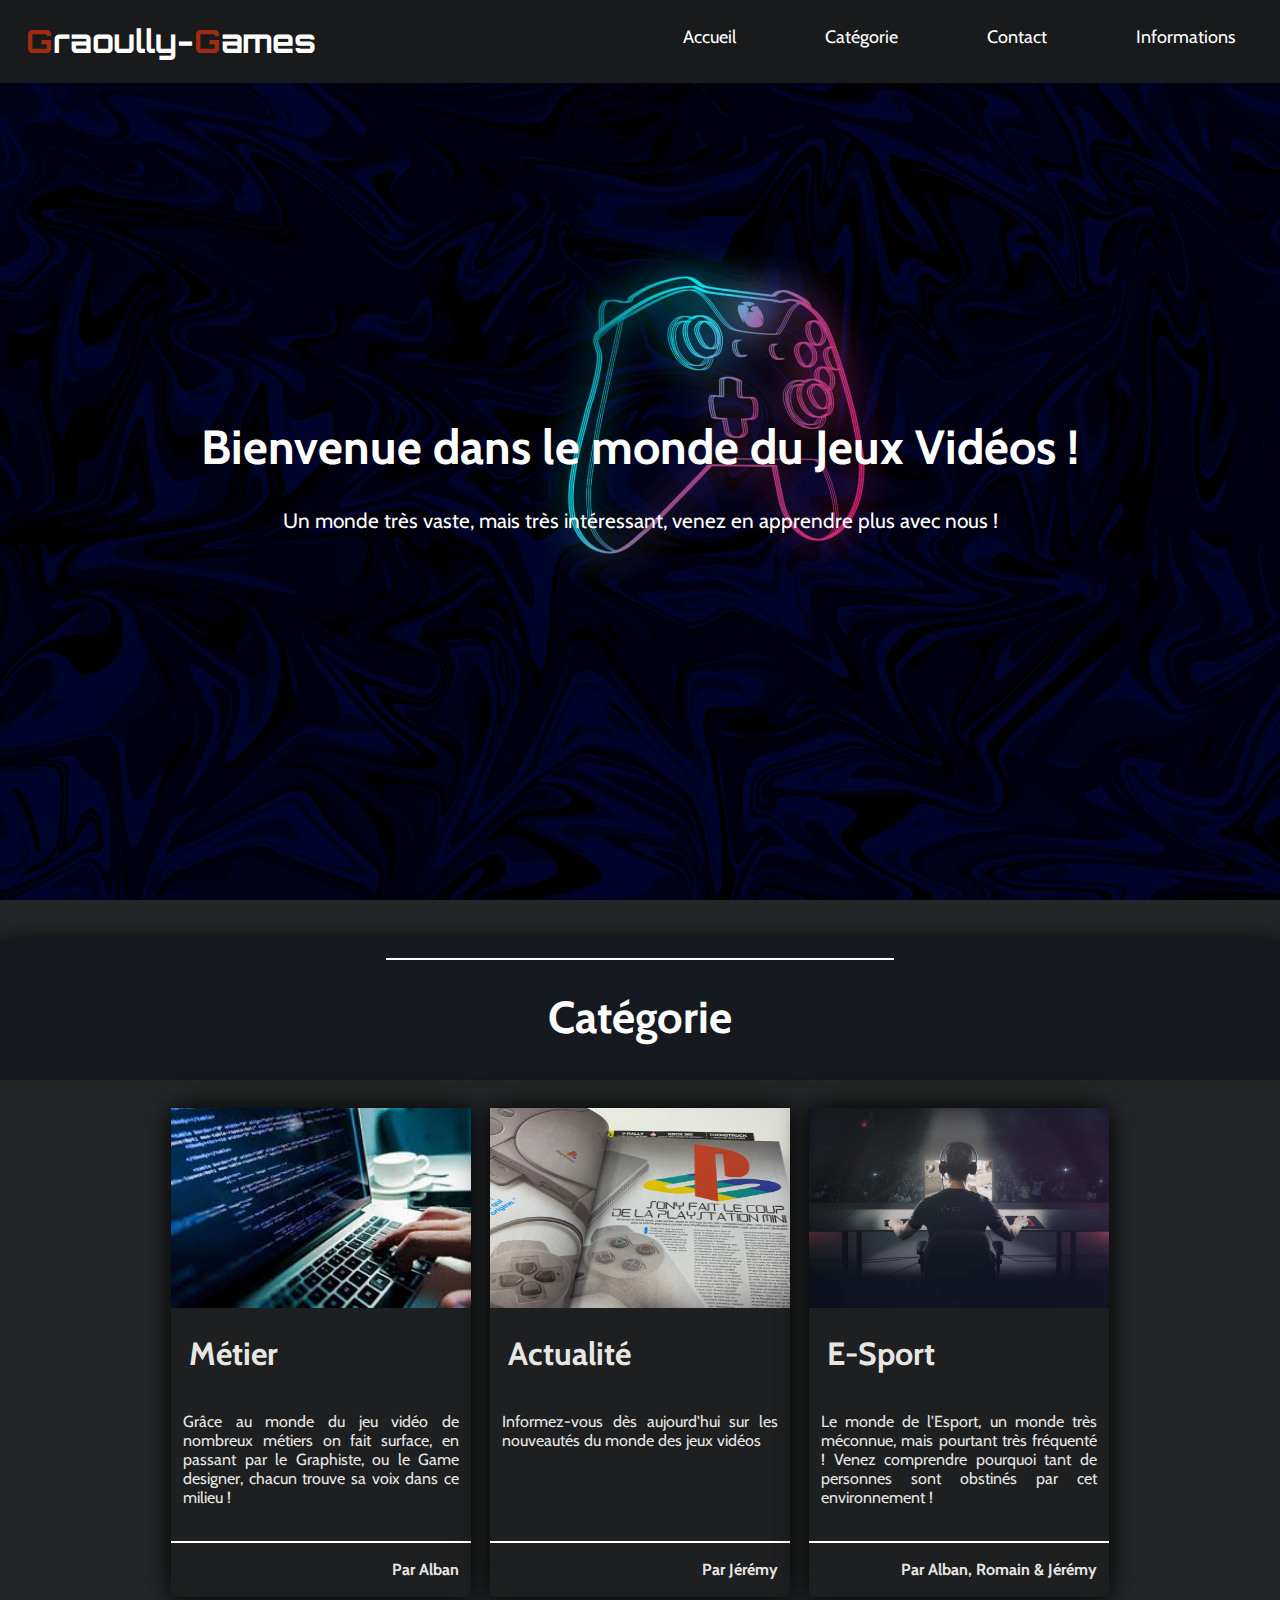
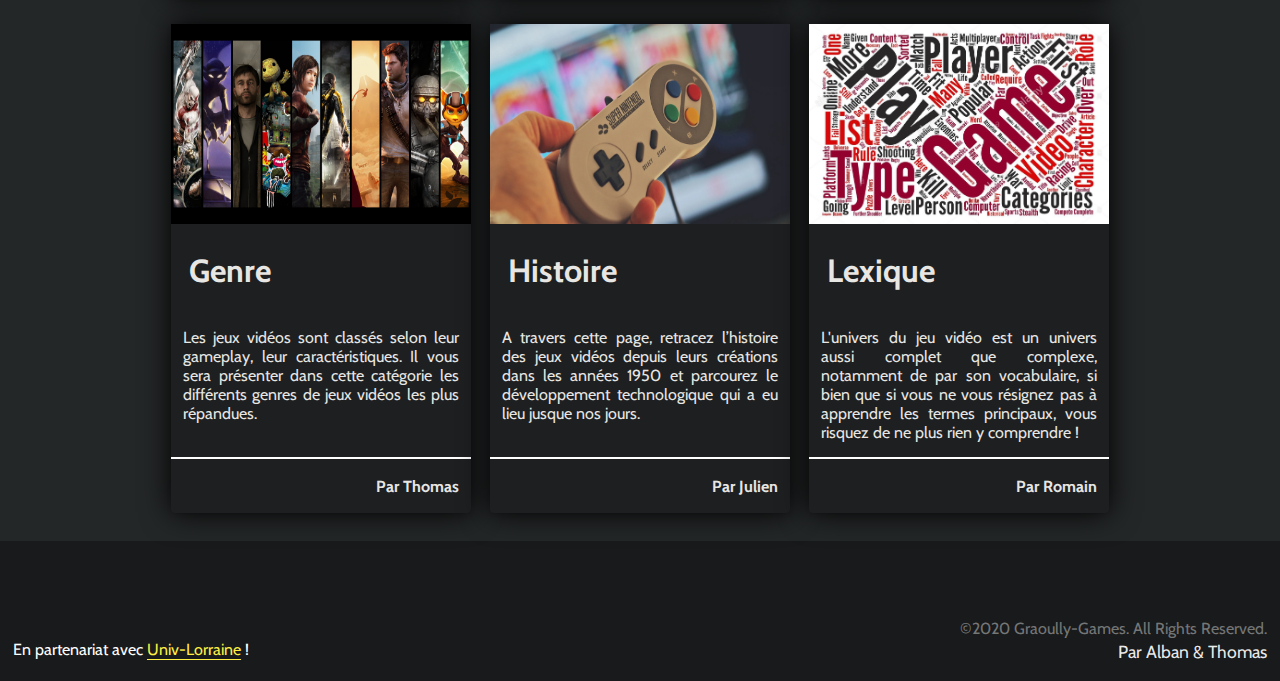
<file: index.html>
<!DOCTYPE HTML>

<html lang="fr">

<head>

    <link rel="stylesheet" media="screen and (min-width:840px)" href="style.css">
    <link rel="stylesheet" media="screen and (max-width:840px)" href="mobile.css">
    <link rel="icon" href="images/logo-manette.png">
    <meta charset="utf-8">
    <title> GG | Graoully-Games </title>

</head>

<body>

    <header class="main-head">

        <nav>  
            <h1><a href="index.html"><span>G</span>raoully-<span>G</span>ames</a></h1>
            <ul>
                <li><a href="index.html">       Accueil      </a></li>
                <li><a href="#" id="sous-categ">Catégorie    </a>
                    <ul>
                        <li><a href="esport.html">          Esport      </a></li>
                        <li><a href="metier.html">          Metier      </a></li>
                        <li><a href="actu.html">            Actualité   </a></li>
                        <li><a href="histoire.html">        Histoire    </a></li>
                        <li><a href="genre.html">           Genre       </a></li>
                        <li><a href="lexique.html">         Lexique     </a></li>
                    </ul>
                </li>
                <li><a href="contact.html">  Contact      </a></li>
                <li><a href="information.html">  Informations </a></li>
            </ul>


        </nav>

    </header>


    <section class="title titlemain">
        <h1>Bienvenue dans le monde du Jeux Vidéos !</h1>
        <p>Un monde très vaste, mais très intéressant, venez en apprendre plus avec nous !</p>
    </section>

    <section class="categtitle">
        <div class="upperline"></div>
        <h1>Catégorie</h1>
    </section>

    <div class="bg-categ">

        <div class="section-categ-up">

            <div class="categ">
                <div class="top-categ">
                    <a href="metier.html">
                        <figure>
                            <img src="images/metier1.jpg" alt="live">
                        </figure>
                        <h2>Métier</h2>
                        <p>Grâce au monde du jeu vidéo de nombreux métiers on fait surface, en passant par le Graphiste, ou le Game designer, chacun trouve sa voix dans ce milieu !</p>
                    </a>
                </div>
                <div class="bottom-categ">
                    <div class="upperline1"></div>
                        <a href="contact.html"><p>Par Alban</p></a>
                </div>
            </div>

            <div class="categ">
                <div class="top-categ">
                    <a href="actu.html">
                        <figure>
                            <img src="images/actu.jpg" alt="live">
                        </figure>
                        <h2>Actualité</h2>
                        <p>Informez-vous dès aujourd'hui sur les nouveautés du monde des jeux vidéos</p>
                    </a>
                </div>
                <div class="bottom-categ">
                    <div class="upperline1"></div>
                        <a href="contact.html"><p>Par Jérémy</p></a>
                </div>
            </div>

            <div class="categ">
                <div class="top-categ">
                    <a href="esport.html">
                        <figure>
                            <img src="images/esport.jpg" alt="live">
                        </figure>
                        <h2>E-Sport</h2>
                        <p>Le monde de l'Esport, un monde très méconnue, mais pourtant très fréquenté ! Venez comprendre pourquoi tant de personnes sont obstinés par cet environnement !</p>
                    </a>
                </div>
                <div class="bottom-categ">
                    <div class="upperline1"></div>
                        <a href="contact.html"><p>Par Alban, Romain & Jérémy</p></a>
                </div>
            </div>

        </div>

        <div class="section-categ-down">

            <div class="categ">
                <div class="top-categ">
                    <a href="genre.html">
                        <figure>
                            <img src="images/genre.jpg" alt="live">
                        </figure>
                        <h2>Genre</h2>
                        <p>Les jeux vidéos sont classés selon leur gameplay, leur caractéristiques. Il vous sera présenter dans cette catégorie les différents genres de jeux vidéos les plus répandues.
                        </p>
                    </a>
                </div>
                <div class="bottom-categ">
                    <div class="upperline1"></div>
                        <a href="contact.html"><p>Par Thomas</p></a>
                </div>
            </div>

            <div class="categ">
                <div class="top-categ">
                    <a href="histoire.html">
                        <figure>
                            <img src="images/histoire.jpg" alt="live">
                        </figure>
                        <h2>Histoire</h2>
                        <p>A travers cette page, retracez l’histoire des jeux vidéos depuis leurs créations dans les années 1950 et parcourez le développement technologique qui a eu lieu jusque nos jours.</p>
                    </a>
                </div>
                <div class="bottom-categ">
                    <div class="upperline1"></div>
                        <a href="contact.html"><p>Par Julien</p></a>
                </div>
            </div>

            <div class="categ">
                <div class="top-categ">
                    <a href="lexique.html">
                        <figure>
                            <img src="images/lexique.jpg" alt="live">
                        </figure>
                        <h2>Lexique</h2>
                        <p>L'univers du jeu vidéo est un univers aussi complet que complexe, notamment de par son vocabulaire, si bien que si vous ne vous résignez pas à apprendre les termes principaux, vous risquez de ne plus rien y comprendre !</p>
                    </a>
                </div>
                <div class="bottom-categ">
                    <div class="upperline1"></div>
                        <a href="contact.html"><p>Par Romain</p></a>
                </div>
            </div>

        </div>

    </div>

    <footer class="main-foot">

        <p class="partenariat">  En partenariat avec <a href="https://www.univ-lorraine.fr/">Univ-Lorraine</a> !</p>
        <p class="rights">©2020 Graoully-Games. All Rights Reserved.</p>
        <p class="by">Par Alban & Thomas</p>

    </footer>

</body>

</html>
</file>
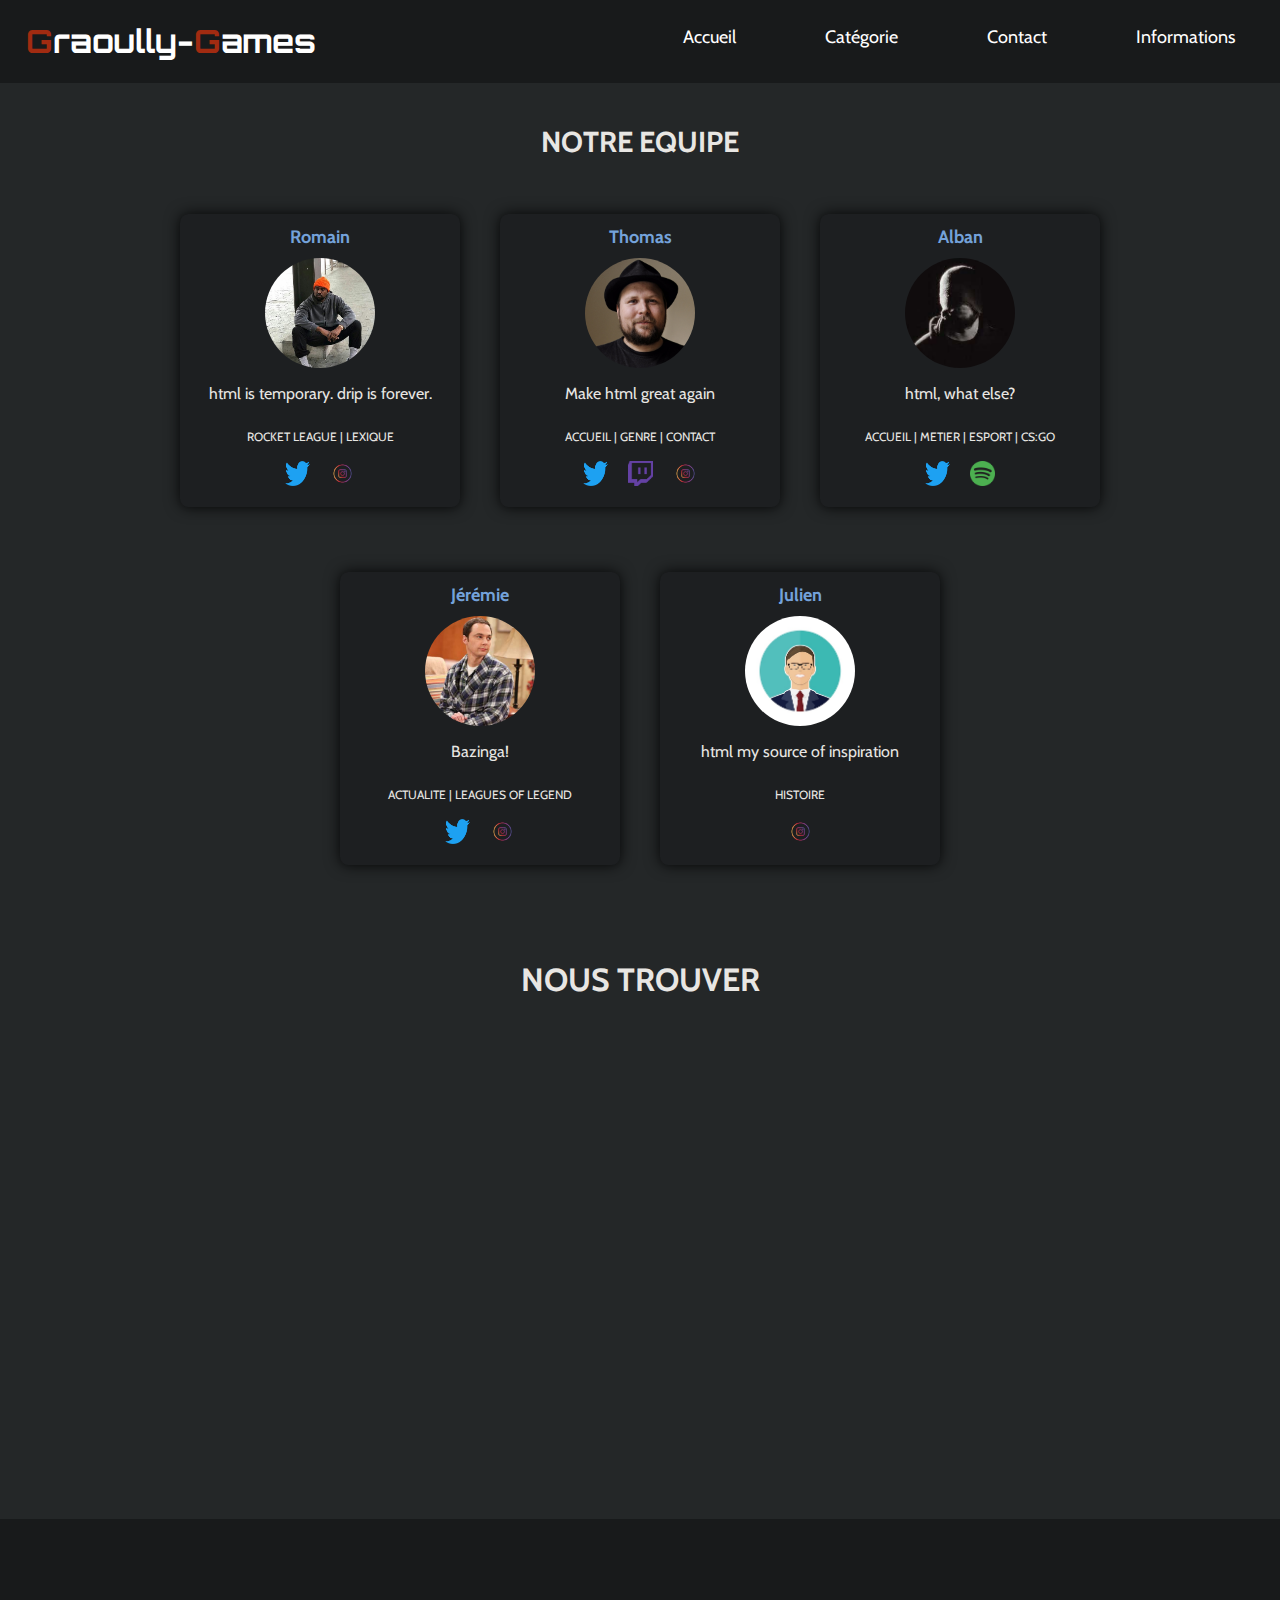
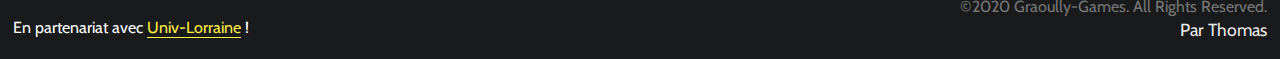
<file: contact.html>
<!DOCTYPE html>

<html lang="fr">

<head>
    <link rel="stylesheet" media="screen and (min-width:840px)" href="style.css">
    <link rel="stylesheet" media="screen and (max-width:840px)" href="mobile.css">
    <link rel="icon" href="logo-manette.png">
    <meta charset="utf-8">
    <title> GG | Graoully-Games </title>
</head>

<body class="body-contact">

    <header class="main-head">

        <nav>  
            <h1><a href="index.html"><span>G</span>raoully-<span>G</span>ames</a></h1>
            <ul>
                <li><a href="index.html">       Accueil      </a></li>
                <li><a href="#" id="sous-categ">Catégorie    </a>
                    <ul>
                        <li><a href="esport.html">          Esport      </a></li>
                        <li><a href="metier.html">          Metier      </a></li>
                        <li><a href="actu.html">            Actualité   </a></li>
                        <li><a href="histoire.html">        Histoire    </a></li>
                        <li><a href="genre.html">           Genre       </a></li>
                        <li><a href="lexique.html">         Lexique     </a></li>
                    </ul>
                </li>
                <li><a href="contact.html">  Contact      </a></li>
                <li><a href="information.html">  Informations </a></li>
            </ul>


        </nav>

    </header>

    <div class="main-contact">
        <div class="contact_title">
            <h1>NOTRE EQUIPE</h1>
        </div>
        <div class="dev_liste">
            <div class="dev_membre">
                <span class="dev_nom">Romain</span>
                <div class="dev_social">
                    <img src="images/romain.jpg" alt="Romain" class="dev_photo">
                    <p class="dev_texte">html is temporary. drip is forever.</p>
                    <p class="job">ROCKET LEAGUE | LEXIQUE</p>
                </div>
                <div class="dev_comptes">
                    <a href="https://twitter.com/kanyewest" target="_blank"><img src="images/twitter.png" alt="twitter" class="dev_compte"></a>
                    <a href="https://www.instagram.com/kanyewest/" target="_blank"><img src="images/insta.png" alt="instagram" class="dev_compte"></a>
                </div>
            </div>
            <div class="dev_membre">
                <span class="dev_nom">Thomas</span>
                <div class="dev_social">
                    <img src="images/thomas.jpg" alt="Thomas" class="dev_photo">
                    <p class="dev_texte">Make html great again</p>
                    <p class="job">ACCUEIL | GENRE | CONTACT</p>
                </div>
                <div class="dev_comptes">
                    <a href="https://twitter.com/notch" target="_blank"><img src="images/twitter.png" alt="twitter" class="dev_compte"></a>
                    <a href="https://www.twitch.tv/notch" target="_blank"><img src="images/twitch.png" alt="twitch" class="dev_compte"></a>
                    <a href="https://www.instagram.com/notchite" target="_blank"><img src="images/insta.png" alt="insta" class="dev_compte"></a>
                </div>
            </div>
            <div class="dev_membre">
                <span class="dev_nom">Alban</span>
                <div class="dev_social">
                    <img src="images/alban.jpg" alt="Alban" class="dev_photo">
                    <p class="dev_texte">html, what else?</p>
                    <p class="job">ACCUEIL | METIER | ESPORT | CS:GO</p>
                </div>
                <div class="dev_comptes">
                    <a href="https://twitter.com/nepal75e" target="_blank"><img src="images/twitter.png" alt="twitter" class="dev_compte"></a>
                    <a href="https://open.spotify.com/artist/1E8w172gkuT5htpwaIEsEl" target="_blank"><img src="images/spotify.png" alt="spotify" class="dev_compte"></a>
                </div>
            </div>
        </div>
        <div class="dev_liste">
            <div class="dev_membre">
                <span class="dev_nom">Jérémie</span>
                <div class="dev_social">
                    <img src="images/Jerem.jpg" alt="Jérémie" class="dev_photo">
                    <p class="dev_texte">Bazinga!</p>
                    <p class="job">ACTUALITE | LEAGUES OF LEGEND</p>
                </div>
                <div class="dev_comptes">
                    <a href="https://twitter.com/jimjparsons" target="_blank"><img src="images/twitter.png" alt="twitter" class="dev_compte"></a>
                    <a href="https://www.instagram.com/therealjimparsons/" target="_blank"><img src="images/insta.png" alt="instagram" class="dev_compte"></a>
                </div>
            </div>
            <div class="dev_membre">
                <span class="dev_nom">Julien</span>
                <div class="dev_social">
                    <img src="images/Julien.jpg" alt="Julien" class="dev_photo">
                    <p class="dev_texte">html my source of inspiration</p>
                    <p class="job">HISTOIRE</p>
                </div>
                <div class="dev_comptes">
                    <a href="https://www.instagram.com/zuck/" target="_blank"><img src="images/insta.png" alt="insta" class="dev_compte"></a>
                </div>
            </div>
        </div>
        <div class="map_iut">
            <h1 class="nous_trouver">NOUS TROUVER</h1>
            <iframe src="https://www.google.com/maps/embed?pb=!1m18!1m12!1m3!1d10445.169629242866!2d6.153912069184265!3d49.11908153478992!2m3!1f0!2f0!3f0!3m2!1i1024!2i768!4f13.1!3m3!1m2!1s0x4794dbffe3457bc1%3A0x6d664b5b6b5b44b8!2sIUT%20de%20Metz%2C%20Universit%C3%A9%20de%20Lorraine!5e0!3m2!1sfr!2sfr!4v1605113949532!5m2!1sfr!2sfr" width="600" height="450" frameborder="0" style="border:0;" allowfullscreen="" aria-hidden="false" tabindex="0"></iframe>
        </div>
    </div>
</div>
    
<footer class="main-foot">

    <p class="partenariat">  En partenariat avec <a href="https://www.univ-lorraine.fr/">Univ-Lorraine</a> !</p>
    <p class="rights">©2020 Graoully-Games. All Rights Reserved.</p>
    <p class="by">Par Thomas</p>

</footer>
    
</body>

</html>
</file>
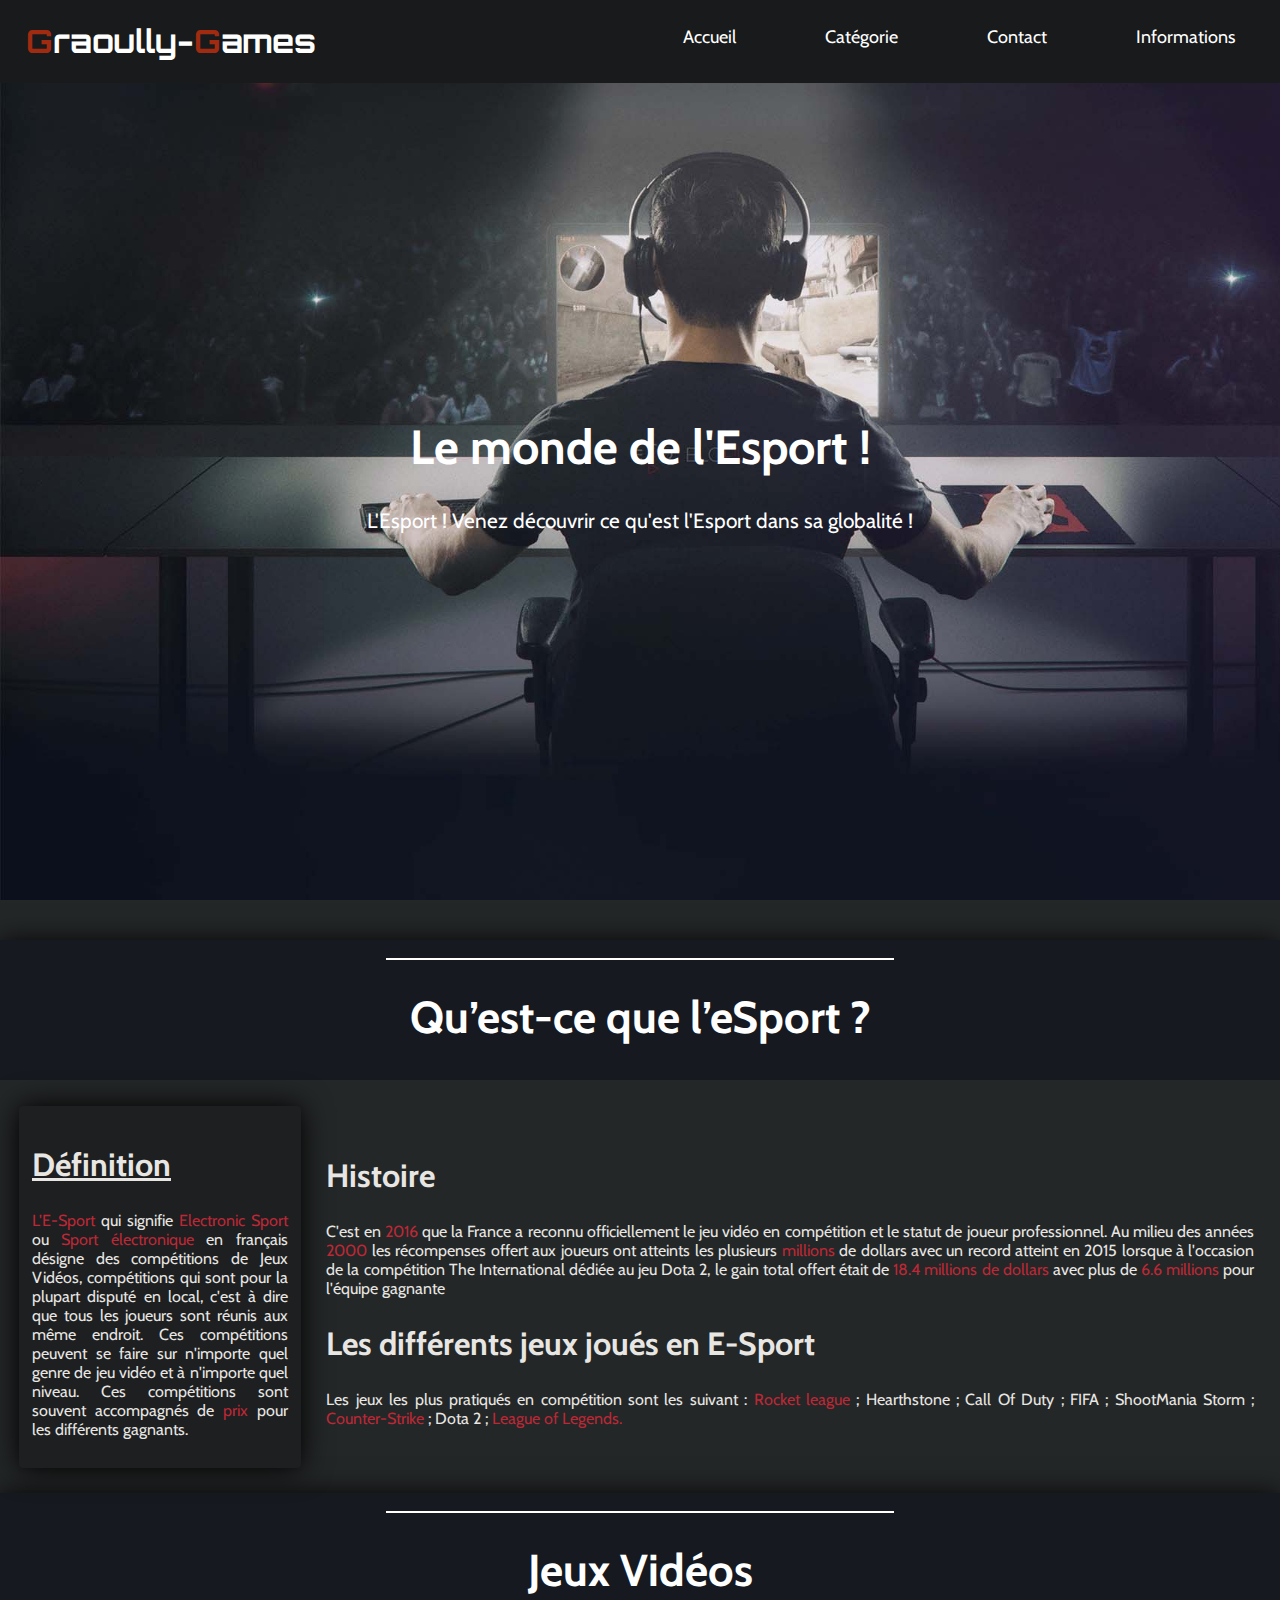
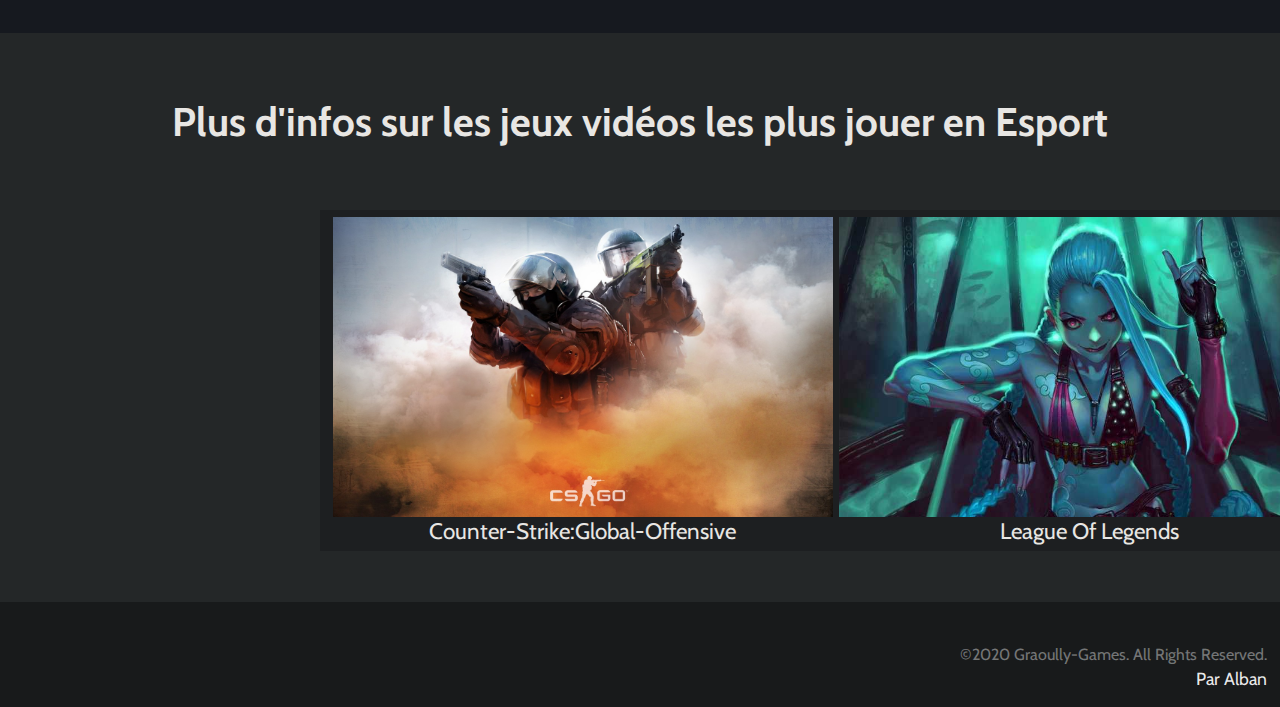
<file: esport.html>
<!DOCTYPE HTML>

<html lang="fr">

<head>

    <link rel="stylesheet" media="screen and (min-width:840px)" href="style.css">
    <link rel="stylesheet" media="screen and (max-width:840px)" href="mobile.css">

    <link rel="icon" href="logo-manette.png">
    <meta charset="utf-8">
    <title> GG | Graoully-Games - Esport </title>

</head>

<body class="main-body">

    <header class="main-head">

        <nav>  
            <h1><a href="index.html"><span>G</span>raoully-<span>G</span>ames</a></h1>
            <ul>
                <li><a href="index.html">       Accueil      </a></li>
                <li><a href="#" id="sous-categ">Catégorie    </a>
                    <ul>
                        <li><a href="esport.html">          Esport      </a></li>
                        <li><a href="metier.html">          Metier      </a></li>
                        <li><a href="actu.html">            Actualité   </a></li>
                        <li><a href="histoire.html">        Histoire    </a></li>
                        <li><a href="genre.html">           Genre       </a></li>
                        <li><a href="lexique.html">         Lexique     </a></li>
                    </ul>
                </li>
                <li><a href="contact.html">  Contact      </a></li>
                <li><a href="information.html">  Informations </a></li>
            </ul>


        </nav>

    </header>
    
    <section class="title titleesport">
        <h1>Le monde de l'Esport !</h1>
        <p>L'Esport ! Venez découvrir ce qu'est l'Esport dans sa globalité !</p>
    </section>

    <section class="categtitle">
        <div class="upperline"></div>
        <h1>Qu’est-ce que l’eSport ?</h1>
    </section>

    <div class="presentation">
        <div class="presentationdef">
            <h2>Définition</h2>
            <p><span class="wordup">L'E-Sport</span> qui signifie <span class="wordup">Electronic Sport</span> ou <span class="wordup">Sport électronique</span> en français désigne des compétitions de Jeux Vidéos, compétitions qui sont pour la plupart disputé en local, c'est à dire que tous les joueurs sont réunis aux même endroit. Ces compétitions peuvent se faire sur n'importe quel genre de jeu vidéo et à n'importe quel niveau. Ces compétitions sont souvent accompagnés de <span class="wordup">prix</span> pour les différents gagnants.</p>
        </div>
        <div class="presentationtext">
            <h2>Histoire</h2>
            <p>C'est en <span class="wordup">2016</span> que la France a reconnu officiellement le jeu vidéo en compétition et le statut de joueur professionnel. Au milieu des années <span class="wordup">2000</span> les récompenses offert aux joueurs ont atteints les plusieurs <span class="wordup">millions</span> de dollars avec un record atteint en 2015 lorsque à l'occasion de la compétition The International dédiée au jeu Dota 2, le gain total offert était de <span class="wordup">18.4 millions de dollars</span> avec plus de <span class="wordup">6.6 millions</span> pour l'équipe gagnante</p>
            <h2>Les différents jeux joués en E-Sport</h2>
            <p>Les jeux les plus pratiqués en compétition sont les suivant :     <span class="wordup">Rocket league</span> ;
                Hearthstone ;
                Call Of Duty ;
                FIFA ;
                ShootMania Storm ;
                <span class="wordup">Counter-Strike</span> ;
                Dota 2 ;
                <span class="wordup">League of Legends. </span></p>
        </div>
    </div>

    <section class="categtitle">
        <div class="upperline"></div>
        <h1>Jeux Vidéos</h1>
    </section>

    <div class="esportgame">
        <h2>Plus d'infos sur les jeux vidéos les plus jouer en Esport</h2>
        <div class="esportcateg">
            <div class="csgo esport">
                <a href="esportcsgo.html">
                <figure>
                <img src="images/csgo.jpg" alt="CSGO">
                </figure>
                <div class="text">Counter-Strike:Global-Offensive</div>
                </a>
            </div>
            <div class="lol esport">
                <a href="esportlol.html">
                <figure>
                <img src="images/lol.jpg" alt="LOL">
                </figure>
                <div class="text">League Of Legends</div>
                </a>
            </div>
            <div class="rl esport">
                <a href="esportrl.html">
                <figure>
                <img src="images/rllogo.jpg" alt="RL">
                </figure>
                <div class="text">Rocket League</div>
                </a>
            </div>
        </div>
    </div>


    <footer class="main-foot">

        <p class="contactus"></p>
        <p class="rights">©2020 Graoully-Games. All Rights Reserved.</p>
        <p class="by">Par Alban</p>

    </footer>


</body>

</html>
</file>
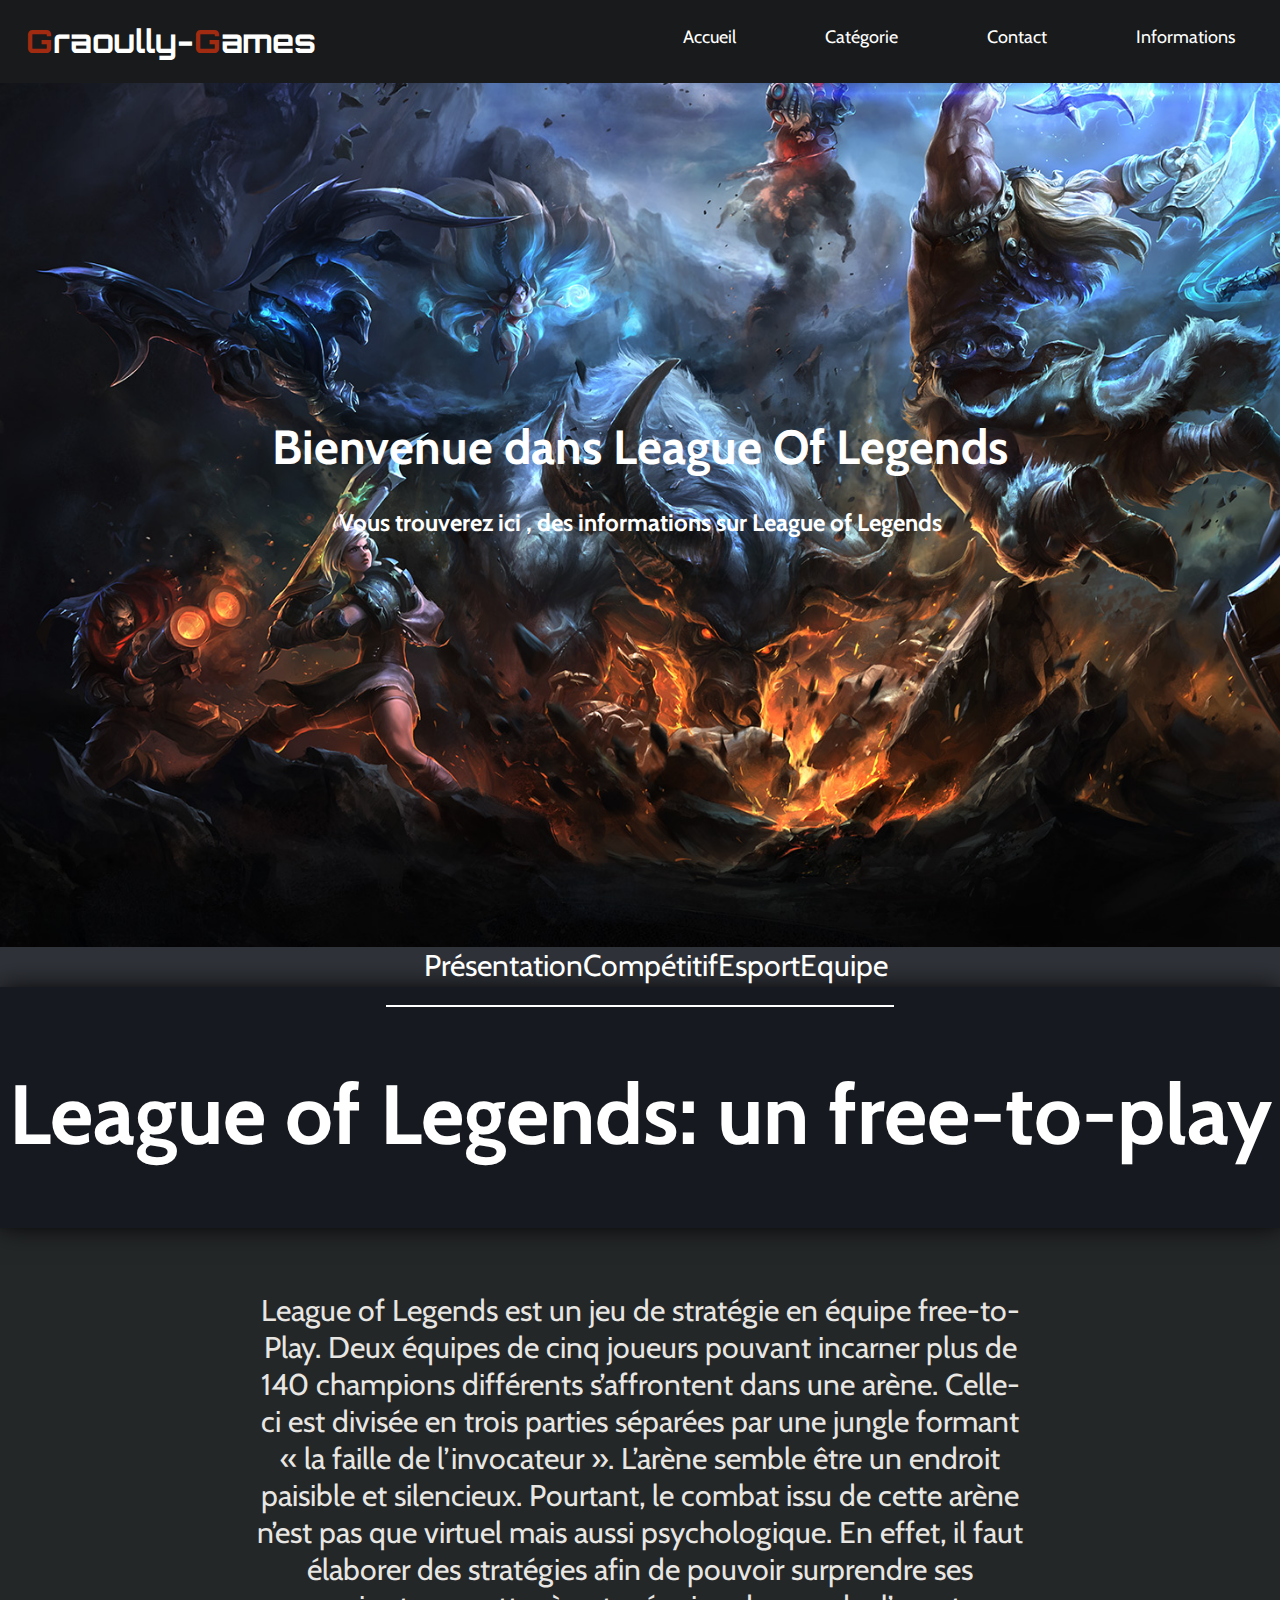
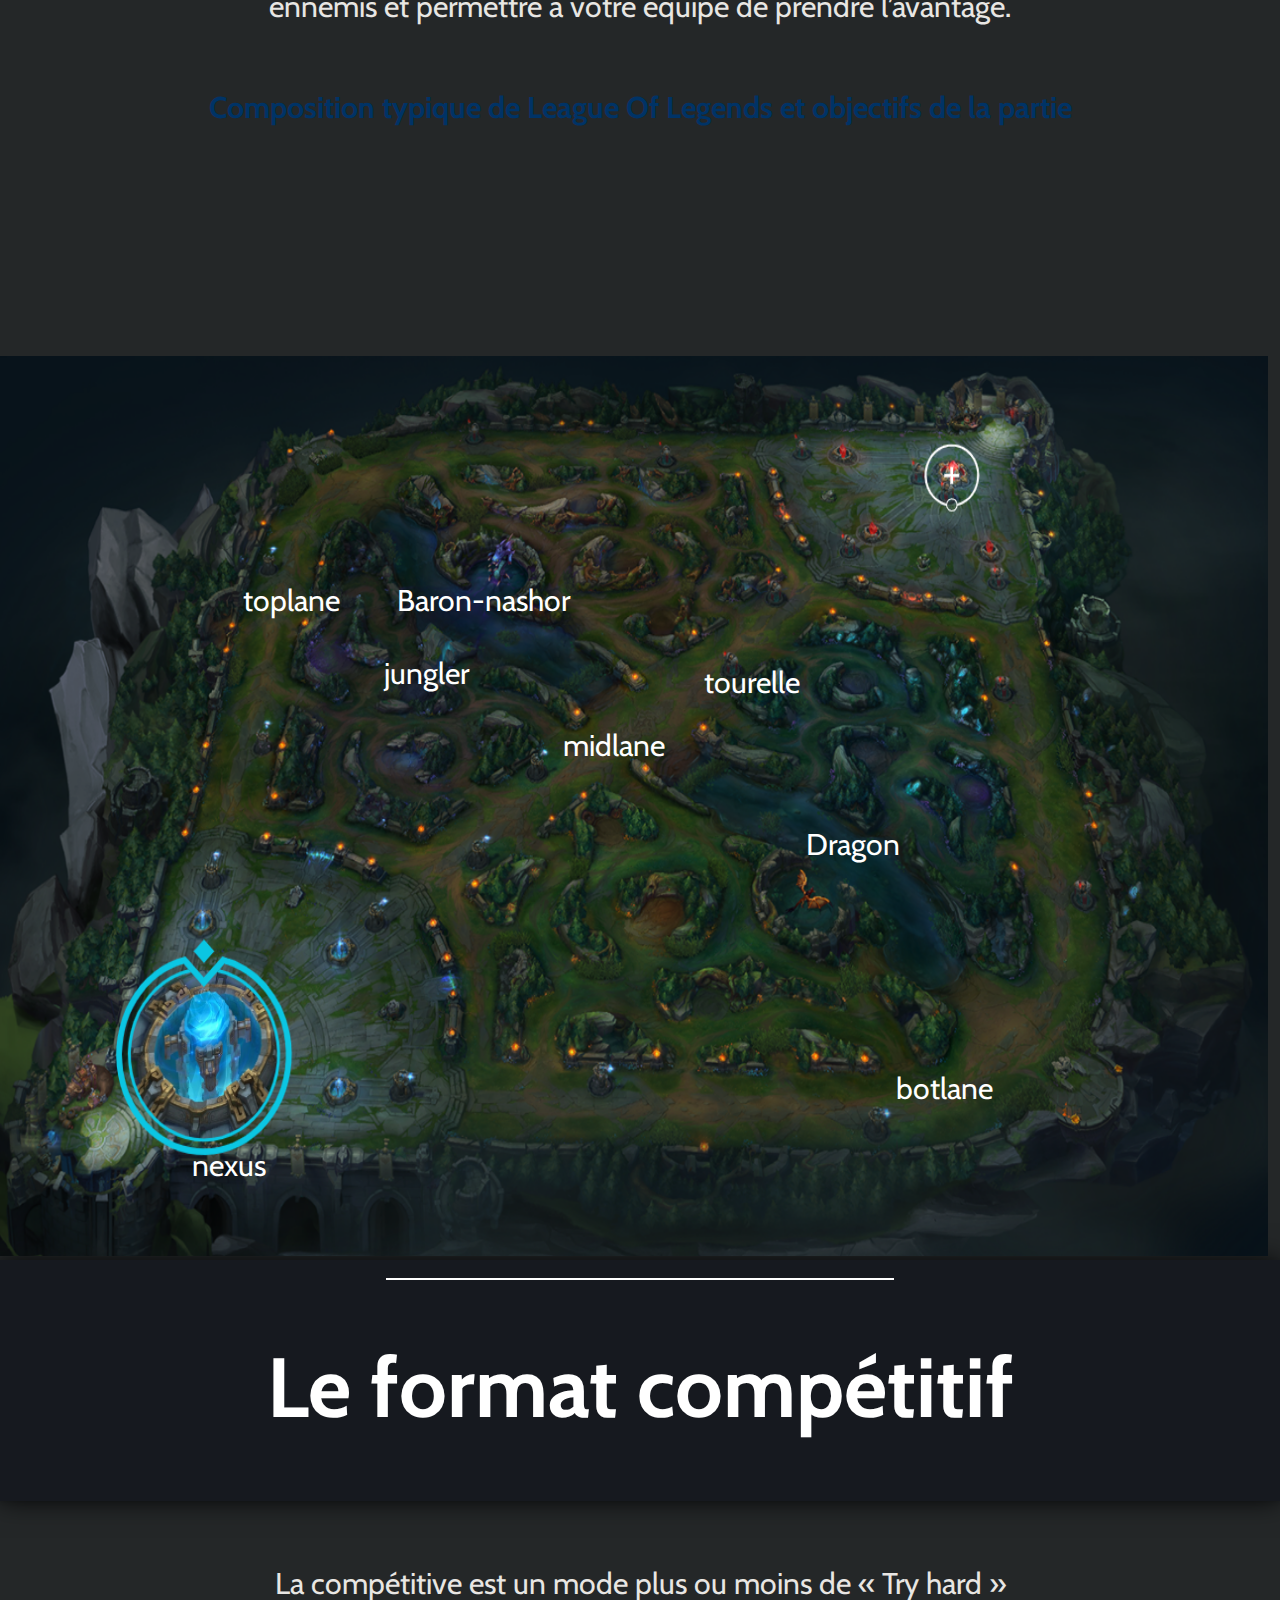
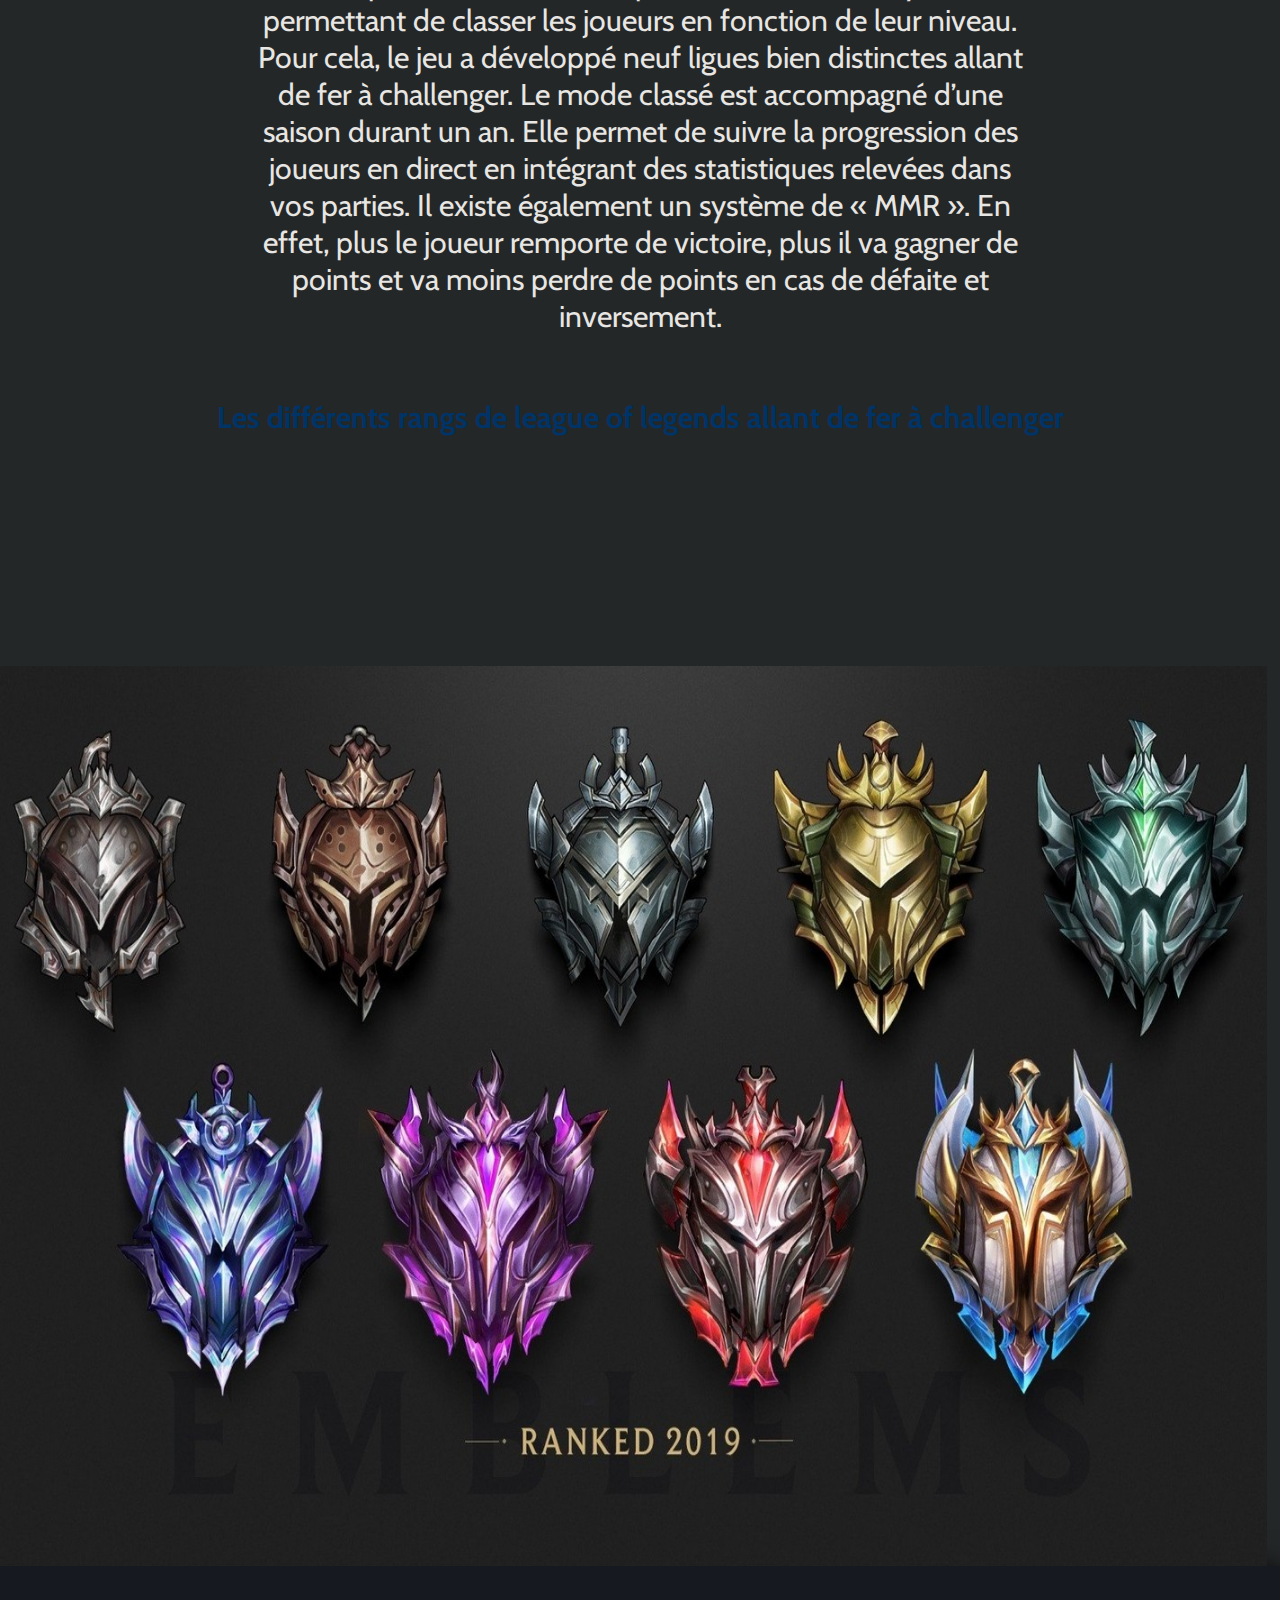
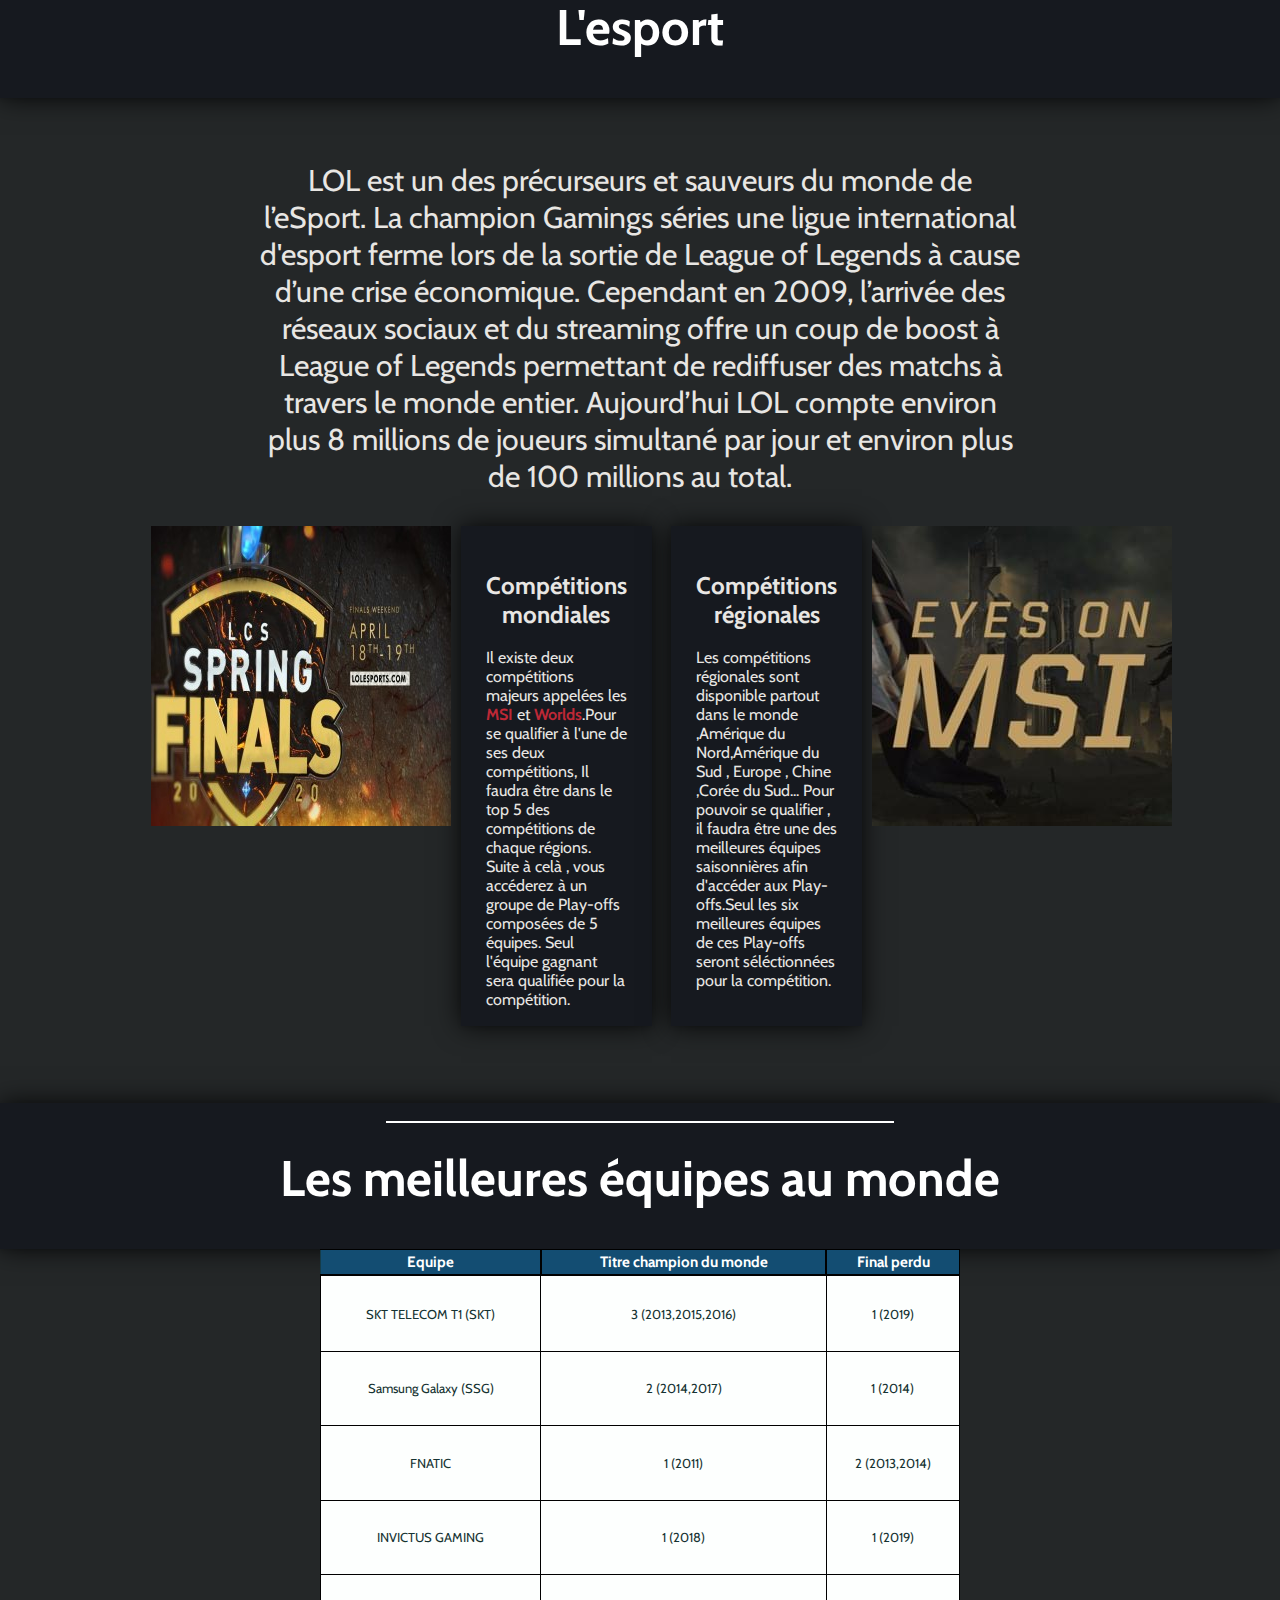
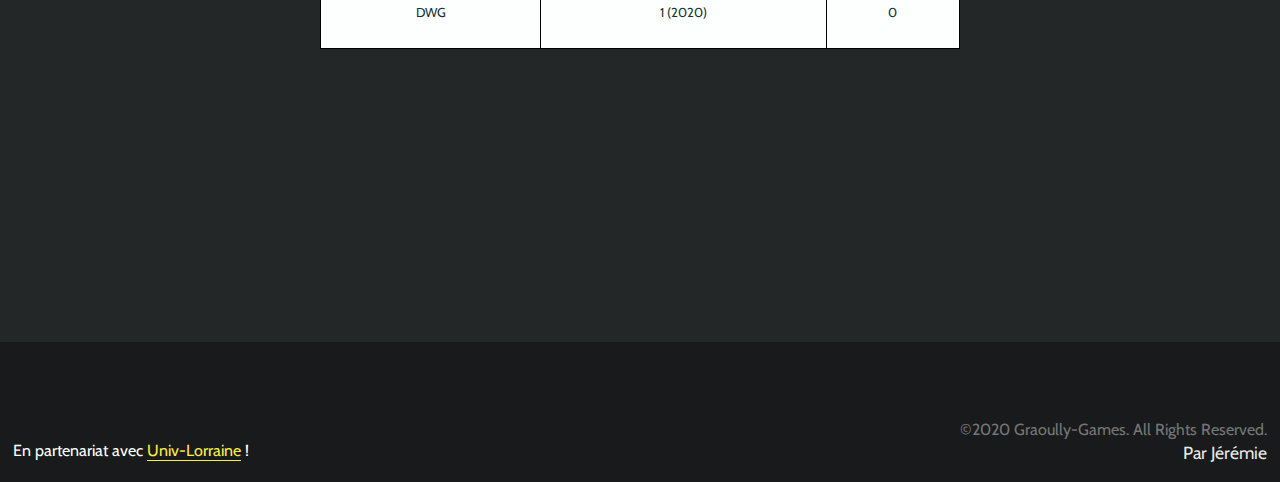
<file: esportlol.html>
<!DOCTYPE html>

    <html lang = "fr">

        <head>
            <title>League of Legends</title>
            <link rel="stylesheet" media="screen and (min-width:840px)" href="style.css">
            <link rel="stylesheet" media="screen and (max-width:840px)" href="mobile.css" />
            <link rel="icon" href="images/controller.png">
            <meta charset="utf-8">
        </head> 

        <body class="backcolorlol">

            <header class="main-head">

                <nav>  
                    <h1><a href="index.html"><span>G</span>raoully-<span>G</span>ames</a></h1>
                    <ul>
                        <li><a href="index.html">       Accueil      </a></li>
                        <li><a href="#" id="sous-categ">Catégorie    </a>
                            <ul>
                                <li><a href="esport.html">          Esport      </a></li>
                                <li><a href="metier.html">          Metier      </a></li>
                                <li><a href="actu.html">            Actualité   </a></li>
                                <li><a href="histoire.html">        Histoire    </a></li>
                                <li><a href="genre.html">           Genre       </a></li>
                                <li><a href="lexique.html">         Lexique     </a></li>
                            </ul>
                        </li>
                        <li><a href="contact.html">  Contact      </a></li>
                        <li><a href="information.html">  Informations </a></li>
                    </ul>
        
        
                </nav>
        
            </header>
        
            <div id ="section_titre_esportlol">
                <h1 class="titrelol">Bienvenue dans League Of Legends</h1>
                <h2 class="titre2lol">Vous trouverez ici , des informations sur League of Legends</p>
            </div>
            <nav class="nav-lol">
                <ul>
                    <li><a href="#lol1">Présentation</a></li>
                    <li><a href="#lol2">Compétitif</a></li>
                    <li><a href="#lol3">Esport</a></li>
                    <li><a href="#lolequipe">Equipe</a></li> 
                </ul>
                <div id="lol1"></div>
            </nav>
            <section id="lol">
                <section class="categtitle">
                    <div class="upperline"></div>
                    <h1>League of Legends: un free-to-play</h1>
                </section>  
                    <p class="loltext">League of Legends est un jeu de stratégie en équipe free-to-Play. Deux équipes de cinq joueurs pouvant incarner plus de 140 champions différents s’affrontent dans une arène. Celle-ci est divisée en trois parties séparées par une jungle formant « la faille de l’invocateur ». L’arène semble être un endroit paisible et silencieux. Pourtant, le combat issu de cette arène n’est pas que virtuel mais aussi psychologique. En effet, il faut élaborer des stratégies afin de pouvoir surprendre ses ennemis et permettre à votre équipe de prendre l’avantage.</p>
                    <h3 class="flexlol"><a href="#lienlol">Composition typique de League Of Legends et objectifs de la partie</a></h3>
            </section>
            <section id="test">
                <div id="lienlol">
                    <div class="containerlol">
                        <div><img class="lolmap" src="images/lolmap.PNG" alt="lolmap.PNG"></div>
                                <div class="placenex"><span>nexus</span><span class="cacher">Le Nexus permet l'apparation de sbires. Si le nexus est détruit vous avez perdu la partie. Cependant pour detruire le Nexus , il faudra d'abord détruire toutes les tourelles d'une lane , puis l'inhibiteur et enfin les deux tourelles du nexus</span></div>
                                <div class="placetop"><span>toplane</span><span class="cacher">La toplane est reservée aux champions ayant une très bonne capacité seule. Son rôle est de push les lanes permettant de mettre de la pression aux ennemis.</span></div>
                                <div class="placejung"><span>jungler</span><span class="cacher">Le jungler va se concentrer sur les objectifs tels que les dragons ,l'herald et le baron Nashor. Mais , il va également aider les trois lanes principales en faisant une embuscade en toute discrétion.</span> </div>
                                <div class="placemid"><span>midlane</span><span class="cacher">Les champions issu de la voie du milieu sont des champions permettant d'infliger de nombreux dégâts, du type assassin ou mage. </span></div>
                                <div class="placebot"><span>botlane</span><span class="cacher">La botlane est composée de deux type de champions:<br>Le support un champion destiné à protéger ses alliés et à faciliter l'obtention d'un kill.<br> L'ad carry est un champion destiné à faire de gros dégats et à porter sa team vers la victoire</span></div>
                                <div class="placetour"><span>tourelle</span><span class="cacher"><img src="images/tour.png" alt="tour.png"> La tourelle est un élément permettant de défendre votre base. Elle offre une vision sur la map et attaque les ennemis en dégats bruts.</span></div>
                                <div class="placebaron"><span>Baron-nashor</span><span class="cacher"><img src="images/nashor.png" alt="nashor.png">Le Baron-nashor est un monstre très puissant qui apparaît à la 20ème minute. Lorsque vous le tuez toute votre équipe bénéficie temporairement d'un bonus </span></div>
                                <div class="placedragon"><span>Dragon</span><span class="cacher"><img src="images/dragon.gif" alt="dragon.gif">Il existe différents dragons celui du feu , de l'eau , du vent et de la terre. Chaque dragon octroie un bonus permanent durant toute la durée de la partie à votre équipe.</div>
                    </div>
                </div>
                    <div id="lol2"></div>
            </section>
            <section id="lolcompet">
                <section class="categtitle">
                    <div class="upperline"></div>
                    <h1>Le format compétitif</h1>
                </section>
                <p class="loltext1">La compétitive est un mode plus ou moins de « Try hard » permettant de classer les joueurs en fonction de leur niveau. Pour cela, le jeu a développé neuf ligues bien distinctes allant de fer à challenger. Le mode classé est accompagné d’une saison durant un an. Elle permet de suivre la progression des joueurs en direct en intégrant des statistiques relevées dans vos parties. Il existe également un système de « MMR ». En effet, plus le joueur remporte de victoire, plus il va gagner de points et va moins perdre de points en cas de défaite et inversement.</p>
                <h3 class="flexlol"><a href="#lienlol2">Les différents rangs de league of legends allant de fer à challenger</a></h3>
            </section> 
            
            <section>
                <div id="lienlol2">
                 <div class="lolmap2"><img class="lolmap2" src="images/lolrank.jpeg" alt="lolrank.jpeg"></div>
                 <div id="lol3"></div>
                </div>
            </section>
            
            
            <section id="lolesport">
                <section class="categtitle">
                    <div class="upperlinelol"></div>
                    <h1>L'esport</h1>
                </section>
                <p class="loltext2  ">LOL est un des précurseurs et sauveurs du monde de l’eSport. La champion Gamings séries une ligue international d'esport ferme lors de la sortie de League of Legends à cause d’une crise économique. Cependant en 2009, l’arrivée des réseaux sociaux et du streaming offre un coup de boost à League of Legends permettant de rediffuser des matchs à travers le monde entier. Aujourd’hui LOL compte environ plus 8 millions de joueurs simultané par jour et environ plus de 100 millions au total.</p>
                        <div class="section-categ-lol">
                            <a href="https://fr.millenium.gg/news/356025.html"><img class="lolmap4" src="images/spring.jpg" alt="spring.jpg"></a>
                            <div class="categ-lol">
                                <div class="top-categ">
                                        <h2>Compétitions mondiales</h2>
                                        <p>Il existe deux compétitions majeurs appelées les <B class="redlol">MSI</B> et <B class="redlol">Worlds</B>.Pour se qualifier à l'une de ses deux compétitions, Il faudra être dans le top 5 des compétitions de chaque régions.
                                            Suite à celà , vous accéderez à un groupe de Play-offs composées de 5 équipes. Seul l'équipe gagnant sera qualifiée pour la compétition.
                                        </B></p>
                                
                                </div>
                            </div>
                           
                            
                            <div class="categ-lol">
                                <div class="top-categ"> 
                                        <h2>Compétitions régionales</h2>
                                        <p>Les compétitions régionales sont disponible partout dans le monde ,Amérique du Nord,Amérique du Sud , Europe , Chine ,Corée du Sud...
                                            Pour pouvoir se qualifier , il faudra être une des meilleures équipes saisonnières afin d'accéder aux Play-offs.Seul les six meilleures équipes de ces Play-offs seront séléctionnées pour la compétition.
                                        </p>
                                        
                                </div>
                                
                            </div> 
                            <a href="https://fr.millenium.gg/news/365202.html"><img class="lolmap5" src="images/MSI.jpg" alt="MSI.jpg"></a>
                        </div>
                       
                </p>
            </section>
            <div id="lol3"></div>
            <section id="lolequipe">
                <section class="categtitle">
                    <div class="upperline"></div>
                    <h1>Les meilleures équipes au monde</h1>
                </section>
                <table class="blueTable">
                    <thead>
                        <tr>
                            <th>Equipe</th>
                            <th>Titre champion du monde</th>
                            <th>Final perdu</th>
                        </tr>
                    </thead>
                    <tbody>
                        <tr>
                            <td>SKT TELECOM T1 (SKT)</td>
                            <td>3 (2013,2015,2016)</td>
                            <td>1 (2019)</td>
                        </tr>
                        <tr>
                            <td>Samsung Galaxy (SSG)</td>
                            <td>2 (2014,2017)</td>
                            <td>1 (2014)</td>
                        </tr>
                        <tr>
                            <td>FNATIC</td>
                            <td>1 (2011)</td>
                            <td>2 (2013,2014)</td>
                        </tr>
                        <tr>
                            <td>INVICTUS GAMING</td>
                            <td>1 (2018)</td>
                            <td>1 (2019)</td>
                        </tr>
                        <tr>
                            <td>DWG</td>
                            <td>1 (2020)</td>
                            <td>0</td>
                        </tr>
                    </tbody>
                </table>
                
            </section>

            <footer class="main-foot">

                <p class="partenariat">  En partenariat avec <a href="https://www.univ-lorraine.fr/">Univ-Lorraine</a> !</p>
                <p class="rights">©2020 Graoully-Games. All Rights Reserved.</p>
                <p class="by">Par Jérémie</p>
        
            </footer>

        </body>
</html>
</file>
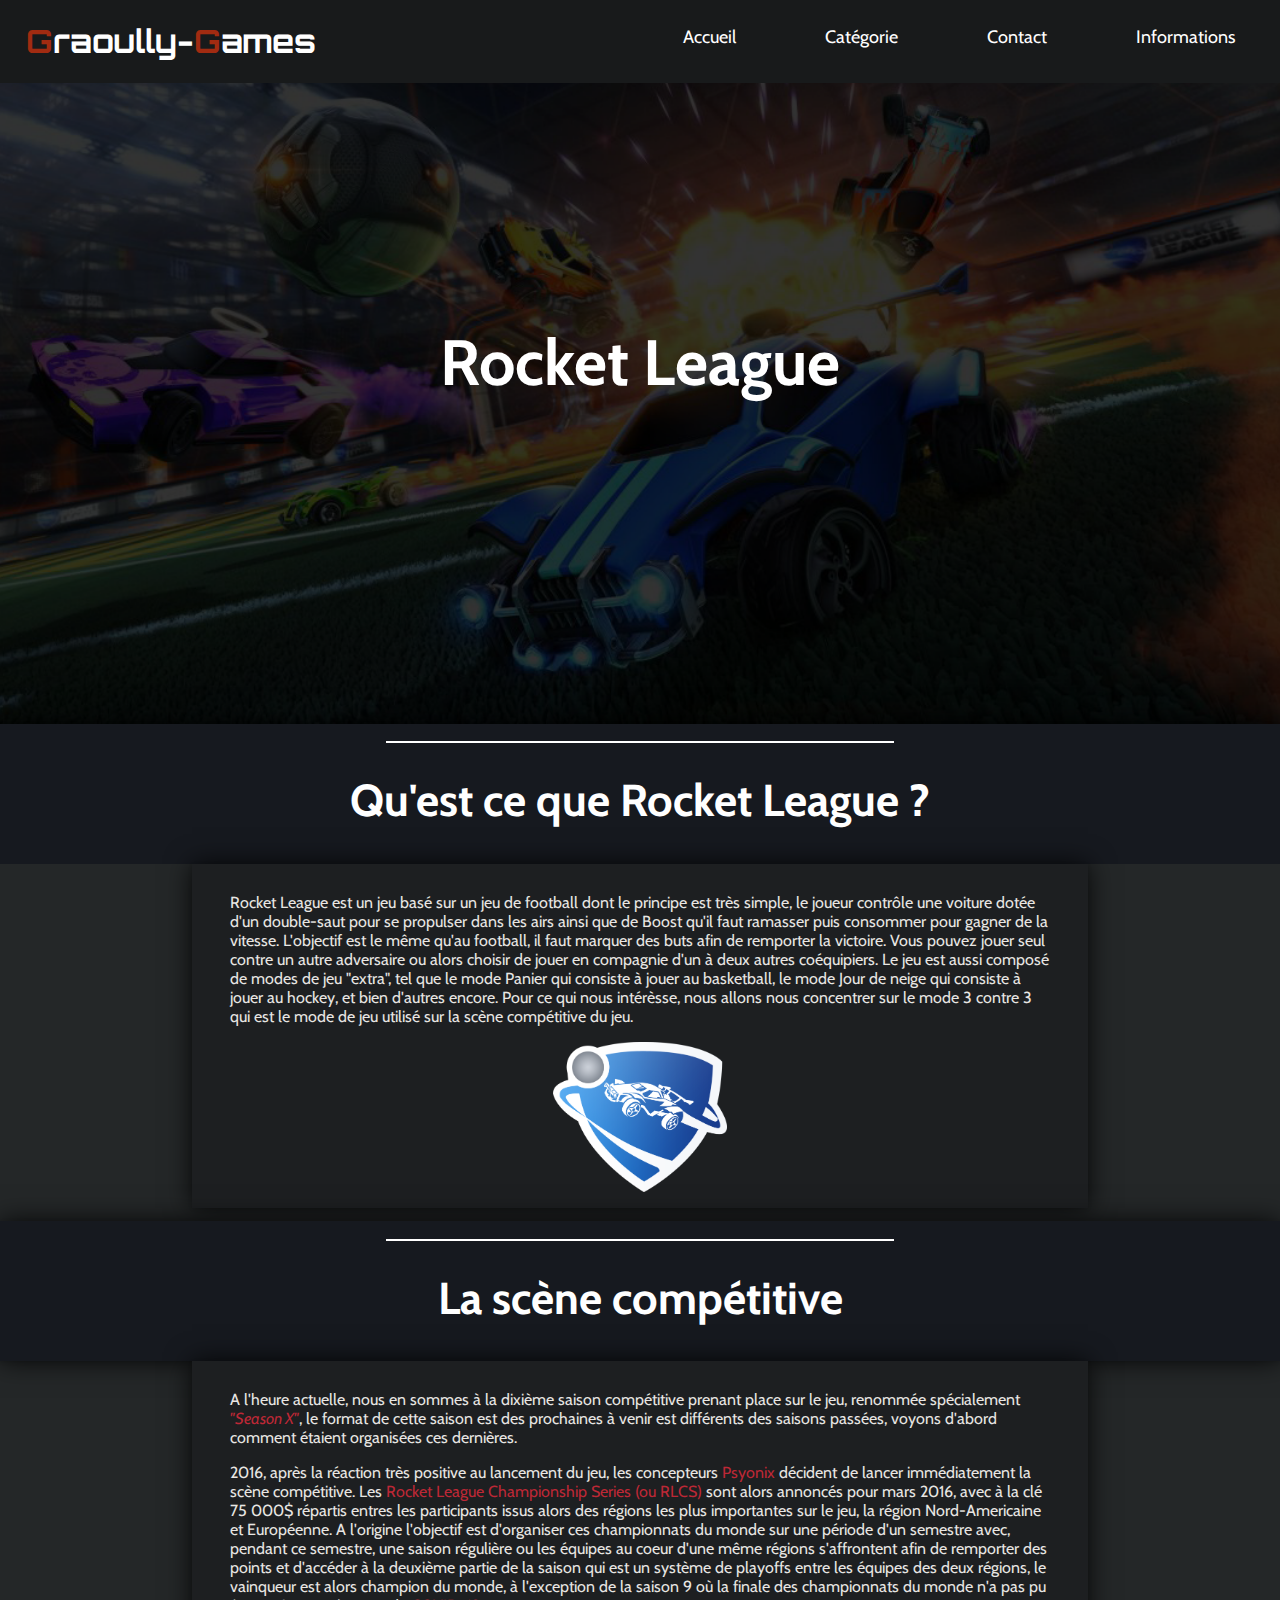
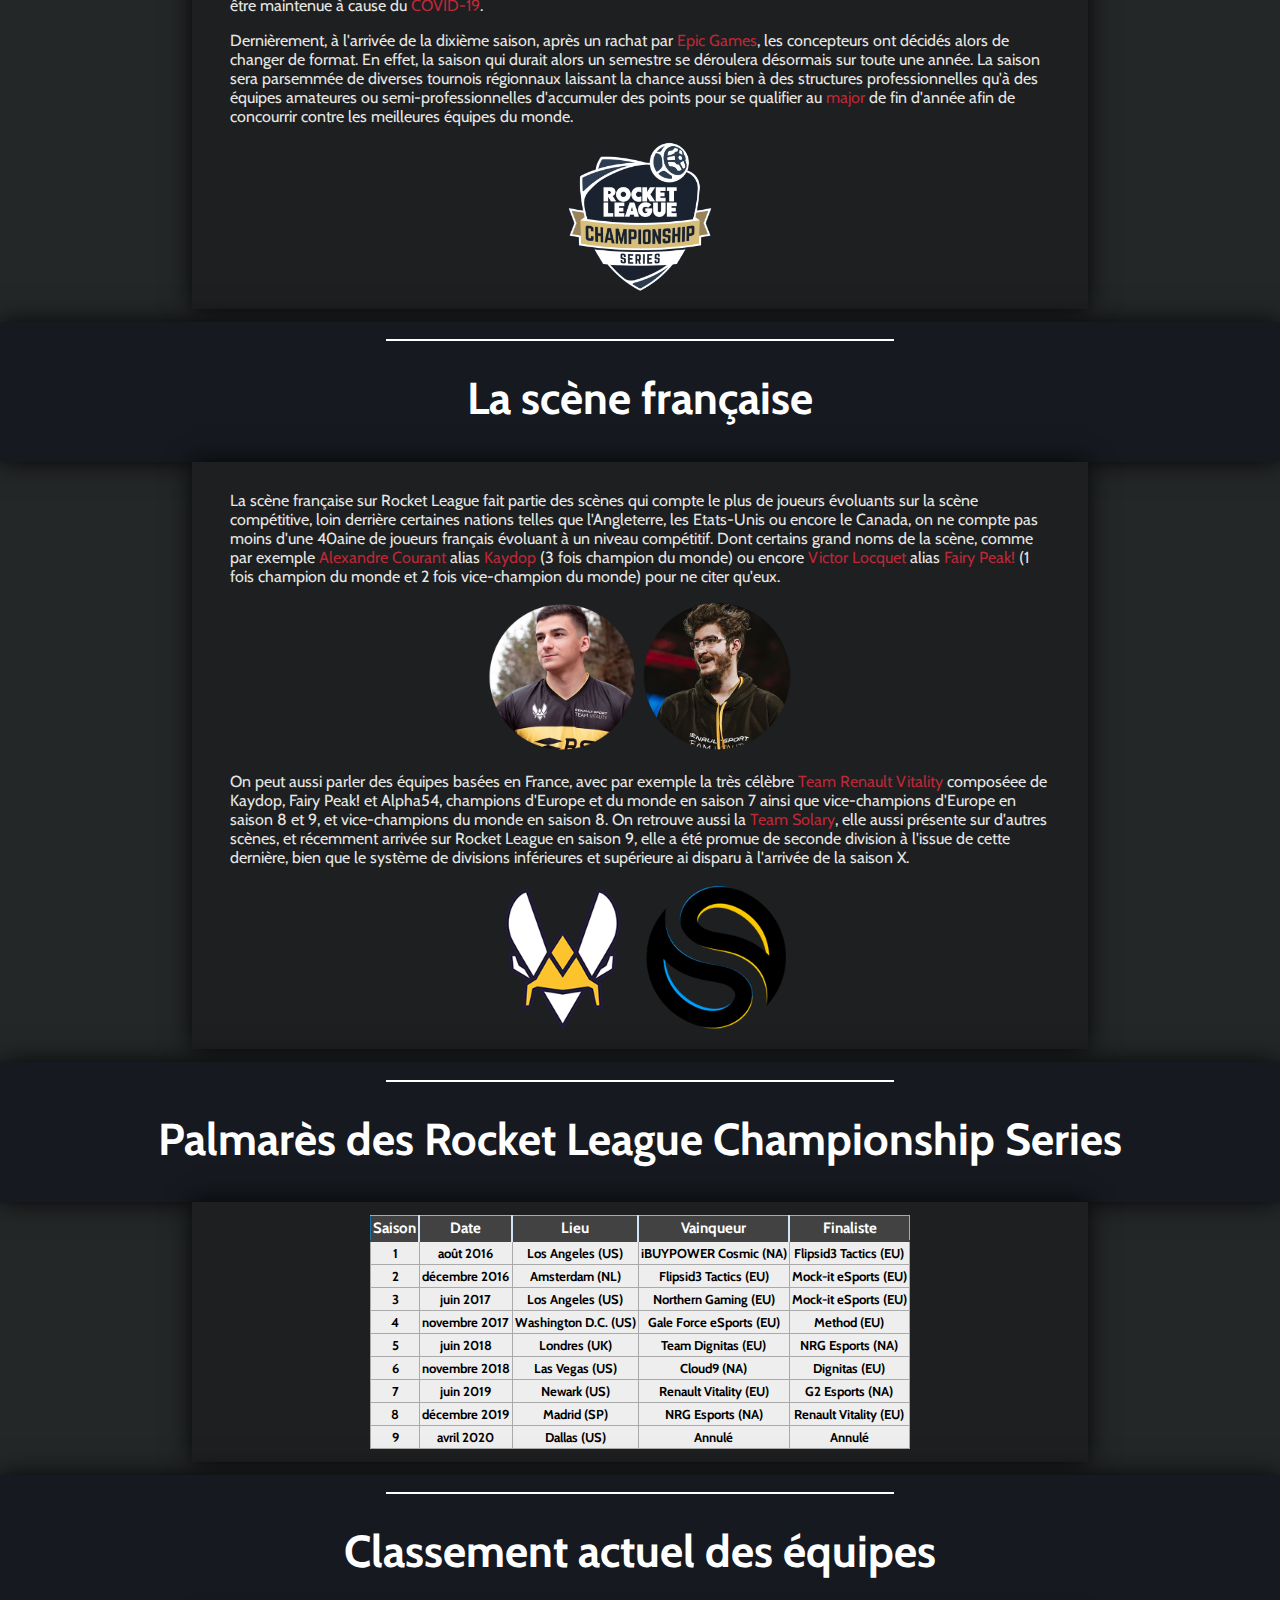
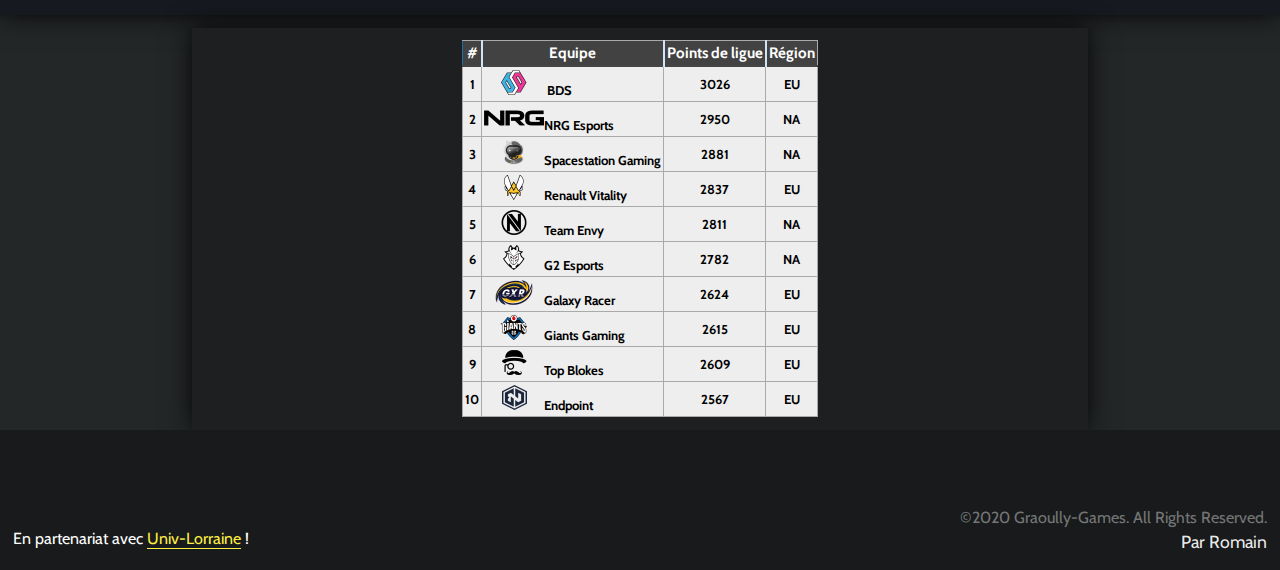
<file: esportrl.html>
<!DOCTYPE html>


<html lang="fr">


    <head>


        <link rel="stylesheet" media="screen and (min-width:840px)" href="style.css">
        <link rel="stylesheet" media="screen and (max-width:840px)" href="mobile.css">
        <link rel="icon" href="logo-manette.png">
        <meta charset="utf-8">
        <title> GG | Rocket League </title>
    

    </head>


    <body>
        <div class="bglex">
            
            <header class="main-head">

                <nav>  
                    <h1><a href="index.html"><span>G</span>raoully-<span>G</span>ames</a></h1>
                    <ul>
                        <li><a href="index.html">       Accueil      </a></li>
                        <li><a href="#" id="sous-categ">Catégorie    </a>
                            <ul>
                                <li><a href="esport.html">          Esport      </a></li>
                                <li><a href="metier.html">          Metier      </a></li>
                                <li><a href="actu.html">            Actualité   </a></li>
                                <li><a href="histoire.html">        Histoire    </a></li>
                                <li><a href="genre.html">           Genre       </a></li>
                                <li><a href="lexique.html">         Lexique     </a></li>
                            </ul>
                        </li>
                        <li><a href="contact.html">  Contact      </a></li>
                        <li><a href="information.html">  Informations </a></li>
                    </ul>
        
        
                </nav>
        
            </header>


        <section class="rocketleague">
            <h1>Rocket League</h1>
        </section>
        <section class="categtitle">
            <div class="upperline"></div>
            <h1>Qu'est ce que Rocket League ?</h1>
        </section>
        <section class="bodyrl">
            
            <div class="descrl">
                
                    <p>Rocket League est un jeu basé sur un jeu de football dont le principe est très simple, le joueur contrôle une voiture dotée d'un double-saut pour se propulser dans les airs
                        ainsi que de Boost qu'il faut ramasser puis consommer pour gagner de la vitesse. L'objectif est le même qu'au football, il faut marquer des buts afin de remporter la victoire.
                        Vous pouvez jouer seul contre un autre adversaire ou alors choisir de jouer en compagnie d'un à deux autres coéquipiers. Le jeu est aussi composé de modes de jeu "extra",
                        tel que le mode Panier qui consiste à jouer au basketball, le mode Jour de neige qui consiste à jouer au hockey, et bien d'autres encore. Pour ce qui nous intérèsse, 
                        nous allons nous concentrer sur le mode 3 contre 3 qui est le mode de jeu utilisé sur la scène compétitive du jeu.</p>
                        <div class="img1"><img alt src="images/rocketleagueicone.png" class="rlicone"></div>
            </div>
            <section class="categtitle">
                <div class="upperline"></div>
                <h1>La scène compétitive</h1>
            </section>
            <div class="comprl">

                
                    <p>A l'heure actuelle, nous en sommes à la dixième saison compétitive prenant place sur le jeu, renommée spécialement <span class="quotelex">"Season X"</span>, le format de cette saison est des prochaines
                    à venir est différents des saisons passées, voyons d'abord comment étaient organisées ces dernières. </p>
                       
                    <p> 2016, après la réaction très positive au lancement du jeu, les concepteurs <span class="importantlex">Psyonix</span> décident de lancer immédiatement la scène compétitive. Les <span class="importantlex">Rocket League Championship
                    Series (ou RLCS)</span> sont alors annoncés pour mars 2016, avec à la clé 75 000$ répartis entres les participants issus alors des régions les plus importantes sur le jeu, la région
                    Nord-Americaine et Européenne. A l'origine l'objectif est d'organiser ces championnats du monde sur une période d'un semestre avec, pendant ce semestre, une saison 
                    régulière ou les équipes au coeur d'une même régions s'affrontent afin de remporter des points et d'accéder à la deuxième partie de la saison qui est un système de playoffs
                    entre les équipes des deux régions, le vainqueur est alors champion du monde, à l'exception de la saison 9 où la finale des championnats du monde n'a pas pu être 
                    maintenue à cause du <span class="importantlex">COVID-19</span>.</p>
                    
                    <p>Dernièrement, à l'arrivée de la dixième saison, après un rachat par <span class="importantlex">Epic Games</span>, les concepteurs ont décidés alors de changer de format. En effet, la saison qui durait alors 
                    un semestre se déroulera désormais sur toute une année. La saison sera parsemmée de diverses tournois régionnaux laissant la chance aussi bien à des structures professionnelles
                    qu'à des équipes amateures ou semi-professionnelles d'accumuler des points pour se qualifier au <span class="importantlex">major</span> de fin d'année afin de concourrir contre les meilleures équipes du
                    monde.</p>
                    <div class="img1"><img alt src="images/rlcs logo.png" class="rlcslogo"></div>
                   
            </div>
            <section class="categtitle">
                <div class="upperline"></div>
                <h1>La scène française</h1>
            </section>
            <div class="compfrrl">

                
                    <p>La scène française sur Rocket League fait partie des scènes qui compte le plus de joueurs évoluants sur la scène compétitive, loin derrière certaines nations telles que 
                        l'Angleterre, les Etats-Unis ou encore le Canada, on ne compte pas moins d'une 40aine de joueurs français évoluant à un niveau compétitif. Dont certains grand noms de la
                        scène, comme par exemple <span class="importantlex">Alexandre Courant</span> alias <span class="importantlex">Kaydop</span> (3 fois champion du monde) ou encore <span class="importantlex">Victor Locquet</span> alias <span class="importantlex">Fairy Peak!</span> (1 fois champion du monde et 2 fois vice-champion du monde) pour ne citer qu'eux.
                        </p>
                        <div class="img1">
                        <img alt src="images/kaydop.png" class="kaydop">
                        <img alt src="images/fairypeak.png" class="fairypeak">
                        </div>
                    <p>On peut aussi parler des équipes basées en France, avec par exemple la très célèbre <span class="importantlex">Team Renault Vitality</span> composéee de Kaydop, Fairy Peak! et Alpha54, champions d'Europe et du monde 
                        en saison 7 ainsi que vice-champions d'Europe en saison 8 et 9, et vice-champions du monde en saison 8. On retrouve aussi la <span class="importantlex">Team Solary</span>, elle aussi présente sur d'autres
                        scènes, et récemment arrivée sur Rocket League en saison 9, elle a été promue de seconde division à l'issue de cette dernière, bien que le système de divisions inférieures et 
                        supérieure ai disparu à l'arrivée de la saison X.</p>
                        <div class="img1">
                        <img alt src="images/rvitality.png" class="rvitality">
                        <img alt src="images/solary.png" class="tsolary">
                        </div>
            </div>
            <section class="categtitle">
                <div class="upperline"></div>
                <h1>Palmarès des Rocket League Championship Series</h1>
            </section>
            <div class="palmrlcs">

                
                <table class="oldchamprl">
                    <thead>
                        <tr>
                            <th>Saison</th>
                            <th>Date</th>
                            <th>Lieu</th>
                            <th>Vainqueur</th>
                            <th>Finaliste</th>
                        </tr>
                    </thead>
                    <tbody>
                        <tr>
                            <td>1</td>
                            <td>août 2016</td>
                            <td>Los Angeles (US)</td>
                            <td>iBUYPOWER Cosmic (NA)</td>
                            <td>Flipsid3 Tactics (EU)</td>
                        </tr>
                        <tr>
                            <td>2</td>
                            <td>décembre 2016</td>
                            <td>Amsterdam (NL)</td>
                            <td>Flipsid3 Tactics (EU)</td>
                            <td>Mock-it eSports (EU)</td>
                        </tr>
                        <tr>
                            <td>3</td>
                            <td>juin 2017</td>
                            <td>Los Angeles (US)</td>
                            <td>Northern Gaming (EU)</td>
                            <td>Mock-it eSports (EU)</td>
                        </tr>
                        <tr>
                            <td>4</td>
                            <td>novembre 2017</td>
                            <td>Washington D.C. (US)</td>
                            <td>Gale Force eSports (EU)</td>
                            <td>Method (EU)</td>
                        </tr>
                        <tr>
                            <td>5</td>
                            <td>juin 2018</td>
                            <td>Londres (UK)</td>
                            <td>Team Dignitas (EU)</td>
                            <td>NRG Esports (NA)</td>
                        </tr>
                        <tr>
                            <td>6</td>
                            <td>novembre 2018</td>
                            <td>Las Vegas (US)</td>
                            <td>Cloud9 (NA)</td>
                            <td>Dignitas (EU)</td>
                        </tr>
                        <tr>
                            <td>7</td>
                            <td>juin 2019</td>
                            <td>Newark (US)</td>
                            <td>Renault Vitality (EU)</td>
                            <td>G2 Esports (NA)</td>
                        </tr>
                        <tr>
                            <td>8</td>
                            <td>décembre 2019</td>
                            <td>Madrid (SP)</td>
                            <td>NRG Esports (NA)</td>
                            <td>Renault Vitality (EU)</td>
                        </tr>
                        <tr>
                            <td>9</td>
                            <td>avril 2020</td>
                            <td>Dallas (US)</td>
                            <td>Annulé</td>
                            <td>Annulé</td>
                        </tr>
                    </tbody>
                </table>

                </div>
                <section class="categtitle">
                    <div class="upperline"></div>
                    <h1>Classement actuel des équipes</h1>
                </section>
            <div class="classmond">


                    <table class="teamrank">
                        <thead>
                            <tr>
                                <th>#</th>
                                <th>Equipe</th>
                                <th>Points de ligue</th>
                                <th>Région</th>
                            </tr>
                        </thead>
                        <tbody>
                            <tr>
                                <td>1</td>
                                <td class="imgleft"><img alt src="images/teambds.png" class="teamicon"> BDS</td>
                                <td>3026</td>
                                <td>EU</td>
                            </tr>
                            <tr>
                                <td>2</td>
                                <td class="imgleft"><img alt src="images/nrgesports.png" class="teamicon">NRG Esports</td>
                                <td>2950</td>
                                <td>NA</td>
                            </tr>
                            <tr>
                                <td>3</td>
                                <td class="imgleft"><img alt src="images/ssg.png" class="teamicon">Spacestation Gaming</td>
                                <td>2881</td>
                                <td>NA</td>
                            </tr>
                            <tr>
                                <td>4</td>
                                <td class="imgleft"><img alt src="images/trv.png" class="teamicon">Renault Vitality</td>
                                <td>2837</td>
                                <td>EU</td>
                            </tr>
                            <tr>
                                <td>5</td>
                                <td class="imgleft"><img alt src="images/teamenvy.png" class="teamicon">Team Envy</td>
                                <td>2811</td>
                                <td>NA</td>
                            </tr>
                            <tr>
                                <td>6</td>
                                <td class="imgleft"><img alt src="images/g2esports.png" class="teamicon">G2 Esports</td>
                                <td>2782</td>
                                <td>NA</td>
                            </tr>
                            <tr>
                                <td>7</td>
                                <td class="imgleft"><img alt src="images/galaxyracer.png" class="teamicon">Galaxy Racer</td>
                                <td>2624</td>
                                <td>EU</td>
                            </tr>
                            <tr>
                                <td>8</td>
                                <td class="imgleft"><img alt src="images/giantsgaming.png" class="teamicon">Giants Gaming</td>
                                <td>2615</td>
                                <td>EU</td>
                            </tr>
                            <tr>
                                <td>9</td>
                                <td class="imgleft"><img alt src="images/topblokes.png" class="teamicon">Top Blokes</td>
                                <td>2609</td>
                                <td>EU</td>
                            </tr>
                            <tr>
                                <td>10</td>
                                <td class="imgleft"><img alt src="images/endpoint.png" class="teamicon">Endpoint</td>
                                <td>2567</td>
                                <td>EU</td>
                            </tr>
                        </tbody>
                    </table>

                
            </div>
        </section>

        <footer class="main-foot">

            <p class="partenariat">  En partenariat avec <a href="https://www.univ-lorraine.fr/">Univ-Lorraine</a> !</p>
            <p class="rights">©2020 Graoully-Games. All Rights Reserved.</p>
            <p class="by">Par Romain</p>
    
        </footer>
</body>
</html>
</file>
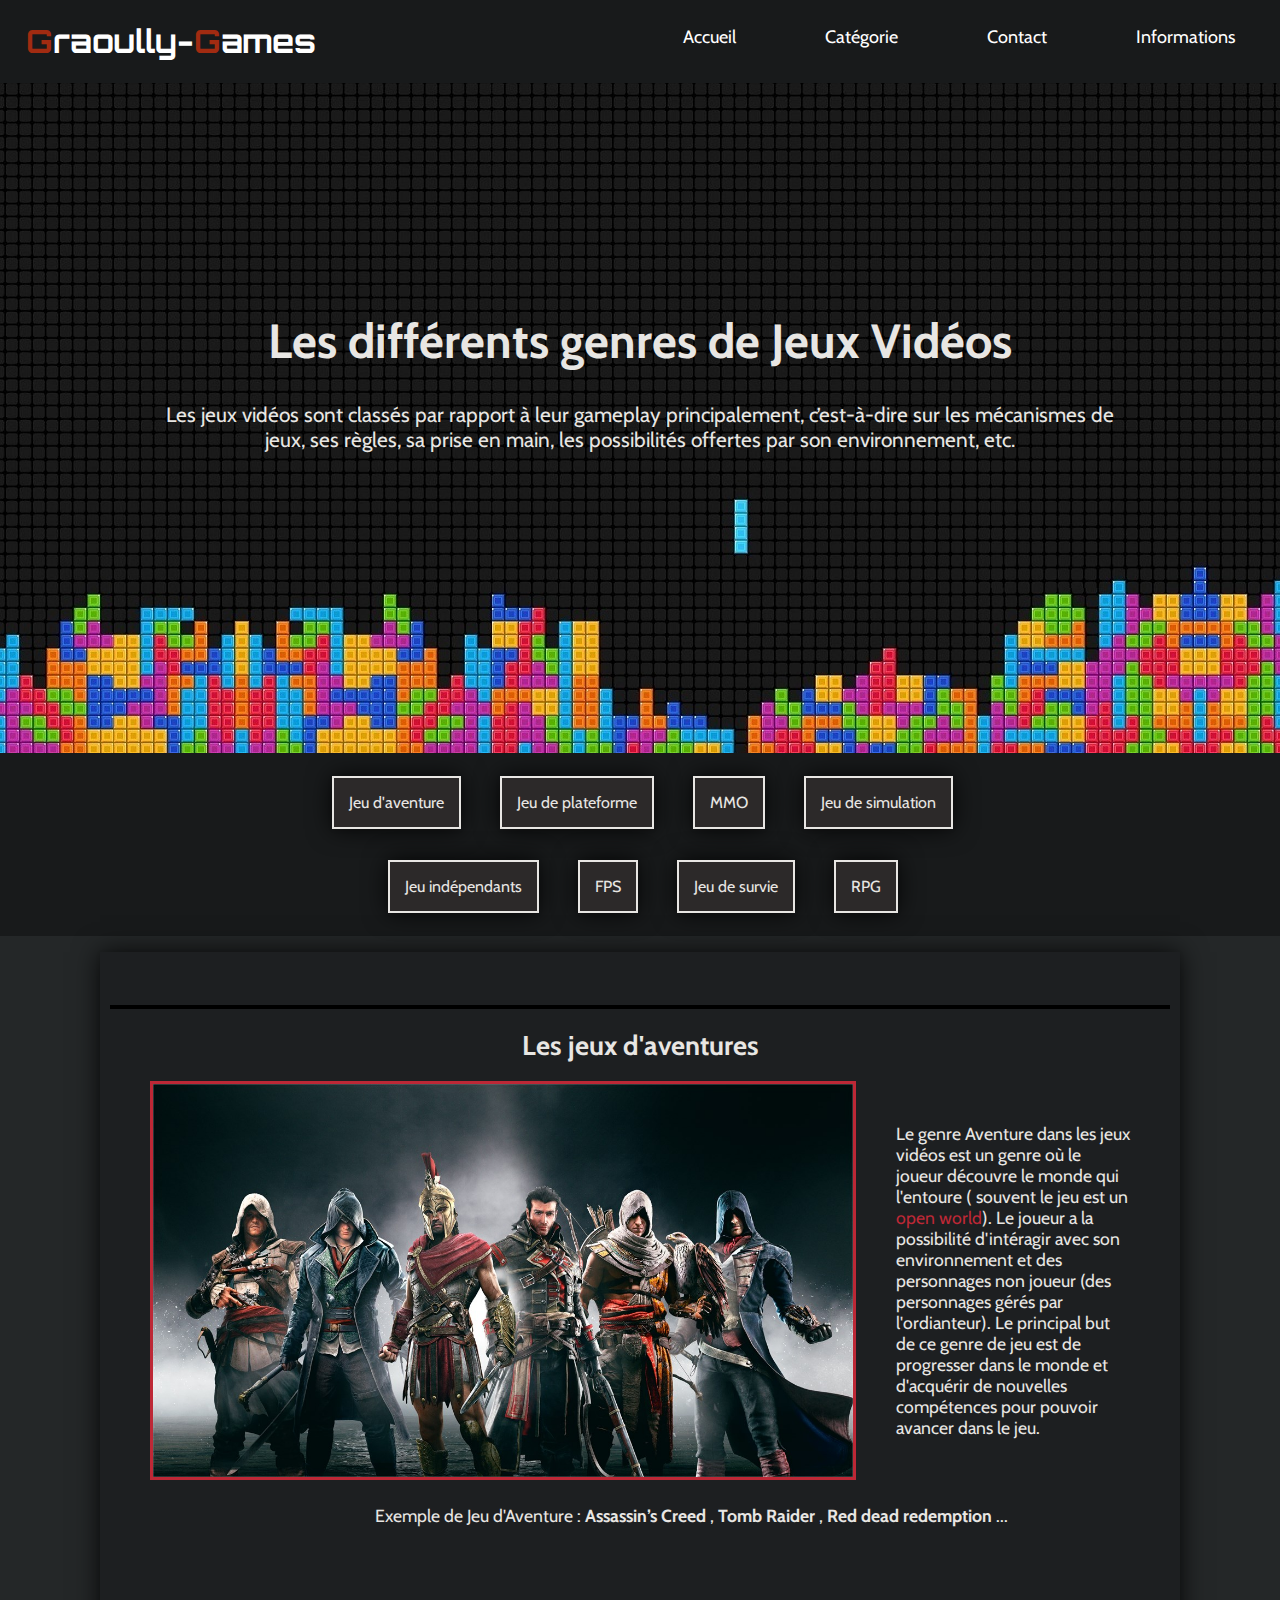
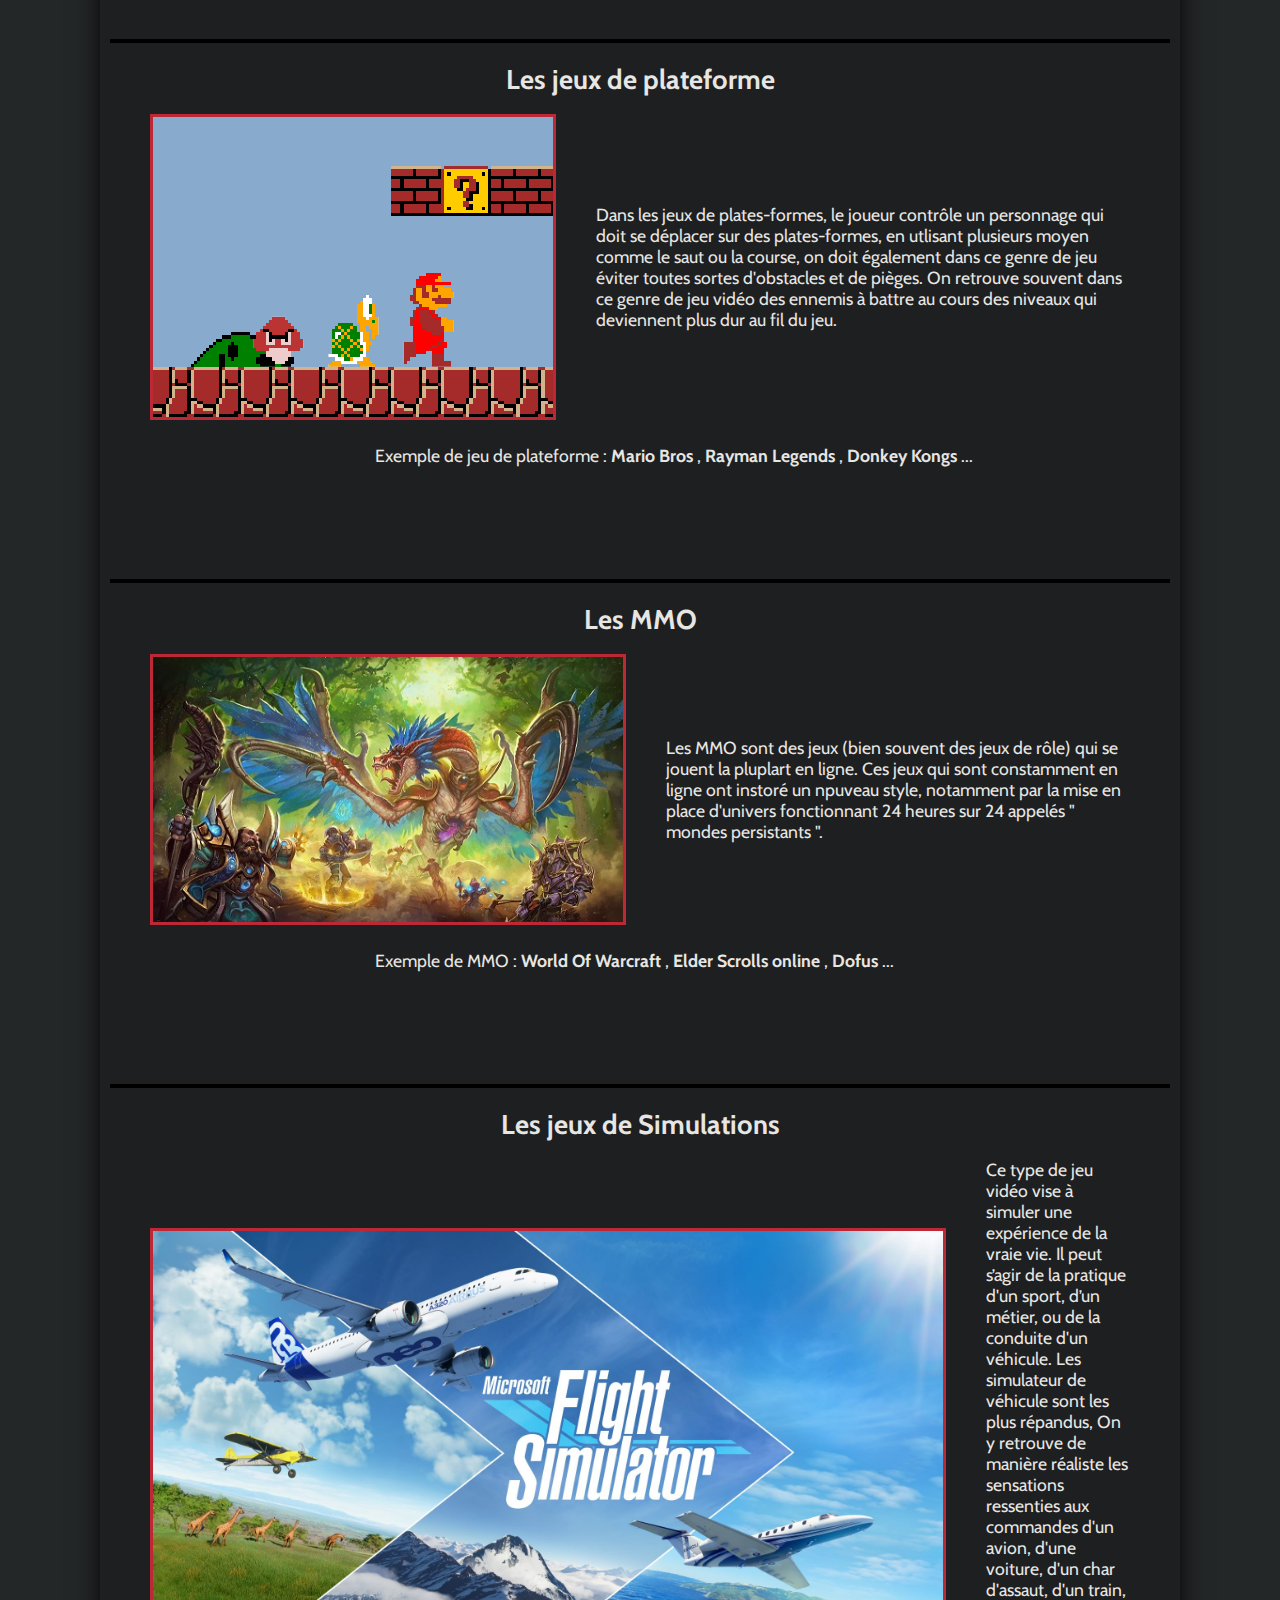
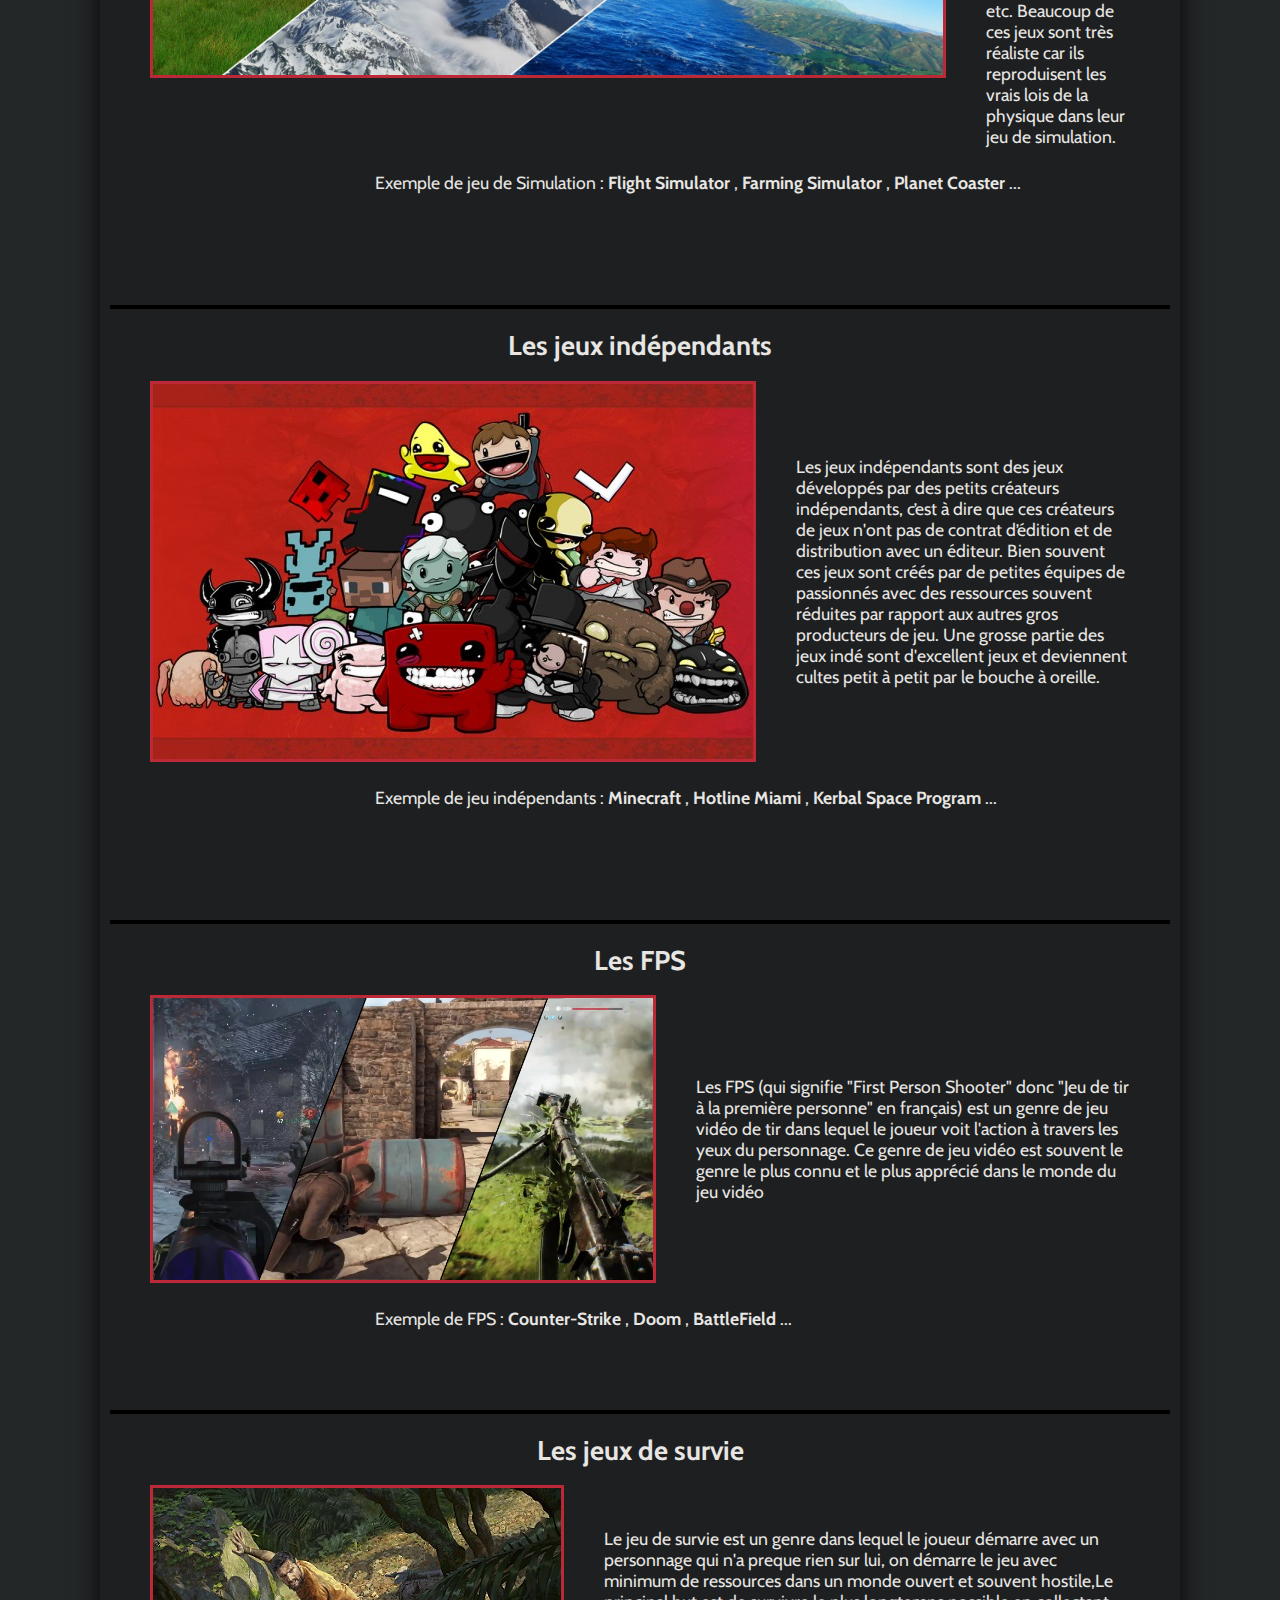
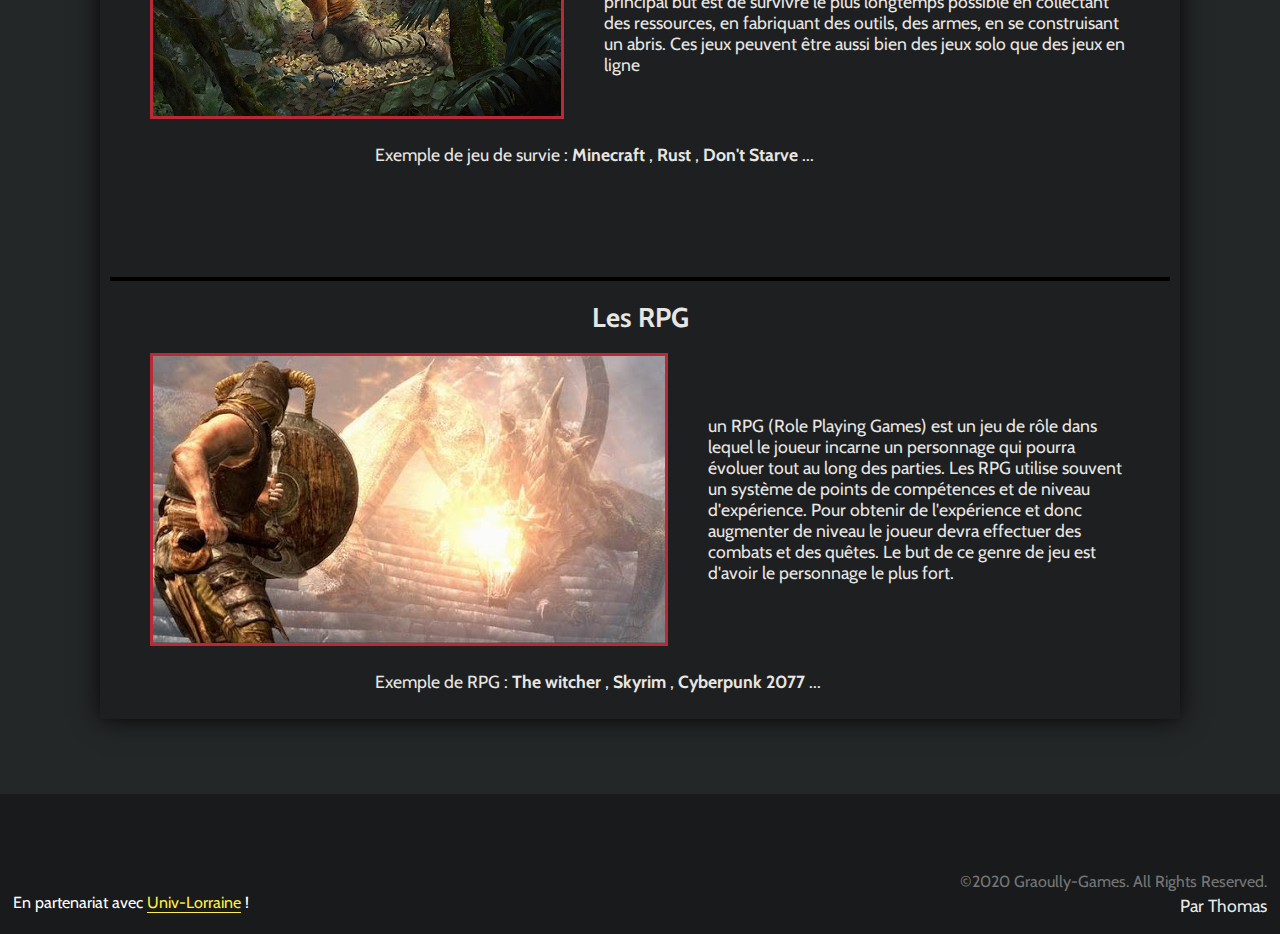
<file: genre.html>
<!DOCTYPE HTML>

<html lang="fr">

<head>
    <link rel="stylesheet" media="screen and (min-width:840px)" href="style.css">
    <link rel="stylesheet" media="screen and (max-width:840px)" href="mobile.css">
    <link rel="icon" href="logo-manette.png">
    <meta charset="utf-8">
    <title> GG | Graoully-Games </title>
</head>

<body class="genre-body">
    
    <header class="main-head">

        <nav>  
            <h1><a href="index.html"><span>G</span>raoully-<span>G</span>ames</a></h1>
            <ul>
                <li><a href="index.html">       Accueil      </a></li>
                <li><a href="#" id="sous-categ">Catégorie    </a>
                    <ul>
                        <li><a href="esport.html">          Esport      </a></li>
                        <li><a href="metier.html">          Metier      </a></li>
                        <li><a href="actu.html">            Actualité   </a></li>
                        <li><a href="histoire.html">        Histoire    </a></li>
                        <li><a href="genre.html">           Genre       </a></li>
                        <li><a href="lexique.html">         Lexique     </a></li>
                    </ul>
                </li>
                <li><a href="contact.html">  Contact      </a></li>
                <li><a href="information.html">  Informations </a></li>
            </ul>


        </nav>

    </header>

    <section id="title_genre">
        <h1>Les différents genres de Jeux Vidéos</h1>
        <p>Les jeux vidéos sont classés par rapport à leur gameplay principalement, c’est-à-dire sur les mécanismes de jeux, ses règles, sa prise en main, les possibilités offertes par son environnement, etc.</p>
    </section>
    
    <nav class="nav_genre">
        <ul id="ul_up">
            <a href="#link_aventure"><li>Jeu d'aventure</li></a>
            <a href="#link_plateforme"><li>Jeu de plateforme</li></a>
            <a href="#link_mmo"><li>MMO</li></a>
            <a href="#link_simu"><li>Jeu de simulation</li></a>
        </ul>    
        <ul id="ul_down">    
            <a href="#link_inde"><li>Jeu indépendants</li></a>
            <a href="#link_fps"><li>FPS</li></a>
            <a href="#link_survie"><li>Jeu de survie</li></a>
            <a href="#link_rpg"><li>RPG</li></a>
        </ul>

    </nav>
    <div class="main_genre">
        <p id="link_aventure"></p>
        <div class="aventure">
            <h1 id="aventure">Les jeux d'aventures</h1>
            <figure class="fig_aventure">
                <img src="images/aventure.jpg" alt="aventure" title="Assassin’s Creed">
                <figcaption>Le genre Aventure dans les jeux vidéos est un genre où le joueur découvre le monde qui l'entoure ( souvent le jeu est un <span id="open-world">open world<span>un open world ou monde ouvert en français est un jeu dans lequel le joueur a la possibilité de parcourir librement un monde virtuel</span></span>). Le joueur a la possibilité d'intéragir avec son environnement et des personnages non joueur (des personnages gérés par l'ordianteur). Le principal but de ce genre de jeu est de progresser dans le monde et d'acquérir de nouvelles compétences pour pouvoir avancer dans le jeu.</figcaption>
            </figure>
            <p>Exemple de Jeu d'Aventure : <span id="assassins"> <b>Assassin’s Creed</b><span><img src="images/Assassins.jpg" alt="Assassins"/></span></span> , <span id="tombraider"><b>Tomb Raider</b><span><img src="images/TombRaider.jpg" alt="TombRaider"/></span></span> , <span id="rdr"> <b>Red dead redemption</b><span><img src="images/rdr2.jpg" alt="RDR2"/></span></span> ...</p>
        </div>
        <p id="link_plateforme"></p>
        <div class="plateforme">
            <h1 id="plateforme">Les jeux de plateforme</h1>
            <figure class="fig_plateforme">
                <img src="images/plateforme.gif" alt="plateforme" title="Mario Bros">
                <figcaption>Dans les jeux de plates-formes, le joueur contrôle un personnage qui doit se déplacer sur des plates-formes, en utlisant plusieurs moyen comme le saut ou la course, on doit également dans ce genre de jeu éviter toutes sortes d'obstacles et de pièges. On retrouve souvent dans ce genre de jeu vidéo des ennemis à battre au cours des niveaux qui deviennent plus dur au fil du jeu.</figcaption>
            </figure>
            <p>Exemple de jeu de plateforme :<span id="mario"> <b>Mario Bros</b><span><img src="images/mario.jpg" alt="Mario"/></span></span> , <span id="rayman"> <b>Rayman Legends</b><span><img src="images/rayman.jpg" alt="rayman"/></span></span> , <span id="D-K"> <b>Donkey Kongs</b><span><img src="images/D-K.jpg" alt="Donkey Kongs"/></span></span> ...</p>
        </div>
        <p id="link_mmo"></p>
        <div class="mmo">
            <h1 id="mmo">Les MMO</h1>
            <figure class="fig_mmo">
                <img src="images/wow1.jpg" alt="mmo" title="World Of Warcraft">
                <figcaption>Les MMO sont des jeux (bien souvent des jeux de rôle) qui se jouent la pluplart en ligne. Ces jeux qui sont constamment en ligne ont instoré un npuveau style, notamment par la mise en place d'univers fonctionnant 24 heures sur 24 appelés " mondes persistants ".</figcaption>
            </figure>
            <p>Exemple de MMO :<span id="wow"> <b>World Of Warcraft</b><span><img src="images/wow.jpg" alt="wow"/></span></span> , <span id="elder"> <b>Elder Scrolls online</b><span><img src="images/elder.jpg" alt="elder"/></span></span> , <span id="dofus"> <b>Dofus</b><span><img src="images/dofus.jpg" alt="Dofus"/></span></span> ...</p>
        </div>
        <p id="link_simu"></p>
        <div class="simu">
            <h1 id="simu">Les jeux de Simulations</h1>
            <figure class="fig_simu">
                <img src="images/simu.jpg" alt="simu" title="flight simulator">
                <figcaption>Ce type de jeu vidéo vise à simuler une expérience de la vraie vie. Il peut s’agir de la pratique d'un sport, d’un métier, ou de la conduite d'un véhicule. Les simulateur de véhicule sont les plus répandus, On y retrouve de manière réaliste les sensations ressenties aux commandes d'un avion, d'une voiture, d'un char d'assaut, d'un train, etc. Beaucoup de ces jeux sont très réaliste car ils reproduisent les vrais lois de la physique dans leur jeu de simulation.</figcaption>
            </figure>
            <p>Exemple de jeu de Simulation :<span id="flight"> <b>Flight Simulator</b><span><img src="images/flight.jpg" alt="flight"/></span></span> , <span id="farming"> <b>Farming Simulator</b><span><img src="images/farming.jpg" alt="farming"/></span></span> , <span id="dofus"> <b>Planet Coaster</b><span><img src="images/coaster.jpg" alt="Dofus"/></span></span> ...</p>
        </div>
        <p id="link_inde"></p>
        <div class="inde">
            <h1 id="inde">Les jeux indépendants</h1>
            <figure class="fig_inde">
                <img src="images/inde.jpg" alt="inde" title="jeu indé">
                <figcaption>Les jeux indépendants sont des jeux développés par des petits créateurs indépendants, c’est à dire que ces créateurs de jeux n'ont pas de contrat d’édition et de distribution avec un éditeur. Bien souvent ces jeux sont créés par de petites équipes de passionnés avec des ressources souvent réduites par rapport aux autres gros producteurs de jeu. Une grosse partie des jeux indé sont d'excellent jeux et deviennent cultes petit à petit par le bouche à oreille.</figcaption>
            </figure>
            <p>Exemple de jeu indépendants :<span id="minecraft"> <b>Minecraft</b><span><img src="images/minecraft1.jpg" alt="minecraft"/></span></span> , <span id="hotline"> <b>Hotline Miami</b><span><img src="images/hotline.jpg" alt="hotline"/></span></span> , <span id="kerbal"> <b>Kerbal Space Program</b><span><img src="images/kerbal.jpg" alt="kerbal"/></span></span> ...</p>
        </div>
        <p id="link_fps"></p>
        <div class="fps">
            <h1 id="fps">Les FPS</h1>
            <figure class="fig_fps">
                <img src="images/fps.jpg" alt="fps" title="jeu fps">
                <figcaption>Les FPS (qui signifie "First Person Shooter" donc "Jeu de tir à la première personne" en français) est un genre de jeu vidéo de tir dans lequel le joueur voit l'action à travers les yeux du personnage. Ce genre de jeu vidéo est souvent le genre le plus connu et le plus apprécié dans le monde du jeu vidéo</figcaption>
            </figure>
            <p>Exemple de FPS :<span id="cs"> <b>Counter-Strike</b><span><img src="images/cs.jpg" alt="Counter-Strike"/></span></span> , <span id="doom"> <b>Doom</b><span><img src="images/doom.jpg" alt="doom"/></span></span> , <span id="bf"> <b>BattleField</b><span><img src="images/BF.jpg" alt="bf"/></span></span> ...</p>
        </div>
        <p id="link_survie"></p>
        <div class="survie">
            <h1 id="survie">Les jeux de survie</h1>
            <figure class="fig_survie">
                <img src="images/survie.jpg" alt="survie" title="jeu de survie">
                <figcaption>Le jeu de survie est un genre dans lequel le joueur démarre avec un personnage qui n'a preque rien sur lui, on démarre le jeu avec minimum de ressources dans un monde ouvert et souvent hostile,Le principal but est de survivre le plus longtemps possible en collectant des ressources, en fabriquant des outils, des armes, en se construisant un abris. Ces jeux peuvent être aussi bien des jeux solo que des jeux en ligne
                </figcaption>
            </figure>
            <p>Exemple de jeu de survie :<span id="minecraft"> <b>Minecraft</b><span><img src="images/minecraft1.jpg" alt="Minecraft"/></span></span> , <span id="rust"> <b>Rust</b><span><img src="images/rust.jpg" alt="rust"/></span></span> , <span id="ds"> <b>Don't Starve</b><span><img src="images/dont_starve.jpg" alt="don't Starve"/></span></span> ...</p>
        </div>
        <p id="link_rpg"></p>
        <div class="rpg">
            <h1 id="rpg">Les RPG</h1>
            <figure class="fig_rpg">
                <img src="images/rpg.jpg" alt="rpg" title="RPG">
                <figcaption>un RPG (Role Playing Games) est un jeu de rôle dans lequel le joueur incarne un personnage qui pourra évoluer tout au long des parties. Les RPG utilise souvent un système de points de compétences et de niveau d'expérience. Pour obtenir de l'expérience et donc augmenter de niveau le joueur devra effectuer des combats et des quêtes. Le but de ce genre de jeu est d'avoir le personnage le plus fort.
                </figcaption>
            </figure>
            <p>Exemple de RPG :<span id="The Witcher"> <b>The witcher</b><span><img src="images/witcher.jpg" alt="witcher"/></span></span> , <span id="skyrim"> <b>Skyrim</b><span><img src="images/skyrim.jpg" alt="skyrim"/></span></span> , <span id="cyberpunk"> <b>Cyberpunk 2077</b><span><img src="images/cyberpunk.jpg" alt="cyberpunk"/></span></span> ...</p>
        </div>
    </div>


    <footer class="main-foot">

        <p class="partenariat">  En partenariat avec <a href="https://www.univ-lorraine.fr/">Univ-Lorraine</a> !</p>
        <p class="rights">©2020 Graoully-Games. All Rights Reserved.</p>
        <p class="by">Par Thomas</p>

    </footer>

</body>

</html>
</file>
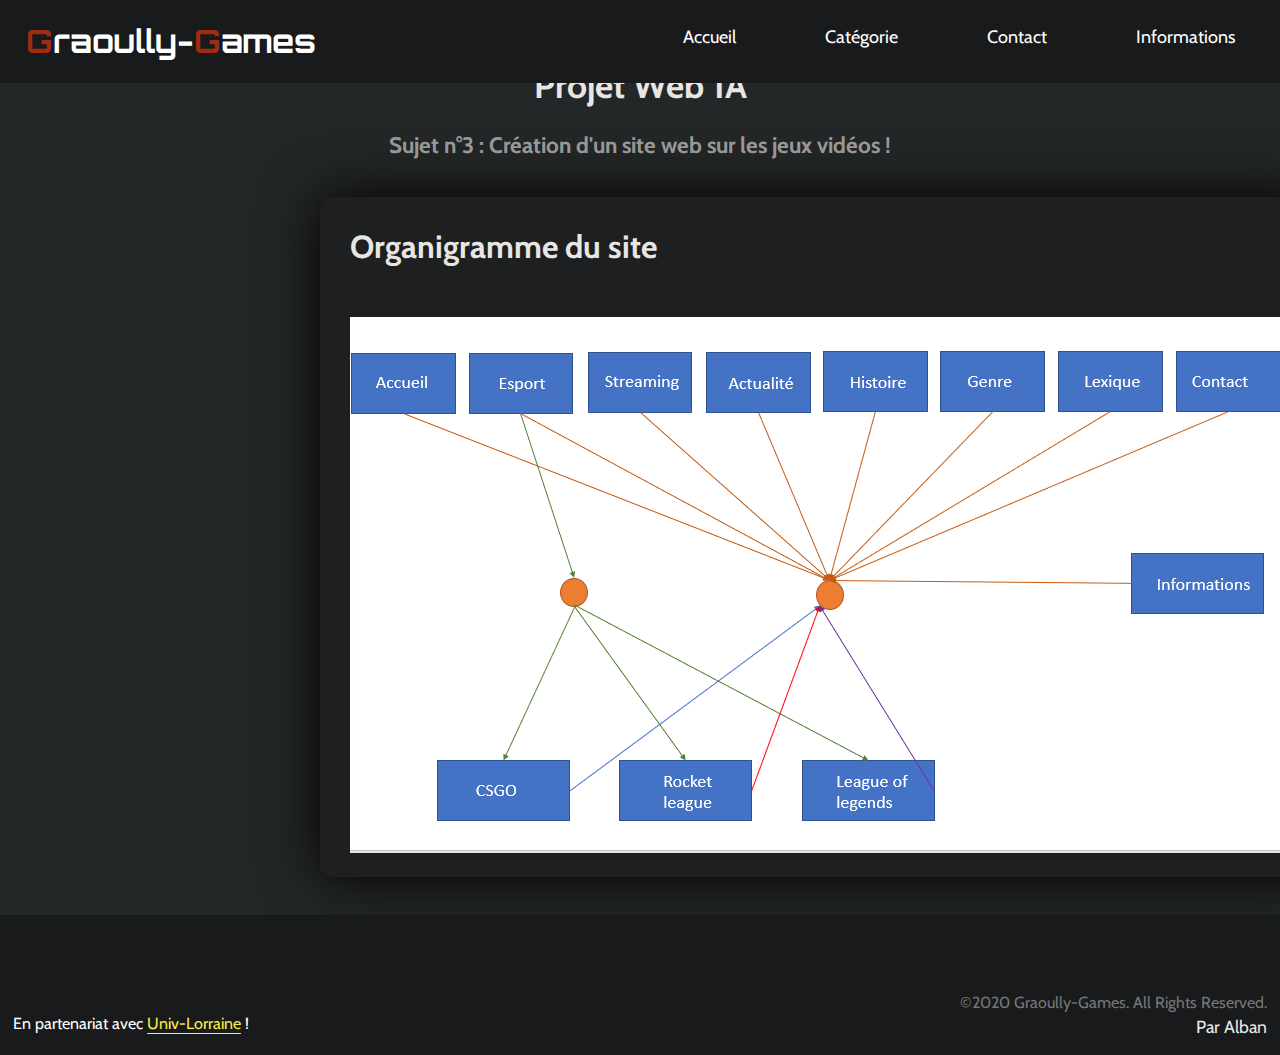
<file: information.html>
<!DOCTYPE HTML>

<html lang="fr">

<head>

    <link rel="stylesheet" media="screen and (min-width:840px)" href="style.css">
    <link rel="stylesheet" media="screen and (max-width:840px)" href="mobile.css">
    <link rel="icon" href="images/logo-manette.png">
    <meta charset="utf-8">
    <title> GG | Graoully-Games </title>

</head>

<body>

    <header class="main-head">

        <nav>  
            <h1><a href="index.html"><span>G</span>raoully-<span>G</span>ames</a></h1>
            <ul>
                <li><a href="index.html">       Accueil      </a></li>
                <li><a href="#" id="sous-categ">Catégorie    </a>
                    <ul>
                        <li><a href="esport.html">          Esport      </a></li>
                        <li><a href="metier.html">          Metier      </a></li>
                        <li><a href="actu.html">            Actualité   </a></li>
                        <li><a href="histoire.html">        Histoire    </a></li>
                        <li><a href="genre.html">           Genre       </a></li>
                        <li><a href="lexique.html">         Lexique     </a></li>
                    </ul>
                </li>
                <li><a href="contact.html">  Contact      </a></li>
                <li><a href="information.html">  Informations </a></li>
            </ul>


        </nav>

    </header>

    <div class="containerinfo">
        <div class="titreinfo">
            <h1>Projet Web 1A</h1>
            <h2>Sujet n°3 : Création d'un site web sur les jeux vidéos !</h2>
        </div>
        <div class="orga">
            <h1>Organigramme du site</h1>
            <figure>
                <img src="images/orga.png" alt="Organigramme">
            </figure>
        </div>
    </div>

    <footer class="main-foot">

        <p class="partenariat">  En partenariat avec <a href="https://www.univ-lorraine.fr/">Univ-Lorraine</a> !</p>
        <p class="rights">©2020 Graoully-Games. All Rights Reserved.</p>
        <p class="by">Par Alban</p>

    </footer>

</body>

</html>
</file>
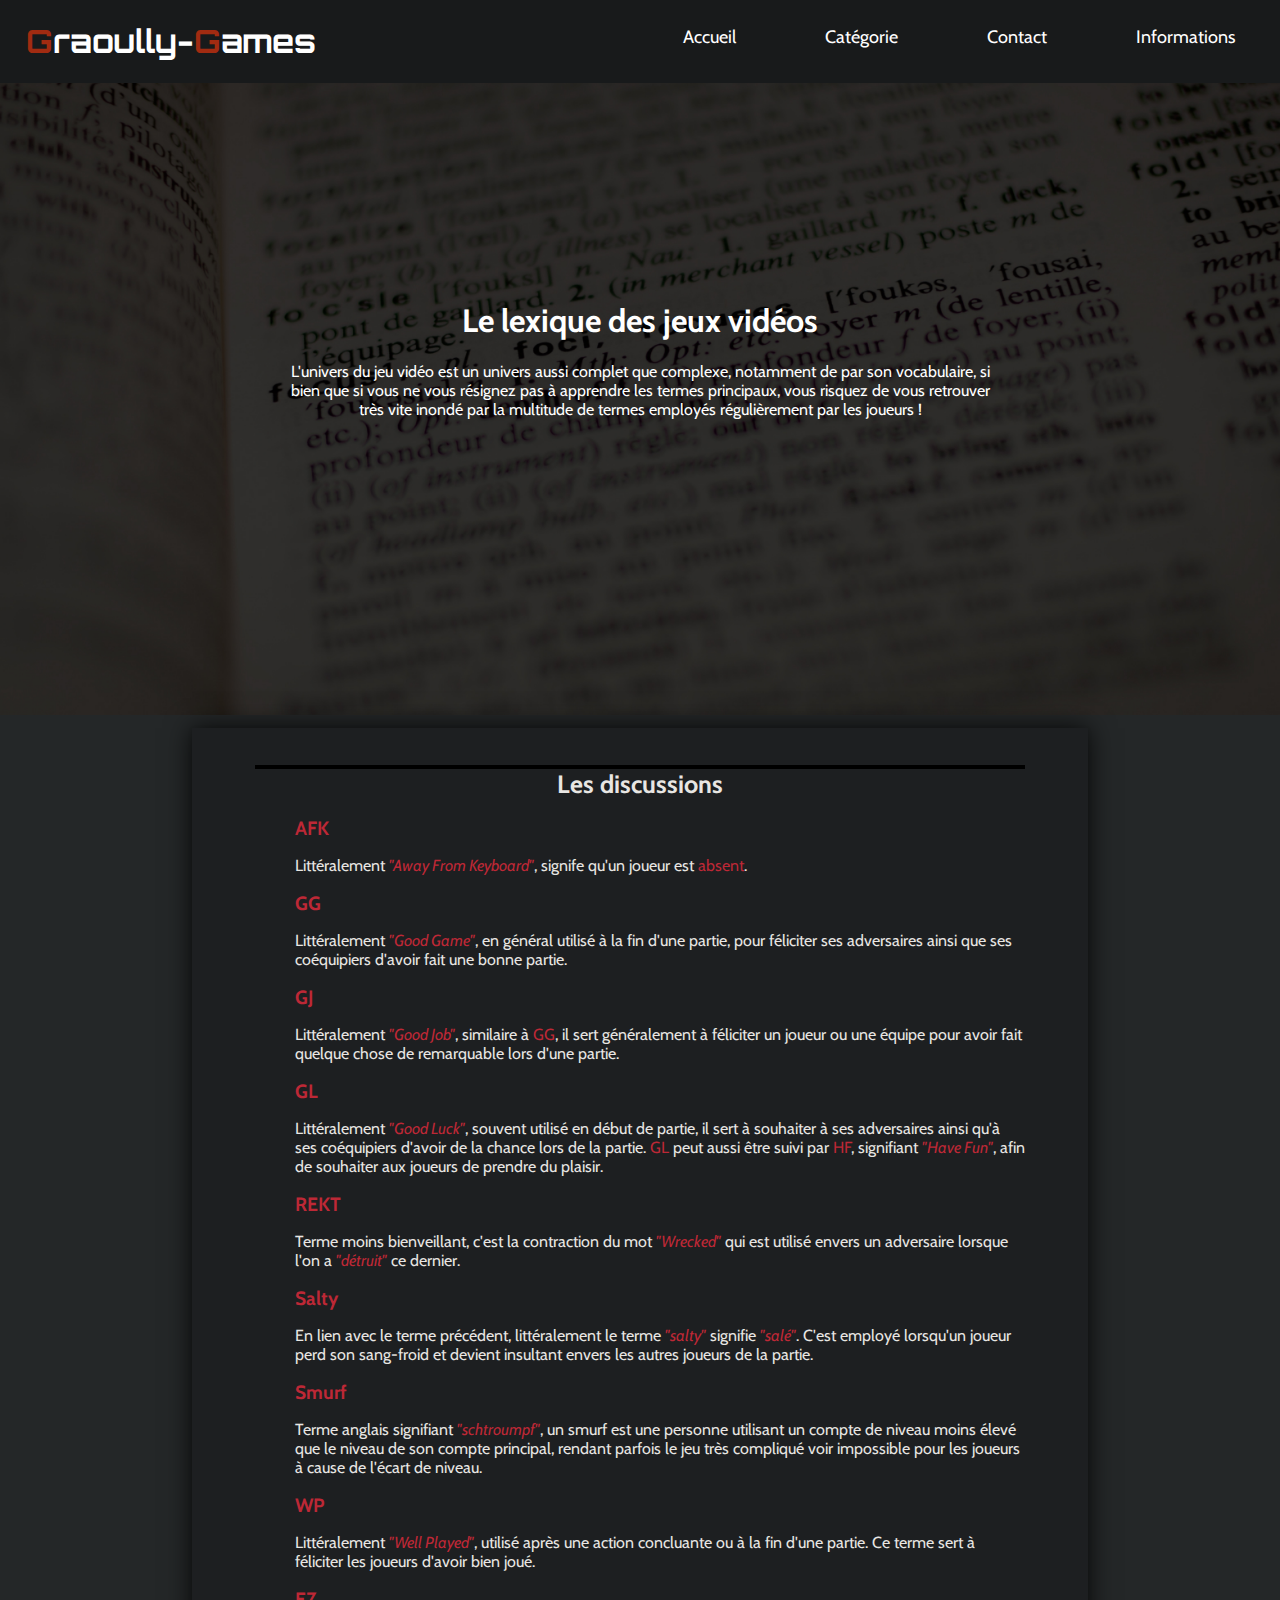
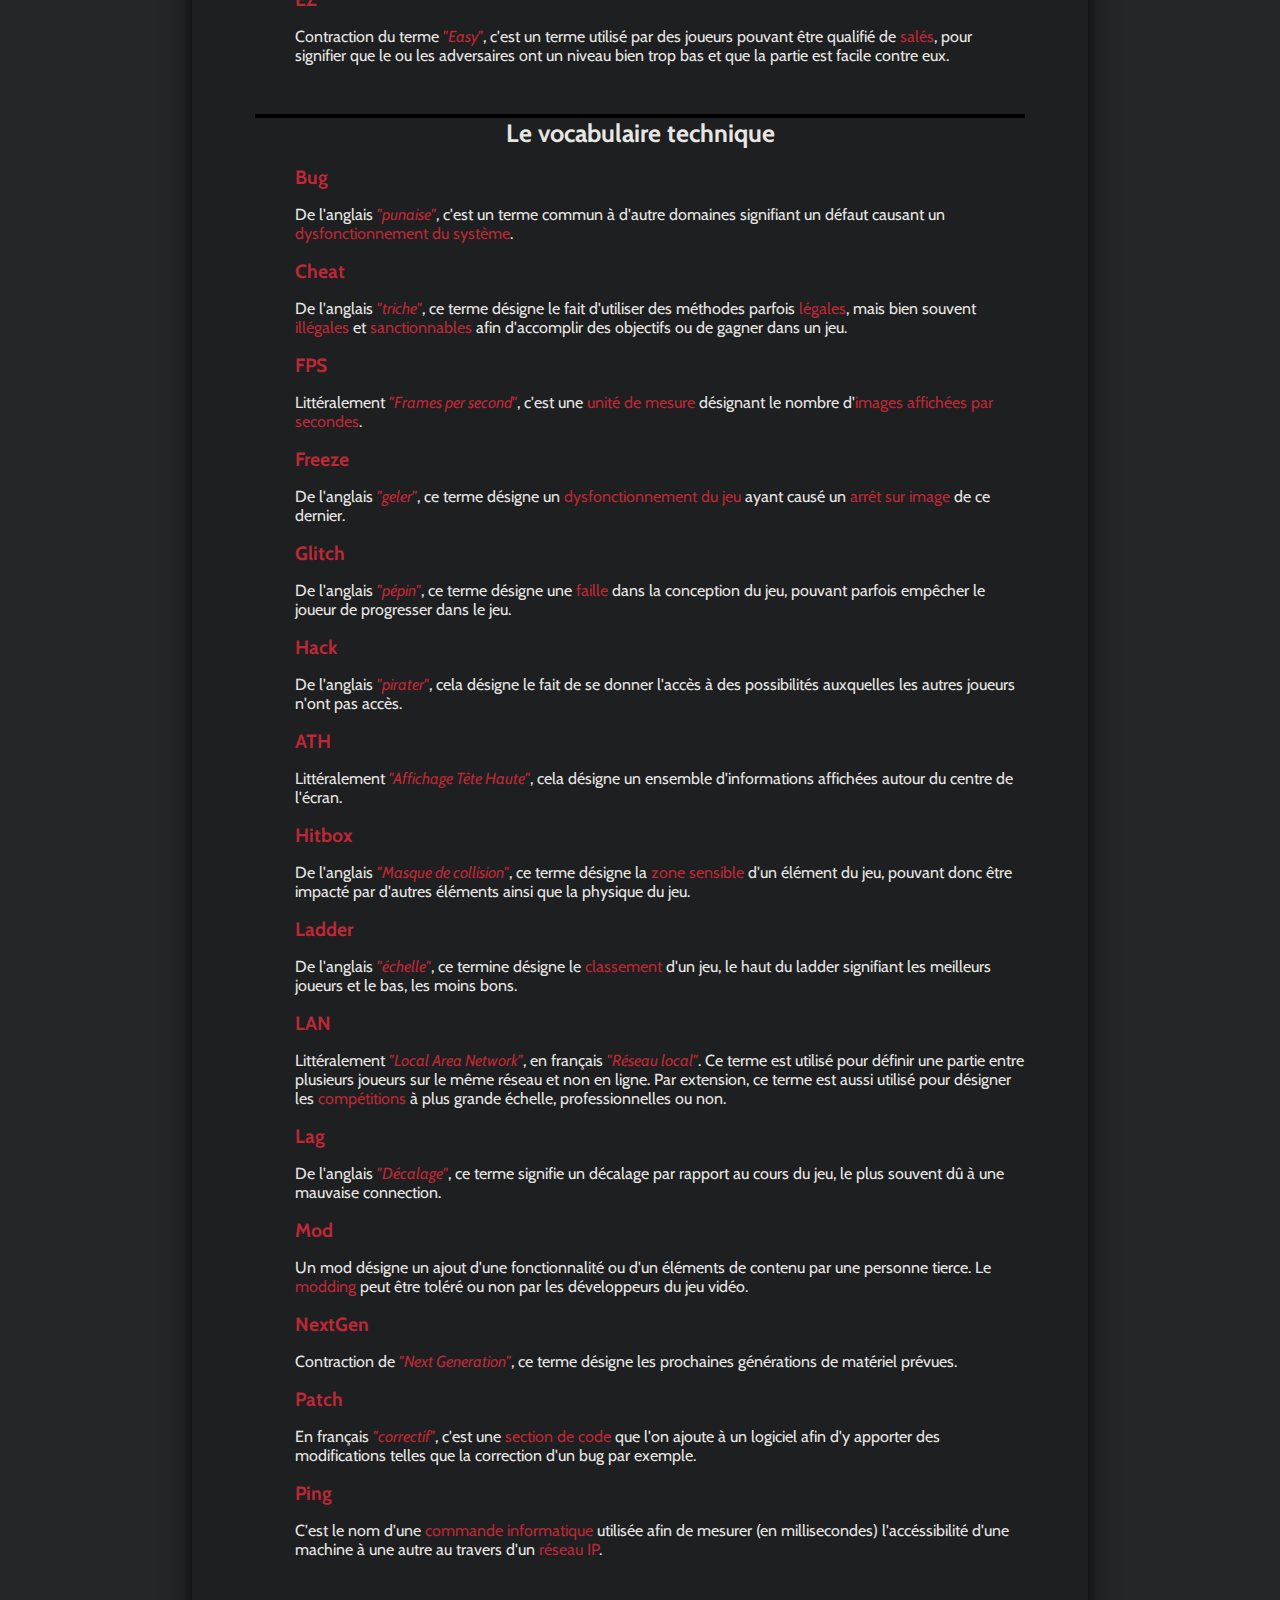
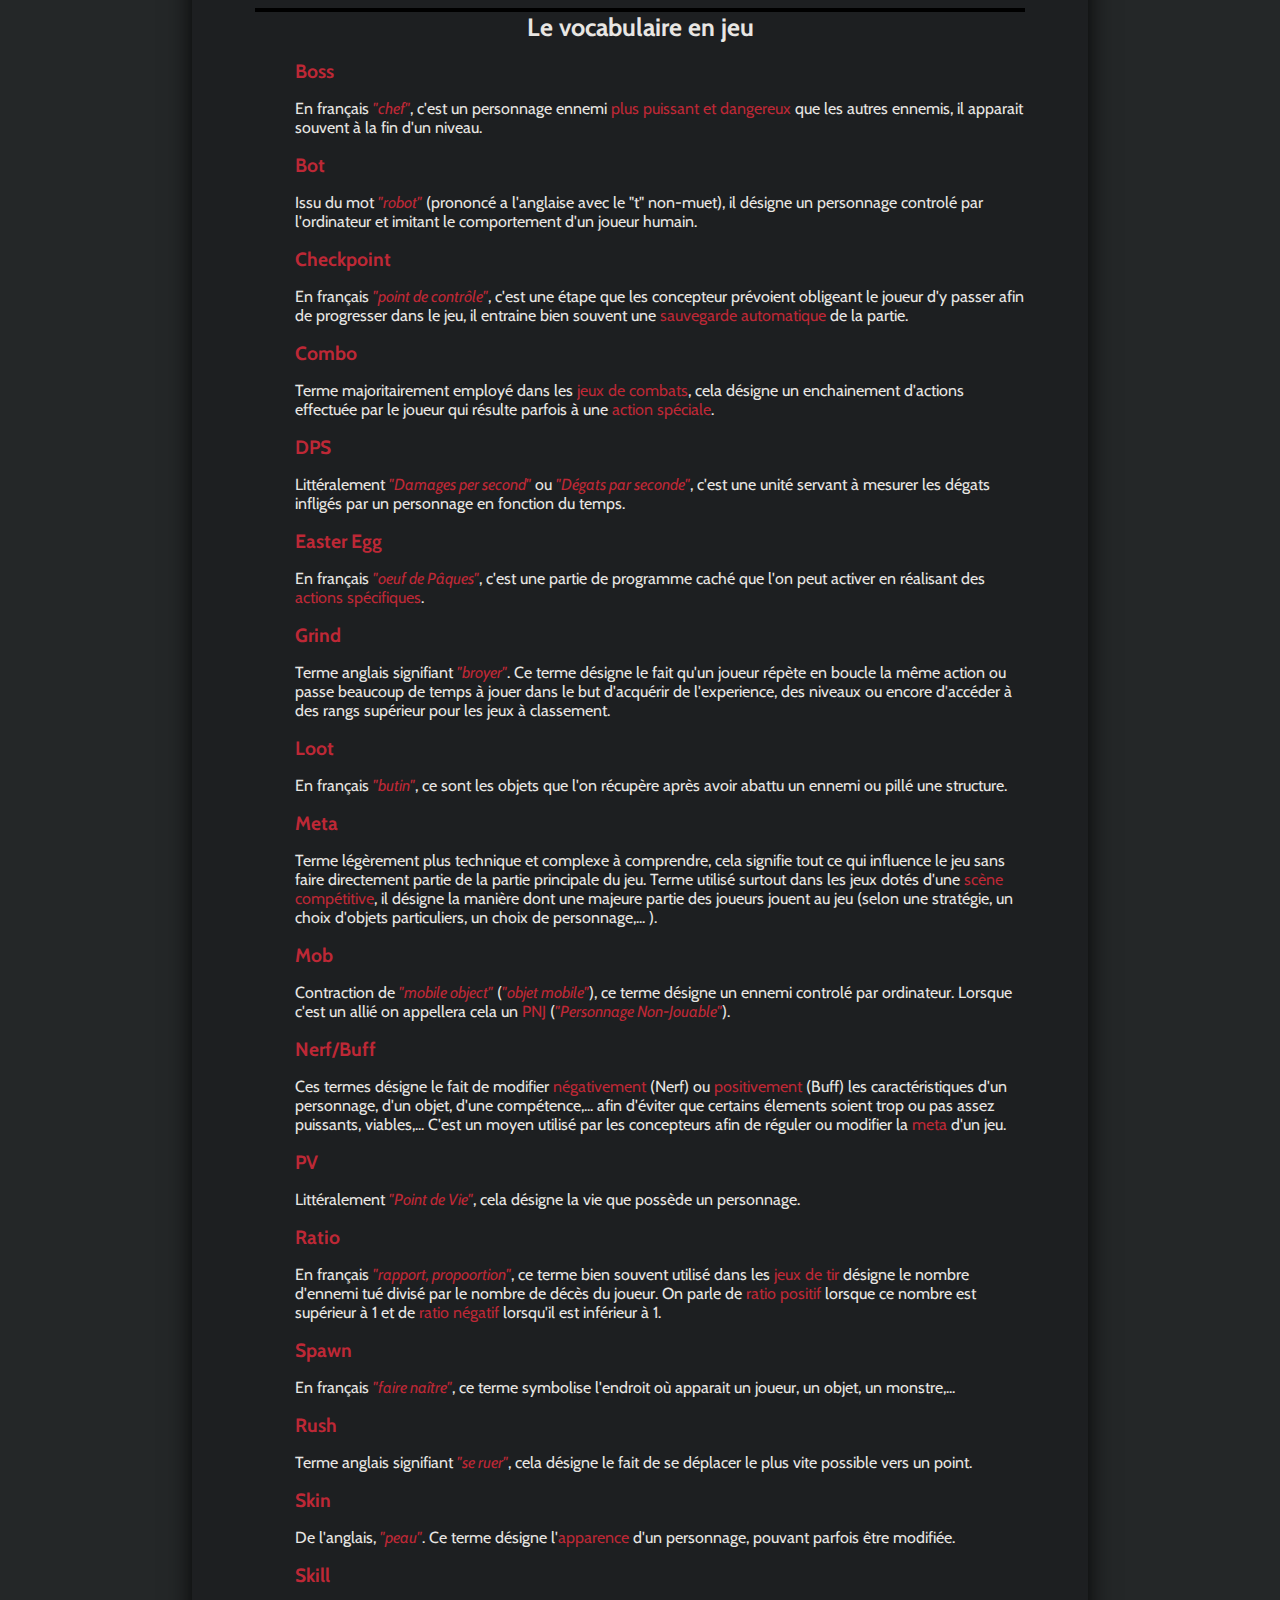
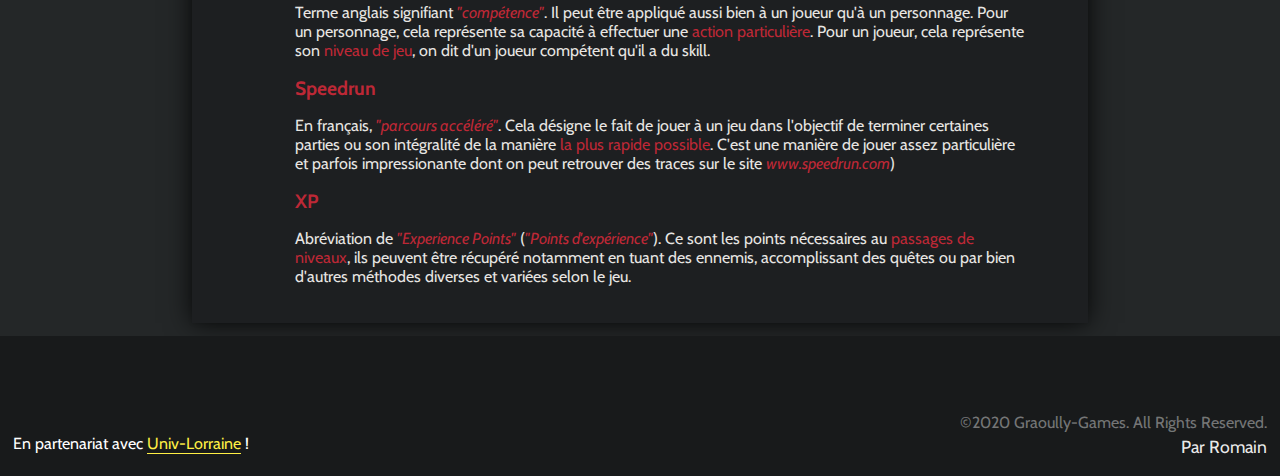
<file: lexique.html>
<!DOCTYPE html>
<html lang="fr">
<div class="bglex">

    <head>


        <link rel="stylesheet" media="screen and (min-width:840px)" href="style.css">
        <link rel="stylesheet" media="screen and (max-width:840px)" href="mobile.css">
        <link rel="icon" href="images/logo-manette.png">
        <meta charset="utf-8">
        <title> GG | Lexique </title>
    

    </head>


    <body>
    
        <header class="main-head">

            <nav>  
                <h1><a href="index.html"><span>G</span>raoully-<span>G</span>ames</a></h1>
                <ul>
                    <li><a href="index.html">       Accueil      </a></li>
                    <li><a href="#" id="sous-categ">Catégorie    </a>
                        <ul>
                            <li><a href="esport.html">          Esport      </a></li>
                            <li><a href="metier.html">          Metier      </a></li>
                            <li><a href="actu.html">            Actualité   </a></li>
                            <li><a href="histoire.html">        Histoire    </a></li>
                            <li><a href="genre.html">           Genre       </a></li>
                            <li><a href="lexique.html">         Lexique     </a></li>
                        </ul>
                    </li>
                    <li><a href="contact.html">  Contact      </a></li>
                    <li><a href="information.html">  Informations </a></li>
                </ul>
    
    
            </nav>
    
        </header>
        <section class="titlelex">
            <h1>Le lexique des jeux vidéos</h1>
            <p> L'univers du jeu vidéo est un univers aussi complet que complexe, notamment de par son vocabulaire, si bien 
            que si vous ne vous résignez pas à apprendre les termes principaux, vous risquez de vous retrouver très
            vite inondé par la multitude de termes employés régulièrement par les joueurs ! 
            </p>
        </section>
    
        <section class="bodylex">
            <div class="lexdial">
                <h1>Les discussions </h1>
                    <ul>
                        <li><h2>AFK</h2>
                            <p>Littéralement <span class="quotelex">"Away From Keyboard"</span>, signife qu'un joueur est <span class="importantlex">absent</span>.</p>
                        </li>
                        <li><h2>GG</h2>
                            <p>Littéralement <span class="quotelex">"Good Game"</span>, en général utilisé à la fin d'une partie, pour féliciter ses adversaires
                                ainsi que ses coéquipiers d'avoir fait une bonne partie.</p>
                        
                        </li>
                        <li><h2>GJ</h2>
                            <p>Littéralement <span class="quotelex">"Good Job"</span>, similaire à <span class="importantlex">GG</span>, il sert généralement à féliciter un joueur ou une équipe
                                pour avoir fait quelque chose de remarquable lors d'une partie.</p>
                        </li>
                        <li><h2>GL</h2>
                            <p>Littéralement <span class="quotelex">"Good Luck"</span>, souvent utilisé en début de partie, il sert à souhaiter à ses adversaires ainsi
                                qu'à ses coéquipiers d'avoir de la chance lors de la partie. <span class="importantlex">GL</span> peut aussi être suivi par <span class="importantlex">HF</span>, signifiant <span class="quotelex">"Have Fun"</span>, 
                                afin de souhaiter aux joueurs de prendre du plaisir.</p>
                        </li>
                        <li><h2>REKT</h2>
                            <p>Terme moins bienveillant, c'est la contraction du mot <span class="quotelex">"Wrecked"</span> qui est utilisé envers un adversaire lorsque l'on a <span class="quotelex">"détruit"</span>
                                ce dernier.
                                </p>
                        </li>
                        <li><h2>Salty</h2>
                            <p>En lien avec le terme précédent, littéralement le terme <span class="quotelex">"salty"</span> signifie <span class="quotelex">"salé"</span>. C'est employé lorsqu'un joueur perd 
                                son sang-froid et devient insultant envers les autres joueurs de la partie.</p>
                        </li>
                        <li><h2>Smurf</h2>
                            <p>Terme anglais signifiant <span class="quotelex">"schtroumpf"</span>, un smurf est une personne utilisant un compte de niveau moins élevé que le niveau de son 
                                compte principal, rendant parfois le jeu très compliqué voir impossible pour les joueurs à cause de l'écart de niveau.
                                </p>
                        </li>
                        <li><h2>WP</h2>
                            <p>Littéralement <span class="quotelex">"Well Played"</span>, utilisé après une action concluante ou à la fin d'une partie. Ce terme sert à féliciter les joueurs d'avoir
                                bien joué.</p>
                        </li>
                        <li><h2>EZ</h2>
                            <p>Contraction du terme <span class="quotelex">"Easy"</span>, c'est un terme utilisé par des joueurs pouvant être qualifié de <span class="importantlex">salés</span>, pour signifier que le ou les 
                                adversaires ont un niveau bien trop bas et que la partie est facile contre eux.
                                </p>
                        </li>
                    </ul>
            </div>
            <div class="lextech">
                <h1>Le vocabulaire technique</h1>
                    <ul>
                        <li><h2>Bug</h2>
                            <p>De l'anglais <span class="quotelex">"punaise"</span>, c'est un terme commun à d'autre domaines signifiant un défaut causant un <span class="importantlex">dysfonctionnement du système</span>.
                            </p>
                        </li>
                        <li><h2>Cheat</h2>
                            <p>De l'anglais <span class="quotelex">"triche"</span>, ce terme désigne le fait d'utiliser des méthodes parfois <span class="importantlex">légales</span>, mais bien souvent <span class="importantlex">illégales</span> et 
                                <span class="importantlex">sanctionnables</span> afin d'accomplir des objectifs ou de gagner dans un jeu.
                                </p>
                        </li>
                        <li><h2>FPS</h2>
                            <p>Littéralement <span class="quotelex">"Frames per second"</span>, c'est une <span class="importantlex">unité de mesure</span> désignant le nombre d'<span class="importantlex">images affichées par secondes</span>.
                            </p>
                        </li>
                        <li><h2>Freeze</h2>
                            <p>De l'anglais <span class="quotelex">"geler"</span>, ce terme désigne un <span class="importantlex">dysfonctionnement du jeu</span> ayant causé un <span class="importantlex">arrêt sur image</span> de ce dernier.
                            </p>
                        </li>
                        <li><h2>Glitch</h2>
                            <p>De l'anglais <span class="quotelex">"pépin"</span>, ce terme désigne une <span class="importantlex">faille</span> dans la conception du jeu, pouvant parfois empêcher le joueur de progresser
                                dans le jeu.</p>
                        </li>
                        <li><h2>Hack</h2>
                            <p>De l'anglais <span class="quotelex">"pirater"</span>, cela désigne le fait de se donner l'accès à des possibilités auxquelles les autres joueurs n'ont pas accès.
                            </p>
                        </li>
                        <li><h2>ATH</h2>
                            <p>Littéralement <span class="quotelex">"Affichage Tête Haute"</span>, cela désigne un ensemble d'informations affichées autour du centre de l'écran.
                            </p>
                        </li>
                        <li><h2>Hitbox</h2>
                            <p>De l'anglais <span class="quotelex">"Masque de collision"</span>, ce terme désigne la <span class="importantlex">zone sensible</span> d'un élément du jeu, pouvant donc être impacté par d'autres
                                éléments ainsi que la physique du jeu.</p>
                        </li>
                        <li><h2>Ladder</h2>
                            <p>De l'anglais <span class="quotelex">"échelle"</span>, ce termine désigne le <span class="importantlex">classement</span> d'un jeu, le haut du ladder signifiant les meilleurs joueurs et le bas,
                                les moins bons.
                                </p>
                        </li>
                        <li><h2>LAN</h2>
                            <p>Littéralement <span class="quotelex">"Local Area Network"</span>, en français <span class="quotelex">"Réseau local"</span>. Ce terme est utilisé pour définir une partie entre plusieurs joueurs 
                                sur le même réseau et non en ligne. Par extension, ce terme est aussi utilisé pour désigner les <span class="importantlex">compétitions</span> à plus grande échelle, 
                                professionnelles ou non.
                                </p>
                        </li>
                        <li><h2>Lag</h2>
                            <p>De l'anglais <span class="quotelex">"Décalage"</span>, ce terme signifie un décalage par rapport au cours du jeu, le plus souvent dû à une mauvaise connection.
                            </p>
                        </li>
                        <li><h2>Mod</h2>
                            <p>Un mod désigne un ajout d'une fonctionnalité ou d'un éléments de contenu par une personne tierce. Le <span class="importantlex">modding</span> peut être toléré ou non
                                par les développeurs du jeu vidéo.
                                </p>
                        </li>
                        <li><h2>NextGen</h2>
                            <p>Contraction de <span class="quotelex">"Next Generation"</span>, ce terme désigne les prochaines générations de matériel prévues.
                            </p>
                        </li>
                        <li><h2>Patch</h2>
                            <p>En français <span class="quotelex">"correctif"</span>, c'est une <span class="importantlex">section de code</span> que l'on ajoute à un logiciel afin d'y apporter des modifications telles que la 
                                correction d'un bug par exemple.
                                </p>
                        </li>
                        <li><h2>Ping</h2>
                            <p>C'est le nom d'une <span class="importantlex">commande informatique</span> utilisée afin de mesurer (en millisecondes) l'accéssibilité d'une machine à une autre
                                au travers d'un <span class="importantlex">réseau IP</span>.
                                </p>
                        </li>
                    </ul>
            </div>
            <div class="lexgame">
                <h1>Le vocabulaire en jeu</h1>
                <ul>
                    <li><h2>Boss</h2>
                        <p>En français <span class="quotelex">"chef"</span>, c'est un personnage ennemi <span class="importantlex">plus puissant et dangereux</span> que les autres ennemis, il apparait souvent à la fin d'un niveau.
                        </p>
                    </li>
                    <li><h2>Bot</h2>
                        <p>Issu du mot <span class="quotelex">"robot"</span> (prononcé a l'anglaise avec le "t" non-muet), il désigne un personnage controlé par l'ordinateur et imitant le 
                            comportement d'un joueur humain.
                            </p>
                    </li>
                    <li><h2>Checkpoint</h2>
                        <p>En français <span class="quotelex">"point de contrôle"</span>, c'est une étape que les concepteur prévoient obligeant le joueur d'y passer afin de 
                            progresser dans le jeu, il entraine bien souvent une <span class="importantlex">sauvegarde automatique</span> de la partie.
                            </p>
                    </li>
                    <li><h2>Combo</h2>
                        <p>Terme majoritairement employé dans les <span class="importantlex">jeux de combats</span>, cela désigne un enchainement d'actions effectuée par le joueur qui résulte 
                            parfois à une <span class="importantlex">action spéciale</span>.
                            </p>
                    </li>
                    <li><h2>DPS</h2>
                        <p>Littéralement <span class="quotelex">"Damages per second"</span> ou <span class="quotelex">"Dégats par seconde"</span>, c'est une unité servant à mesurer les dégats infligés par un personnage en 
                            fonction du temps.
                            </p>
                    </li>
                    <li><h2>Easter Egg</h2>
                        <p>En français <span class="quotelex">"oeuf de Pâques"</span>, c'est une partie de programme caché que l'on peut activer en réalisant des <span class="importantlex">actions spécifiques</span>.
                        </p>
                    </li>
                    <li><h2>Grind</h2>
                        <p>Terme anglais signifiant <span class="quotelex">"broyer"</span>. Ce terme désigne le fait qu'un joueur répète en boucle la même action ou passe beaucoup de temps à
                            jouer dans le but d'acquérir de l'experience, des niveaux ou encore d'accéder à des rangs supérieur pour les jeux à classement.
                            </p>
                    </li>
                    <li><h2>Loot</h2>
                        <p>En français <span class="quotelex">"butin"</span>, ce sont les objets que l'on récupère après avoir abattu un ennemi ou pillé une structure.
                        </p>
                    </li>
                    <li><h2>Meta</h2>
                        <p>Terme légèrement plus technique et complexe à comprendre, cela signifie tout ce qui influence le jeu sans faire directement partie de la 
                            partie principale du jeu. Terme utilisé surtout dans les jeux dotés d'une <span class="importantlex">scène compétitive</span>, il désigne la manière dont une majeure partie des
                            joueurs jouent au jeu (selon une stratégie, un choix d'objets particuliers, un choix de personnage,... ).
                            </p>
                    </li>
                    <li><h2>Mob</h2>
                        <p>Contraction de <span class="quotelex">"mobile object"</span> (<span class="quotelex">"objet mobile"</span>), ce terme désigne un ennemi controlé par ordinateur. Lorsque c'est un allié on appellera 
                            cela un <span class="importantlex">PNJ</span> (<span class="quotelex">"Personnage Non-Jouable"</span>).
                            </p>
                    </li>
                    <li><h2>Nerf/Buff</h2>
                        <p>Ces termes désigne le fait de modifier <span class="importantlex">négativement</span> (Nerf) ou <span class="importantlex">positivement</span> (Buff) les caractéristiques d'un personnage, d'un objet,
                            d'une compétence,... afin d'éviter que certains élements soient trop ou pas assez puissants, viables,... C'est un moyen utilisé par les 
                            concepteurs afin de réguler ou modifier la <span class="importantlex">meta</span> d'un jeu.
                            </p>
                    </li>
                    <li><h2>PV</h2>
                        <p>Littéralement <span class="quotelex">"Point de Vie"</span>, cela désigne la vie que possède un personnage.
                        </p>
                    </li>
                    <li><h2>Ratio</h2>
                        <p>En français <span class="quotelex">"rapport, propoortion"</span>, ce terme bien souvent utilisé dans les <span class="importantlex">jeux de tir</span> désigne le nombre d'ennemi tué divisé par
                            le nombre de décès du joueur. On parle de <span class="importantlex">ratio positif</span> lorsque ce nombre est supérieur à 1 et de <span class="importantlex">ratio négatif</span> lorsqu'il est inférieur à 1.
                            </p>
                    </li>
                    <li><h2>Spawn</h2>
                        <p>En français <span class="quotelex">"faire naître"</span>, ce terme symbolise l'endroit où apparait un joueur, un objet, un monstre,...
                        </p>
                    </li>
                    <li><h2>Rush</h2>
                        <p>Terme anglais signifiant <span class="quotelex">"se ruer"</span>, cela désigne le fait de se déplacer le plus vite possible vers un point.
                        </p>
                    </li>
                    <li><h2>Skin</h2>
                        <p>De l'anglais, <span class="quotelex">"peau"</span>. Ce terme désigne l'<span class="importantlex">apparence</span> d'un personnage, pouvant parfois être modifiée.
                        </p>
                    </li>
                    <li><h2>Skill</h2>
                        <p>Terme anglais signifiant <span class="quotelex">"compétence"</span>. Il peut être appliqué aussi bien à un joueur qu'à un personnage. Pour un personnage, cela
                            représente sa capacité à effectuer une <span class="importantlex">action particulière</span>. Pour un joueur, cela représente son <span class="importantlex">niveau de jeu</span>, on dit d'un joueur compétent 
                            qu'il a du skill.</p>
                    </li>
                    <li><h2>Speedrun</h2>
                        <p>En français, <span class="quotelex">"parcours accéléré"</span>. Cela désigne le fait de jouer à un jeu dans l'objectif de terminer certaines parties ou son 
                            intégralité de la manière <span class="importantlex">la plus rapide possible</span>. C'est une manière de jouer assez particulière et parfois impressionante dont on peut
                            retrouver des traces sur le site <a href=https://www.speedrun.com>www.speedrun.com</a>)
                            </p>
                    </li>
                    <li><h2>XP</h2>
                        <p>Abréviation de <span class="quotelex">"Experience Points"</span> (<span class="quotelex">"Points d'expérience"</span>). Ce sont les points nécessaires au <span class="importantlex">passages de niveaux</span>, ils peuvent être 
                            récupéré notamment en tuant des ennemis, accomplissant des quêtes ou par bien d'autres méthodes diverses et variées selon le jeu.
                            </p>
                    </li>
                </ul>
            </div>
        </section>
    </div>
    <footer class="main-foot">

        <p class="partenariat">  En partenariat avec <a href="https://www.univ-lorraine.fr/">Univ-Lorraine</a> !</p>
        <p class="rights">©2020 Graoully-Games. All Rights Reserved.</p>
        <p class="by">Par Romain</p>

    </footer>
</body>
</div>

</html>
</file>
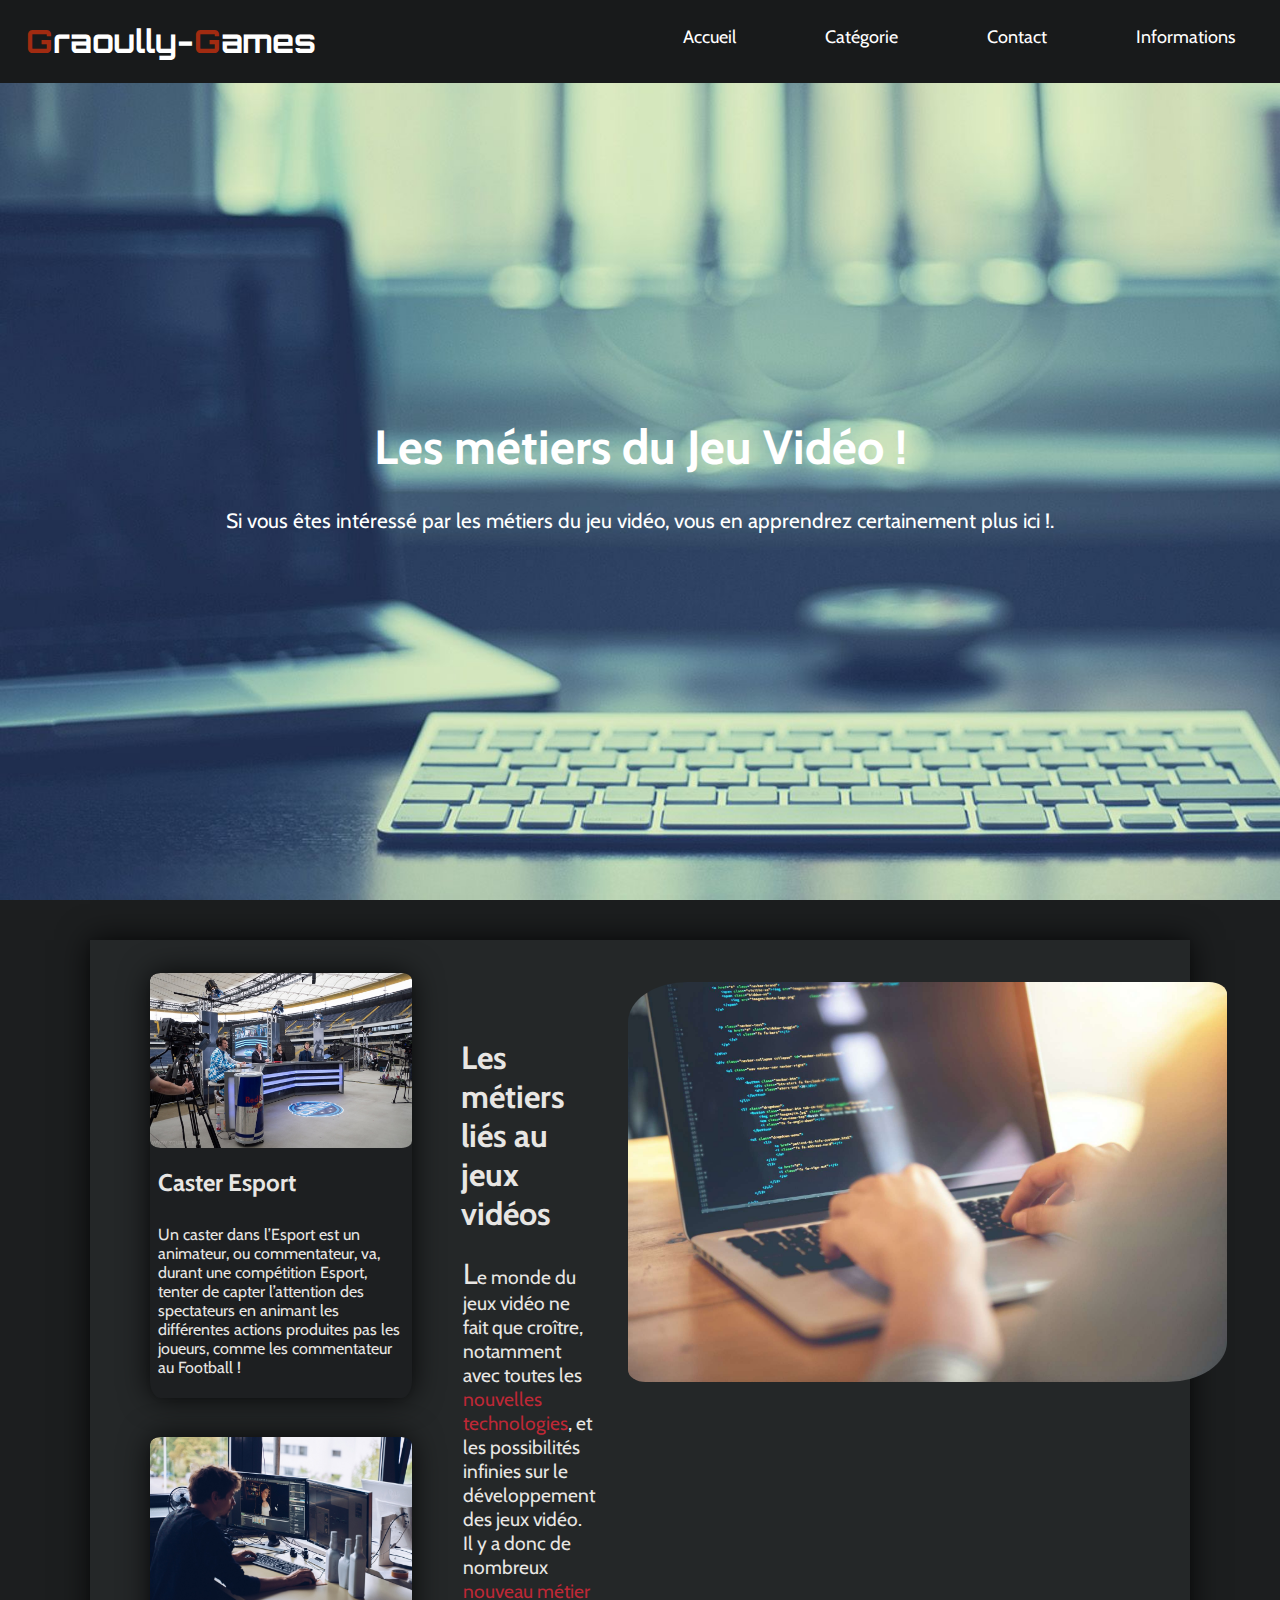
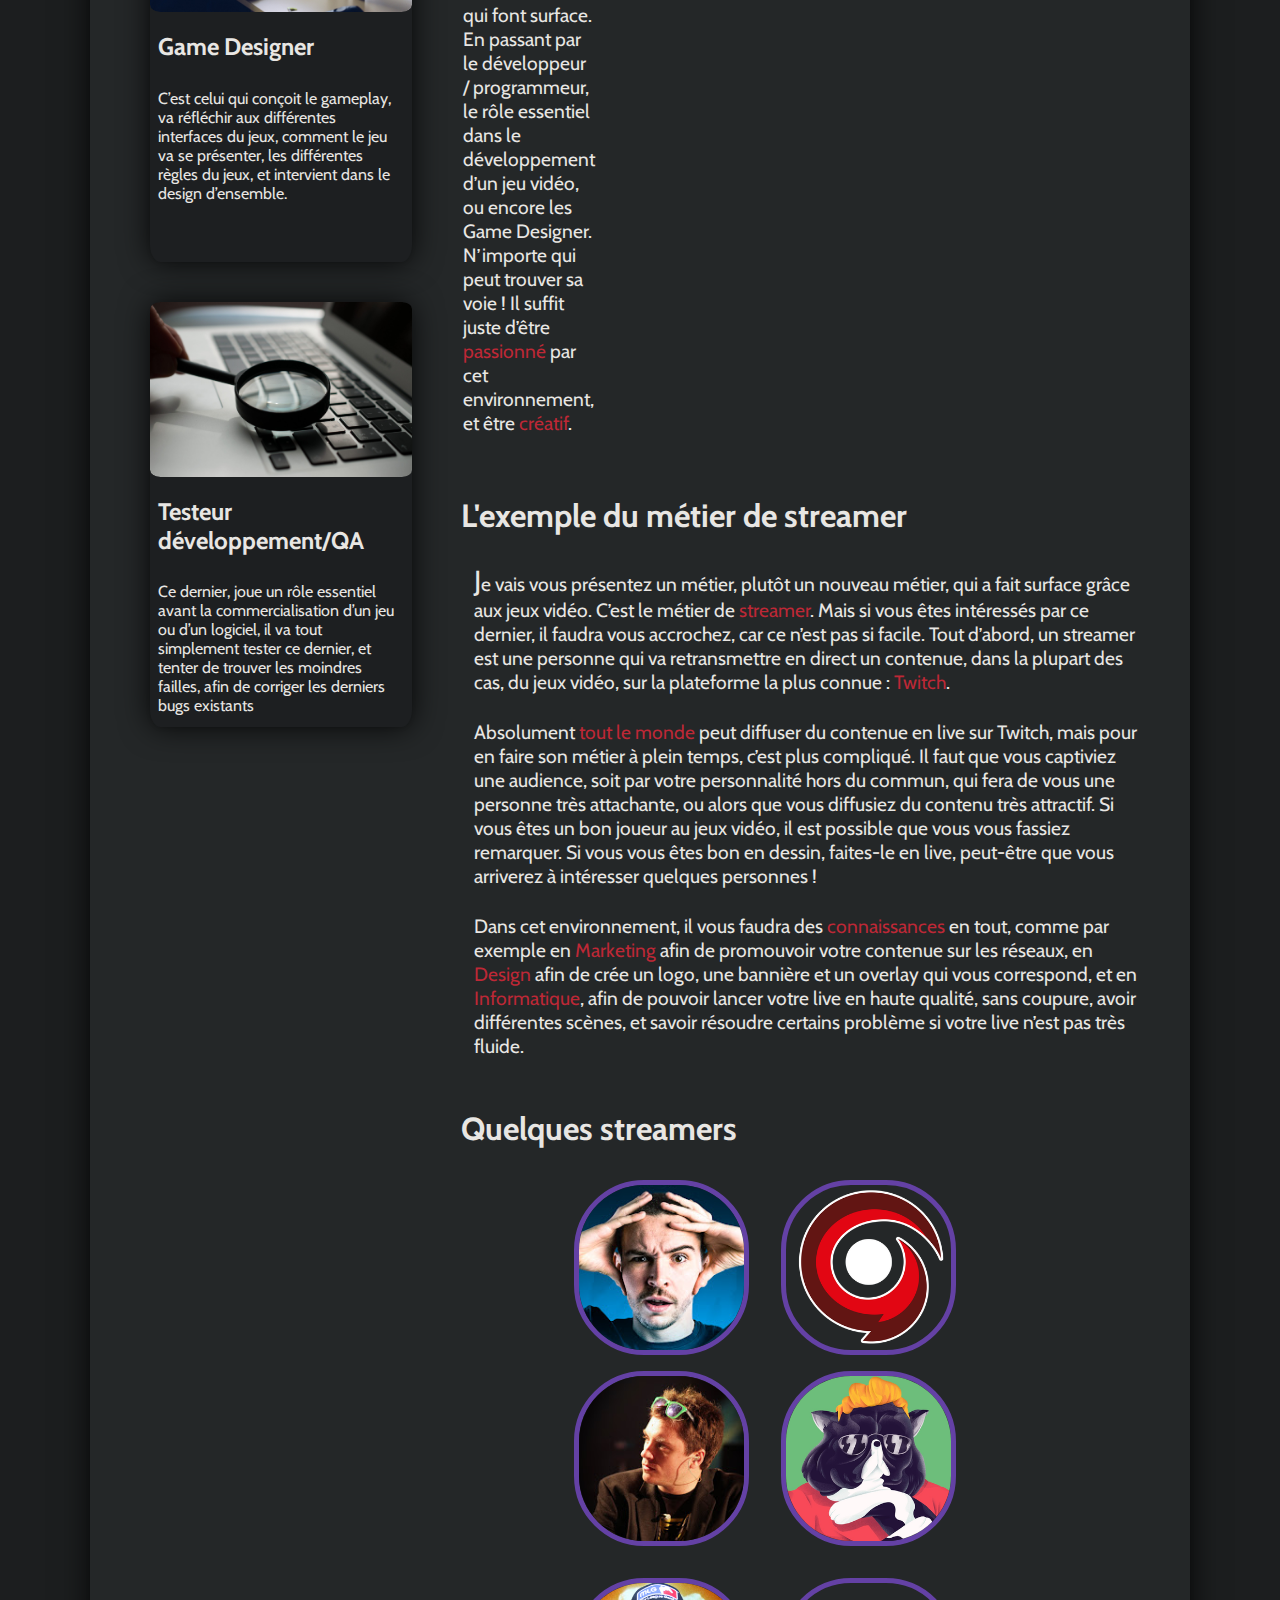
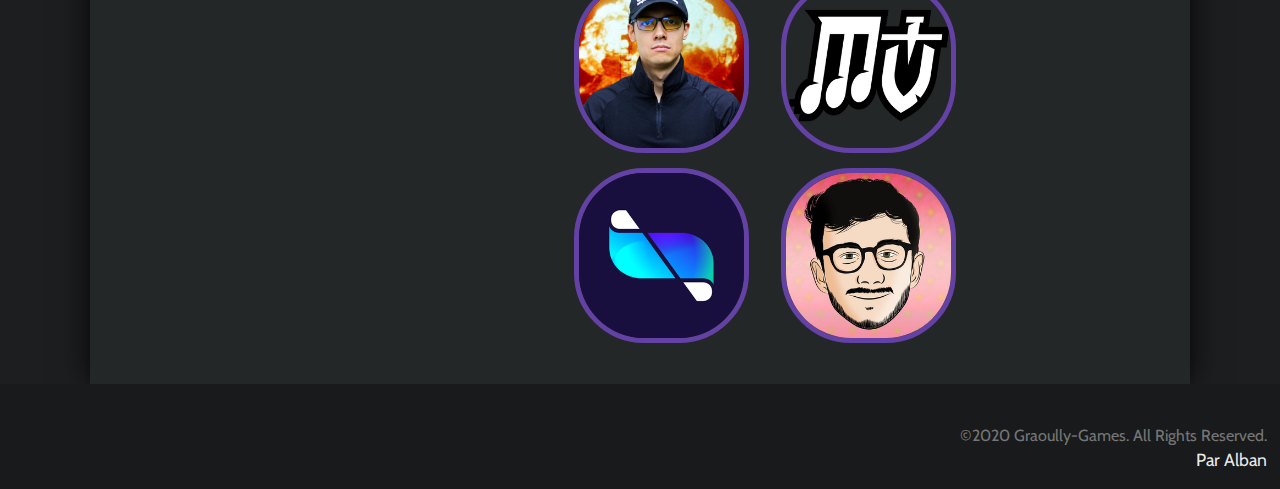
<file: metier.html>
<!DOCTYPE HTML>

<html lang="fr">

<head>

    <link rel="stylesheet" media="screen and (min-width:840px)" href="style.css">
    <link rel="icon" href="images/logo-manette.png">
    <link rel="stylesheet" media="screen and (max-width:840px)" href="mobile.css">
    <meta charset="utf-8">
    <title> GG | Graoully-Games - Métier</title>

</head>

<body class="metier-body">

    <header class="main-head">

        <nav>  
            <h1><a href="index.html"><span>G</span>raoully-<span>G</span>ames</a></h1>
            <ul>
                <li><a href="index.html">       Accueil      </a></li>
                <li><a href="#" id="sous-categ">Catégorie    </a>
                    <ul>
                        <li><a href="esport.html">          Esport      </a></li>
                        <li><a href="metier.html">          Metier      </a></li>
                        <li><a href="actu.html">            Actualité   </a></li>
                        <li><a href="histoire.html">        Histoire    </a></li>
                        <li><a href="genre.html">           Genre       </a></li>
                        <li><a href="lexique.html">         Lexique     </a></li>
                    </ul>
                </li>
                <li><a href="contact.html">  Contact      </a></li>
                <li><a href="information.html">  Informations </a></li>
            </ul>


        </nav>

    </header>

    <section class="title titlemetier">
        <h1>Les métiers du Jeu Vidéo !</h1>
        <p>Si vous êtes intéressé par les métiers du jeu vidéo, vous en apprendrez certainement plus ici !.</p>
    </section>

    <div class="container-metier">

        <div class="left-box">
            <div class="second">
                <div class="metiercateg">
                    <figure>
                        <img src="images/graphiste.jpg" alt="">
                    </figure>
                    <h2>Caster Esport</h2>
                    <p>Un caster dans l’Esport est un animateur, ou commentateur, va, durant une compétition Esport, tenter de capter l’attention des spectateurs en animant les différentes actions produites pas les joueurs, comme les commentateur au Football !</p>
                </div>
                <div class="metiercateg">
                    <figure>
                        <img src="images/gamedesigner.jpeg" alt="">
                    </figure>
                    <h2>Game Designer </h2>
                    <p>C’est celui qui conçoit le gameplay, va réfléchir aux différentes interfaces du jeux, comment le jeu va se présenter, les différentes règles du jeux, et intervient dans le design d’ensemble.</p>
                </div>
            </div>
            <div class="one">
                <div class="metiercateg">
                    <figure>
                        <img src="images/testeurdev.jpg" alt="">
                    </figure>
                    <h2>Testeur développement/QA</h2>
                    <p>Ce dernier, joue un rôle essentiel avant la commercialisation d’un jeu ou d’un logiciel, il va tout simplement tester ce dernier, et tenter de trouver les moindres failles, afin de corriger les derniers bugs existants</p>
                </div>
            </div>
        
        </div>

        <div class="right-box">
            <div class="up-right-box">
                <div class="metier">
                    <h1>Les métiers liés au jeux vidéos</h1>
                    <p class="right-boxp"><span class="maj">L</span>e monde du jeux vidéo ne fait que croître, notamment avec toutes les <span class="wordup">nouvelles technologies</span>, et les possibilités infinies sur le développement des jeux vidéo. Il y a donc de nombreux <span class="wordup">nouveau métier</span> qui font surface. En passant par le développeur / programmeur, le rôle essentiel dans le développement d’un jeu vidéo, ou encore les Game Designer. N’importe qui peut trouver sa voie ! Il suffit juste d’être <span class="wordup">passionné</span> par cet environnement, et être <span class="wordup">créatif</span>.</p> 
                </div>
                <div class="metierpic">
                    <figure>
                        <img src="images/metierbg.jpg" alt="">
                    </figure>
                </div>
            </div>

            <div class="streamer">
                <h1>L'exemple du métier de streamer</h1>
                <p class="right-boxp"><span class="maj">J</span>e vais vous présentez un métier, plutôt un nouveau métier, qui a fait surface grâce aux jeux vidéo. C’est le métier de <span class="wordup">streamer</span>. Mais si vous êtes intéressés par ce dernier, il faudra vous accrochez, car ce n’est pas si facile. Tout d’abord, un streamer est une personne qui va retransmettre en direct un contenue, dans la plupart des cas, du jeux vidéo, sur la plateforme la plus connue : <span class="wordup">Twitch</span>.</p>
                <p class="right-boxp">Absolument</span> <span class="wordup">tout le monde</span> peut diffuser du contenue en live sur Twitch, mais pour en faire son métier à plein temps, c’est plus compliqué. Il faut que vous captiviez une audience, soit par votre personnalité hors du commun, qui fera de vous une personne très attachante, ou alors que vous diffusiez du contenu très attractif. Si vous êtes un bon joueur au jeux vidéo, il est possible que vous vous fassiez remarquer. Si vous vous êtes bon en dessin, faites-le en live, peut-être que vous arriverez à intéresser quelques personnes !</p>
                <p class="right-boxp">Dans cet environnement, il vous faudra des <span class="wordup">connaissances</span> en tout, comme par exemple en <span class="wordup">Marketing</span> afin de promouvoir votre contenue sur les réseaux, en <span class="wordup">Design</span> afin de crée un logo, une bannière et un overlay qui vous correspond, et en <span class="wordup">Informatique</span>, afin de pouvoir lancer votre live en haute qualité, sans coupure, avoir différentes scènes, et savoir résoudre certains problème si votre live n’est pas très fluide.
                    </p>
            </div>

            <div class="streamex">
                <h1>Quelques streamers</h1>
                <div class="streamerimg-up marginstreamer">
                    <figure class="imgstreamer">
                        <a href="https://www.twitch.tv/domingo" target="_blank"><img src="images/domingo.png" alt="domingo" title="Twitch de Domingo"></a>
                        <a href="https://www.twitch.tv/gotaga" target="_blank"><img src="images/gotaga.png" alt="gotaga" title="Twitch de Gotaga"></a>
                        <a href="https://www.twitch.tv/zerator" target="_blank"><img src="images/zerator.png" alt="zerator" title="Twitch de ZeratoR"></a>
                        <a href="https://www.twitch.tv/squeezie" target="_blank"><img src="images/squeezie.png" alt="squeezie" title="Twitch de Squeezie"></a>
                    </figure>
                </div>
                <div class="streamerimg-bot marginstreamer">
                    <figure class="imgstreamer">
                        <a href="https://www.twitch.tv/locklear" target="_blank"><img src="images/locklear.png" alt="locklear" title="Twitch de Locklear"></a>
                        <a href="https://www.twitch.tv/mistermv" target="_blank"><img src="images/mistermv.png" alt="mistermv" title="Twitch de MiterMV"></a>
                        <a href="https://www.twitch.tv/lestream" target="_blank"><img src="images/lestream.png" alt="lestream" title="Twitch LeStream"></a>
                        <a href="https://www.twitch.tv/ponce" target="_blank"><img src="images/ponce.png" alt="ponce" title="Twitch de Ponce"></a>
                    </figure>
    
                </div>
            </div>

        </div>

        

    </div>  

    <footer class="main-foot">

        <p class="contactus"></p>
        <p class="rights">©2020 Graoully-Games. All Rights Reserved.</p>
        <p class="by">Par Alban</p>

    </footer>

</html>
</file>
<file: style.css>
@import url('https://fonts.googleapis.com/css2?family=Cabin:wght@500&display=swap');
@import url('https://fonts.googleapis.com/css2?family=Orbitron:wght@700&display=swap');
body{
    margin:0;
    font-family: 'Cabin', sans-serif;
}

/*================== COMMUN ==================*/ /* ALBAN & THOMAS */ /*FINIT*/


    /*-------- HEADER -------- */

    .main-head{
        background-color:#181a1b;
        color:white;
        position:fixed;
        width:100%;
        top: 0;
    }

    .main-head nav{
        display: flex;
    }

    .main-head h1{
        flex: 5 1;
        padding-left:2%;
        font-family: 'Orbitron' ;
    }

    @media screen and (max-width: 1450px) {
        .main-head h1{
          flex: 4 1;
        }
    }

    @media screen and (max-width: 1320px) {
        .main-head h1{
          flex: 3 1;
        }
    }

    @media screen and (max-width: 1150px) {
        .main-head h1{
          flex: 2 1;
        }
    }

    @media screen and (max-width: 980px) {
        .main-head h1{
          flex: 1.2 1;
        }
    }

    .main-head h1 a{
        color:white;
        text-decoration: none;
    }

    .main-head ul{
        list-style:none;
        display:flex;
        flex: 3 1;
    }

    .main-head ul a{
        color:white;
        text-decoration: none;
        transition: color 500ms;
    }

    .main-head ul a:hover{
        color:#a12b11;
    }

    .main-head li{
        padding: 10px;
        padding-right: 13%;
        font-size: large;
    }

    .main-head nav ul ul{
        display: none;
    }

    .main-head nav li:hover ul{
        display: block ;
        position: absolute;
        top: 92%; 
        right:22%; 
        z-index: 100;
        background-color: #181a1b;
        padding-right: 25px;
        padding-left: 25px;
    }

    #sous-categ{
        padding-bottom: 25px;
        padding-right: 0;
    }

    @media screen and (max-width: 1450px) {   
        .main-head nav li:hover ul{ 
            right:23%; 
        }
    }

    @media screen and (max-width: 1320px) {  
        .main-head nav li:hover ul{ 
            right:27%; 
        }
    }

    @media screen and (max-width: 1150px) {  
        .main-head nav li:hover ul{ 
            right:33%; 
        }
    }

    @media screen and (max-width: 980px) {  
        .main-head nav li:hover ul{ 
            right:38.5%; 
        }
    }

    .main-head span{
        transition: all 500ms;
        color:#a12b11
    }

    .main-head a:hover span{
        color:#741c08;
    }

    /*-------- FOOTER --------*/

    .main-foot{
        background-color:#181a1b;
        padding:1%;
        padding-bottom: 1px;
    }

    .by{
        color:rgba(255, 255, 255, 0.918);
        font-size:1.1em;
        text-align: right;
    }

    .rights{
        color:rgba(255, 255, 255, 0.411);
        position:relative;
        top:14px;
        text-align:right;
        font-size:1em;
    }

    .partenariat{
        color:white;
        position: relative;
        top:70px;
    }

    .partenariat a{
        text-decoration: none;
        color: #FFEF44;
        border-bottom: 1px solid #FFEF44;
        transition: border 250ms ease-in-out;
    }

    .partenariat a:hover{
        border-bottom: 3px solid #FFEF44;
    }
    
    
    
/*================== ACCEUIL ==================*/ /* Alban & Thomas */ /*FINI*/
    
    
    /*-------- TITLE -------- */

    .title{
        background-attachment: fixed;
        background-size: cover;
        color:white;
        text-align: center;
        padding:386px;
        padding-right: 80px;
        padding-left:80px;
    }

    .titlemain{
        background-image:url(images/back1.jpg);
    }

    .title h1{
        font-size:3em;
    }

    .title p{
        font-size: 1.3em;
    }

    /*-------- CATEGORIE --------*/

    .categtitle{
        background-color: #181a1b;
        padding:5px;
        color:white;
        text-align: center;
        font-size: 1.4em;
        padding-bottom: 0.5%;
    }

    .upperline{
        border-bottom:solid 2px white;
        padding-top:1%;
        margin-right:30%;
        margin-left:30%;
    }

    .upperline1{
        border-bottom:solid 2px white;
        padding-top:1%;
    }

    .bg-categ{
        background-color:rgb(36, 39, 40);
        padding:1px;
    }
    
    .section-categ-up{
        padding:1px;
        margin-top:2%;
        display:flex;
        justify-content: space-evenly;
        margin-right:150px;
        margin-left:150px;
    }

    .section-categ-down{
        padding:1px;
        margin-top:2%;
        margin-bottom:2%;
        display:flex;
        align-items: 100%;
        justify-content: space-evenly;
        margin-right:150px;
        margin-left:150px;
    }

    .categ{
        background-color: rgb(29, 31, 33);
        max-width:300px;
        box-shadow: rgba(0, 0, 0, 1) 0px 0px 30px, rgba(0, 0, 0, 0.1) 0px 1px 4px;
        border-radius: 4px;
   }

    .categ a{
        color:black;
        text-decoration: none;
        padding:0px;
    }

    .categ figure{
        margin:0px;
        padding:0px;
        background-color:white;
        height:200px;
    }

    .categ figure img{
        height:200px;
        width: 300px;
        padding:0px;
        transition: opacity 500ms;
    }

   .categ h2{
       font-size:2em;
       padding-left:6%;
       transition: color 500ms;
       text-align: left;
       color:rgb(232, 230, 227);
   }

   .categ p{
       padding:4%;
       text-align:justify;
       color:rgb(232, 230, 227);
   }

   .top-categ{
       height: 430px;
   }

   .bottom-categ{
    height: 59px;
   }

   .bottom-categ p{
       padding:0.4%;
       padding-right:4%;
       font-weight: bold;
       text-align: right;
       transition: color 500ms;
       color:inherit;
       color:rgb(232, 230, 227);
   }

   .top-categ:hover img{
       opacity:0.7;
   }

   .top-categ:hover h2{
       color:#c63617;
   }

   .bottom-categ:hover p{
       color:#c63617;
   }

   
    

/*================== ESPORT ==================*/ /* ALBAN & JEREMY & ROMAIN*/

    /*======== Acceuil ======== /* ALBAN */

        /*----- Definition -----*/

    .titleesport{
        background-image:url(images/esport.jpg);
    }

    .presentationdef{
        background-color:rgb(29, 31, 33);
        box-shadow: rgba(0, 0, 0, 1) 0px 0px 30px, rgba(0, 0, 0, 0.1) 0px 1px 4px;
        border-radius: 4px;
        color:rgb(232, 230, 227);
        max-width: 20%;
        height:85%;
        padding:1%;
        margin-left:1.5%;
    }

    .presentationdef h2{
        font-size:2em;
        text-decoration: underline;
        text-align: left;
    }

    .presentationdef p{
        text-align:justify;
    }
    .presentationtext{
        color:rgb(232, 230, 227);
        text-align: justify;
        margin-left:2%;
        margin-right: 2%;
    }

    .presentationtext h2{
        font-size:2em;
        text-align: left;
    }
    
    .presentation{
        background-color: rgb(36, 39, 40);
        display:flex;
        align-items: center;
        padding-bottom: 5%;
        padding-top:2%;
    }
        /*----- Jeux Categ -----*/

    .wordup{
        color:#bd2836;
    }

    .esportgame{
        background-color:rgb(36, 39, 40);
    }
    
    .esportgame h2{
        text-align: center;
        background-color:rgb(36, 39, 40);
        font-size:2.5em;
        color:rgb(232, 230, 227);
        margin:0px;
        padding:1%;
        padding-top: 5%;
    }

    .esportcateg{
        background-color: rgb(36, 39, 40);
        display:flex;
        align-items: center;
        justify-content: space-evenly;
        padding: 4% 0 4% 0;
        margin-left: 25%;
        margin-right: 25%;
    }
    
    .esportcateg img{
        height: 300px;
        width: 500px;
        transition: all 750ms;
    }

    .esportcateg figure{
        background-color:white;
        margin:0;
        padding: 0;
        height:300px;
    }

    .esportcateg .csgo{
        background-color:rgb(29, 31, 33);
        padding:1% 0.5% 1% 2%;
    }
    .esportcateg .lol{
        background-color:rgb(29, 31, 33);
        padding:1% 0.5% 1% 0.5%;
    }
    .esportcateg .rl{
        background-color:rgb(29, 31, 33);
        padding:1% 2% 1% 0.5%;
    }

    .esportcateg .text{
        margin: 0px;
        display:block;
        text-decoration: none;
        color:rgb(232, 230, 227);
        text-align: center;
        font-size:1.4em;
        transition:all 500ms;
    }

    .esportcateg a{
        text-decoration: none;
    }

    .esport:hover img{
        opacity:0.8;
    }

    .esport:hover .text{
        color:#c63617;
    }

    /*======== CS:GO ========*/ /* ALBAN */

    .size1{
        font-size: 1.2em;
    }

    .size2{
        font-size:1.9em;
    }

    .titlecsgo{
        background-image: url(images/esportcsgo.jpg);
    }

    .container-csgo{
        color:rgb(232, 230, 227);
        border-right: solid 5px rgb(22, 25, 31);
        border-left:solid 5px rgb(22, 25, 31);
    }

    .presentationcsgo{
        background-color:rgb(29, 31, 33);
        box-shadow: rgba(0, 0, 0, 1) 0px 0px 30px, rgba(0, 0, 0, 0.1) 0px 1px 4px;
        border-radius: 4px;
        color:rgb(232, 230, 227);
        max-width: 25%;
        height:85%;
        padding:1%;
        margin-top:0.5%;
        margin-bottom: 1%;
        margin-left:1.5%;
    }

    .presentationcsgo h2{
        font-size:2em;
        text-decoration: underline;
        text-align: left;
    }

    .presentationcsgo p{
        text-align:justify;
    }

    .presentationtextcsgo{
        color:rgb(232, 230, 227);
        text-align: justify;
        margin-left:2%;
        margin-right: 5%;
    }

    .presentationtextcsgo h2{
        text-align: left;
        font-size:2em;
    }
    
    .presentation{
        display:flex;
        align-items: center;
        padding-bottom: 2%;
    }

    .diff img{
        height: 150px;
    }

    .tournois{
        display:flex;
    }

    .explication{
        margin-top:2%;
        width: 60%;
    }

    .explication h2{
        text-align: left;
        margin-left:2%;
        font-size:1.9em;
    }

    .explication p{
        margin: 1% 1% 0% 3%;
        font-size:1.1em;
    }


    .diff{
        width:25%;
        height: 20%;
        border-left:solid 5px #181a1b;
        padding-left:3%;
        padding-top:2%;
        padding-right: 6%;
    }

    .topdiff{
        display:flex;
    }

    .bottomdiff{
        padding-top:5%;
    }

    .dh{
        padding-left:15%;
    }

    .ecs{
        padding-left:7%;
    }

    .eleague{
        padding-left:35%;
    }

    @media screen and (max-width: 1800px) {  
        .eleague{
        position: relative;
        left: 145px;
        bottom:150px;
        }
    }

    .equipe{
        display: flex;
        margin:5% 5% 5% 5%;
    }
    


    .classementexpli{
       margin:3% 2% 0 5%;
    }

    .csgo2{
        padding-top:5%;
    }

    .ouregarder{
        margin:5% 5% 0 5%;
        padding-bottom: 5%;
    }
    

    .ouregarder p, .ouregarder h1{
        text-align: center;
    }

    .lienregarder{
        text-align:center;
        margin-top: 5%;
    }

    .lienregarder img{
        height: 150px;
        width: 150px;
        border-radius: 50%;
        border:solid 4px rgb(65, 15, 68);
        transition: all 500ms;
        box-shadow: rgba(0, 0, 0, 0.82) 15px 0px 30px, rgba(0, 0, 0, 0.1) 0px 1px 4px; ;
    }

    .lienregarder img:hover{
        border:solid 4px  rgb(105, 6, 105);
    }

    .pvcs{
        margin-left:3%;
        margin-right: 3%;
    }


    /*======== LoL ========*/ /* JEREMY */

    /*------- Body league of legends -------*/

.backcolorlol {
    margin:0;
}

/*------- Titre league of legends -------*/
#section_titre_esportlol {
   background-image:url(images/BackLol.jpg);
   padding:386px;
    padding-right: 80px;
    padding-left:80px;
   background-size:cover;
   color:white;
   text-align:center; 
}

.titrelol {
    font-size:3em;
}

.titrelol2 {
    font-size: 1.3em;
}
/*------ Navigation League of legends -------*/
.nav-lol {
    background-color:rgb(47, 50, 56);
}
.nav-lol ul {
    display: flex;
    justify-content:space-between;
    list-style-type: none;
    margin-right:32%;
    margin-left:30%;
    background-color:rgb(47, 50, 56);
    color:white;
    margin-top:0;
    margin-bottom:0;
    font-size:25px;
    height:40px;
}
.nav-lol li { 
    font-size:30px;
    text-align:center;
   justify-content:space-between;
}
.nav-lol a:hover  {
    background-color:white;
    color:rgb(22, 25, 31);
    transition:1s
}
.nav-lol a {
    text-decoration:none;
    color:white;
    
}
/*------- League of legends images ------*/

.containerlol {
    display:flex;
    position:relative;
    
}

.placenex {
    display:flex;
    align-items:center;
    vertical-align:center;
    justify-content:center;
    position:absolute;
    z-index:999;
    color:white;
    top:87.5%;
    left:15%;
    font-size:30px;
}
.placetop {
    display:flex;
    align-items:center;
    vertical-align:center;
    justify-content:center;
    position:absolute;
    z-index:999;
    color:white;
    top:25%;
    left:19%;
    font-size:30px;
}
.placejung {
    display:flex;
    align-items:center;
    vertical-align:center;
    justify-content:center;
    position:absolute;
    z-index:999;
    color:white;
    top:33%;
    left:30%;
    font-size:30px;
}
.placemid {
    display:flex;
    align-items:center;
    vertical-align:center;
    justify-content:center;
    position:absolute;
    z-index:999;
    color:white;
    top:41%;
    left:44%;
    font-size:30px;
}
.placebot {
    display:flex;
    align-items:center;
    vertical-align:center;
    justify-content:center;
    position:absolute;
    z-index:999;
    color:white;
    top:79%;
    left:70%;
    font-size:30px;
}
.placetour {
    display:flex;
    align-items:center;
    vertical-align:center;
    justify-content:center;
    position:absolute;
    z-index:999;
    color:white;
    top:34%;
    left:55%;
    font-size:30px;
}
.placebaron {
    display:flex;
    align-items:center;
    vertical-align:center;
    justify-content:center;
    position:absolute;
    z-index:999;
    color:white;
    top:25%;
    left:31%;
    font-size:30px;
}
.placedragon {
    display:flex;
    align-items:center;
    vertical-align:center;
    justify-content:center;
    position:absolute;
    z-index:999;
    color:white;
    top:52%;
    left:63%;
    font-size:30px;
}
.placenex .cacher {
    display:none;
}
.placenex:hover .cacher {
    display:inline-block;
    position:absolute;
    bottom:82%;
    width:350px;
    border:3px solid rgb(47, 50, 56);
    background:white;
    text-align: center;
    color:black;
    font-size:20px;
}
.placetop .cacher {
    display:none;
}
.placetop:hover .cacher {
    display:inline-block;
    position:absolute;
    top:82%;
    width:200px;
    border:3px solid rgb(47, 50, 56);
    background:white;
    text-align: center;
    color:black;
    font-size:20px;
}
.placejung .cacher {
    display:none;
}
.placejung:hover .cacher {
    display:inline-block;
    position:absolute;
    top:82%;
    width:200px;
    border:3px solid rgb(47, 50, 56);
    background:white;
    text-align: center;
    color:black;
    font-size:20px;
}
.placemid .cacher {
    display:none;
}
.placemid:hover .cacher {
    display:inline-block;
    position:absolute;
    top:82%;
    width:300px;
    border:3px solid rgb(47, 50, 56);
    background:white;
    text-align: center;
    color:black;
    font-size:20px;
}
.placebot .cacher {
    display:none;
}
.placebot:hover .cacher {
    display:inline-block;
    position:absolute;
    bottom:82%;
    width:400px;
    border:3px solid rgb(47, 50, 56);
    background:white;
    text-align: center;
    color:black;
    font-size:20px;
}
.placetour .cacher {
    display:none;
}
.placetour img {
    width:100%;

}
.placetour:hover .cacher {
    display:inline-block;
    position:absolute;
    top:82%;
    width:400px;
    border:3px solid rgb(47, 50, 56);
    background:white;
    text-align: center;
    color:black;
    font-size:20px;
}
.placebaron .cacher {
    display:none;
}
.placebaron img {
    width:400px;
}
.placebaron:hover .cacher {
    display:inline-block;
    position:absolute;
    top:82%;
    width:400px;
    border:3px solid rgb(47, 50, 56);
    background:white;
    text-align: center;
    color:black;
    font-size:20px;
}
.placedragon .cacher {
    display:none;
}
.placedragon img {
    width:400px;
}
.placedragon:hover .cacher {
    display:inline-block;
    position:absolute;
    bottom:82%;
    width:400px;
    border:3px solid rgb(47, 50, 56);
    background:white;
    text-align: center;
    color:black;
    font-size:20px;
}
#lienlol2 .lolmap2 {
    width:99vw;
    height:100vh;
}
.lolmap {
    width:99.1vw;
    height:100vh;   
}
.lolmap4.lolmap5 {
    height:100%;
    width:100%;
}
.lolmap4:hover,.lolmap5:hover {
    opacity:0.5;
    transition:1s;
}


#lienlol3 img:hover {
    opacity:0.8;
    transition:opacity 0.5s;
}
/*--- contenu lol texte ---*/
#lol,#lolcompet,#lolequipe .loltitre1 {
    color:rgb(47, 50, 56);
    text-align:center;
    font-size:30px;
}
#lolesport h1 {
    margin-top:2%;
    color:white;
    text-align:center;
    font-size:50px;
}
#lolequipe {
    bottom:-2%;
}
#lolequipe h1 {
    margin-top:2%;
    color:white;
    text-align:center;
    font-size:50px;
}


.loltext,.loltext1,.loltext2,.loltext3{
    max-width:60%;
    margin-top:5%;
    margin-left:20%;
    font-size:30px;
    text-align:center;
    color:rgb(232, 230, 227);
}
#lol h3 {
    text-align:center;
    font-size:30px;
    margin-top:5%;
    margin-bottom:18%;
}
#lolcompet h3 {
    text-align:center;
    font-size:30px;
    margin-top:5%;
    margin-bottom:18%;
}


.flexlol a {
    text-decoration:none;
    color:#003366;
}

#lolequipe {
    height:93.2vh;
}
.redlol {
    color:#bd2836;
}

/*--- categories lol---*/
.categtitle {
    background-color: rgb(22, 25, 31);
    padding:5px;
    color:white;
    text-align: center;
    font-size: 1.4em;
    padding-bottom: 0.5%;
    box-shadow: 0 0 25px rgba(0,0,0,.82),0 1px 4px rgba(0,0,0,.1);
}
.section-categ-lol{
    padding:1px;
    margin-top:2%;
    display:flex;
    justify-content: space-evenly;
    margin-right:150px;
    margin-left:150px;
    margin-bottom:6%;
}

.categ-lol{
    background-color: rgb(22, 25, 31);
    max-width:400px;
    padding:25px;
    margin-left:1%;
    margin-right:1%;
    color:rgb(232, 230, 227);
    box-shadow: 0 0 25px rgba(0,0,0,.82),0 1px 4px rgba(0,0,0,.1);
}
.categ-lol h2 {
    text-align:center;
}


/*---table lol ---*/

table.blueTable {
    border: 1px solid #153C49;
    background-color: #FDFFFE;
    width: 50%;
    height: 400px;
    text-align: center;
    border-collapse: collapse;
    margin-left:25%;
    margin-bottom:10%;
}
table.blueTable td, table.blueTable th {
    border: 1px solid #000000;
    padding: 3px 2px;
}
table.blueTable tbody td {
    font-size: 13px;
    color: #153332;
}
table.blueTable thead {
    background: #134D72;
    border-bottom: 2px solid #000000;
}
table.blueTable thead th {
    font-size: 15px;
    font-weight: bold;
    color: #FFFFFF;
    text-align: center;
    border-left: 2px solid #000000;
}
table.blueTable thead th:first-child {
    border-left: none;
}
  
table.blueTable tfoot td {
    font-size: 14px;
}
table.blueTable tfoot .links {
    text-align: right;
}
table.blueTable tfoot .links a{
    display: inline-block;
    background: #1C6EA4;
    color: #FFFFFF;
    padding: 2px 8px;
    border-radius: 5px;
}





    /*======== RL ========*/ /* ROMAIN */

    .rlicone, .rlcslogo, .rvitality, .tsolary, .fairypeak, .kaydop{
        height: 150px;
    }



    .img1{
    text-align: center;
}

table.teamrank .teamicon{
    text-align: left;
}




    .descrl, .comprl, .compfrrl, .palmrlcs{
        background-color:rgb(29, 31, 33);
        margin : 0% 15% 1% 15%;
        padding: 1% 3% 1% 3%;
        box-shadow: 0 0 25px rgba(0,0,0,.82),0 1px 4px rgba(0,0,0,.1);
        margin-top: 0px;
    }

    .classmond{
        margin : 1% 15% 0% 15%;
        background-color:rgb(29, 31, 33);
        padding: 1% 3% 1% 3%;
        box-shadow: 0 0 25px rgba(0,0,0,.82),0 1px 4px rgba(0,0,0,.1);
    }

    .bodyrl{
        background-color: rgb(36, 39, 40);
        color: rgb(232, 230, 227);
    }

    .rocketleague{
        background-image: url(images/rocketleagueesports.png);
        background-position: center;
        background-repeat: no-repeat;
        background-size: cover;
        padding: 280px;
        color: white;
        text-align: center;
        font-size: xx-large;
    }

    .descrl h1, .comprl h1, .compfrrl h1, .palmrlcs h1, .classmond h1{
        text-align: center;
        font-size: 25px;
        color: blanchedalmond;
    }

    table.teamrank .imgleft{
        text-align: left;
    }

    table.teamrank td, table.oldchamprl td{
        color: black;
    }

    table.teamrank {
        margin : auto;
        border: 1px solid #1C6EA4;
        background-color: #EEEEEE;
        text-align: center;
        border-collapse: collapse;
      }
      table.teamrank td, table.teamrank th {
        border: 1px solid #AAAAAA;
        padding: 3px 2px;
      }
      table.teamrank tbody td {
        font-size: 13px;
        font-weight: bold;
        text-align: center;
      }
      table.teamrank thead {
        background: #424242;
        border-bottom: 2px solid #444444;
      }
      table.teamrank thead th {
        font-size: 15px;
        font-weight: bold;
        color:  white;
        text-align: center;
        border-left: 2px solid #D0E4F5;
      }
      table.teamrank thead th:first-child {
        border-left: none;
      }
      
      table.teamrank tfoot td {
        font-size: 14px;
      }
      table.oldchamprl {
        margin: auto;
        border: 1px solid #1C6EA4;
        background-color: #EEEEEE;
        text-align: center;
        border-collapse: collapse;
      }
      table.oldchamprl td, table.oldchamprl th {
        border: 1px solid #AAAAAA;
        padding: 3px 2px;
      }
      table.oldchamprl tbody td {
        font-size: 13px;
        font-weight: bold;
      }
      table.oldchamprl thead {
        background: #424242;
        border-bottom: 2px solid #444444;
      }
      table.oldchamprl thead th {
        font-size: 15px;
        font-weight: bold;
        color: white;
        text-align: center;
        border-left: 2px solid #D0E4F5;
      }
      table.oldchamprl thead th:first-child {
        border-left: none;
      }
      
      table.oldchamprl tfoot td {
        font-size: 14px;
      }
.teamicon{
    width: 60px;
    height: 25px;
}





/*================== METIER ================== */ /* ALBAN */


.metier-body{
    background-color:#1c1e1f;
}

.titlemetier{
    background-image: url(images/metier.jpg);
}

.container-metier{
    display:flex;
    background-color:rgb(36, 39, 40);
    margin: 0 7% 0 7%;
    color:rgb(232, 230, 227);
    box-shadow: rgba(0, 0, 0, 0.82) 0px 0px 30px, rgba(0, 0, 0, 0.1) 0px 1px 4px;
}

.left-box{
    color:rgb(232, 230, 227);
    padding-top:3%;
}

.metiercateg{
    width: 262px;
    height: 425px;
    margin-left:23%;
    background-color:rgb(29, 31, 33);
    box-shadow: rgba(0, 0, 0, 0.82) 0px 0px 30px, rgba(0, 0, 0, 0.1) 0px 1px 4px;
    border-radius: 4%;
    margin-bottom: 15%;
}

.metiercateg h2{
    padding-left:3%;
    text-align: left;
}

.metiercateg p{
    padding:3%;
}

.metiercateg figure, .metiercateg figure img{
    height: 175px;
    overflow: hidden;
    margin: 0;
    border-radius: 4%;
}

.up-right-box{
    display: flex;
    margin: 5%;
    margin-left:13%;
}

.metier{
    width: 60%;
    margin-top:5%;
}

.right-boxp{
    padding-top:1%;
    margin-left:2%;
    font-size: 1.2em;
}

.maj{
    font-size:1.5em;
}

.metierpic figure, .metierpic figure img{
    height: 400px;
    margin: 0;
    margin-left:3%;
    border-radius: 10% 3% 10% 3%;
}

.streamer{
    margin: 0 5% 0 13%;
}

.streamex{
    margin: 6% 0 0 13%;
}

.marginstreamer{
    margin-left:10%;
}


.imgstreamer img{
    height: 165px;
    border-radius: 40%;
    border: solid 5px #6441a5;
    transition: border 700ms;
    margin-top:2%;
    margin-right: 5%;
}

.imgstreamer img:hover{
    border:solid 5px purple;
}

.streamerimg-bot{
    margin-bottom: 5%;
}




/*================== ACTUALITE ==================*/ /* JEREMY */


/*-------- Titre Actualité -------- */

#section_titre {
    background-image:url(images/backactu.jpeg);
    background-repeat:no-repeat;
    color:white;
    text-align: center;
    padding:390px;
    background-size:cover;   
 }
 
 
 .titre {
     font-size:3em;
 }
 
 .titre2 {
     font-size: 1.3em;
 }

/*-------- Navigation Actualité -------- */

.nav-actu {
    background-color:rgb(47, 50, 56);
    padding:10px;
}
.nav-actu ul {
    display: flex;
    justify-content:space-between;
    list-style-type: none;
    margin-right:32%;
    margin-left:30%;
    background-color:rgb(47, 50, 56);
    color:white;
    margin-top:0;
    margin-bottom:0;
    font-size:25px;
    height:40px;
    
}
.nav-actu li {
    
    font-size:35px;
    text-align:center;
   justify-content:space-between;
   
}
.nav-actu a:hover  {
    background-color:white;
    color:rgb(47, 50, 56);
    transition:1s;
    
}
.nav-actu a {
    text-decoration:none;
    color:white;
    padding:10px;
}
/*-------- body actualité -------- */
body {
    margin:0;
    background-color: rgb(36, 39, 40);
}
/*-------- Titre article actualité -------- */
li .rtx {
    background-color:black;
    text-align:center;
    max-width:13%;
    padding:5px;
    border:3px solid rgb(47, 50, 56);
    color:rgb(199,199,199);
 }
 
  li .ps5 {
    background-color:black;
    text-align:center;
    max-width:8%;
    padding:5px;
    border:3px solid rgb(47, 50, 56);
    color:rgb(199,199,199)
  }
  li .covid19Actu {
    background-color:black;
    max-width:55%;
    text-align:center;
    padding:5px;
    border:3px solid rgb(47, 50, 56);
    color:rgb(199,199,199);
  }
   li .xbox {
    background-color:black;
    max-width:15%;
    text-align:center;
    padding:5px;
    border:3px solid rgb(47, 50, 56);
    color:rgb(199,199,199);
  }
  li .MJN {
    background-color:black;
    max-width:39%;
    text-align:center;
    padding:5px;
    border:3px solid rgb(47, 50, 56);
    color:rgb(199,199,199);
 }
  li .exclu {
    background-color:black;
    max-width:60%;
    text-align:center;
    padding:5px;
    border:3px solid rgb(47, 50, 56);
    color:rgb(199,199,199);
  }   
 li .Zevent {
    background-color:black;
    max-width:14%;
    text-align:center;
    padding:5px;
    border:3px solid rgb(47, 50, 56);
    color:rgb(199,199,199);
 }  
  /*-------- Sous-titre article actualité -------- */
 .gauche  {
    text-align:left;
    color:rgb(232, 230, 227);
    font-size:25px;
 }
 .gauche1 {
    margin-top:4%;
    color:rgb(232, 230, 227);
    font-size:25px;

 }
 /*-------- Contenu  actualité -------- */

.actu-liste a{
    color:rgb(199,199,199);
}

#section_actu {
    margin-left:12%;
    margin-right:12%;
    margin-top:5%;
    margin-bottom:5%;
    background-color:rgb(29, 31, 33);
    color:rgb(232, 230, 227);
    box-shadow: 0 0 25px rgba(0,0,0,.82),0 1px 4px rgba(0,0,0,.1);
}

section .actu-liste {
    margin-top:0;
    margin-bottom:0;
}

.actu-liste .color  {
    text-align:center;
    color:rgb(199,199,199);
}

.actu-liste .video1 {
   margin-left:48%;
   margin-bottom:1%;
   max-width:50%;
}

#article_actu .left {
    float:left;
}

#article_actu ul {
    display:flex;
    flex-direction: column;
    list-style-type:none;
    color:rgb(232, 230, 227);
}


.actu-liste .liste-actu{
    
    border-bottom:4px solid black;
   margin-right:2%;
   font-size:150%;
}

 .actu-liste img {
   width:15%;
   margin-right:2%;
   margin-top:1%;
   margin-bottom:2%; 
}

 .actu-liste table {
    margin-left:15%;
    color:black;
    border:2px solid white;
    border-color:black;
    background-color:rgb(199,199,199);
    max-width:50%;
}

 .actu-liste table td {
    border:2px solid white;
    border-color:black;
}
 .actu-liste table th {
    border:2px solid white;
    border-color:black;
}

.actu-liste li p {
    margin-left:17%;
    margin-top:5%;
    
}


.remonte {
    border-bottom:4px solid black;
    margin-right:2%;
   font-size:150%;
}

.remonte p {
    margin-top:4.5%; 
}


.lienActu {
    text-decoration:none;
    color:#1560BD;
}
ul .liste2  {
    margin-top:2%;
    border:none;
    margin-left:30%;    
    
}

.liste-actu .tweet {
    margin-left:30%;
    margin-top:2%;  
    width:400px;
}

.videocenter {
    display:block;
    margin-left:auto;
    margin-right:39.4%;
    max-width:50%;
}

.bluecenter {
    margin-left:25%;
    color:#bd2836;
}

.videolol {
    display:block;
    margin-left:auto;
    margin-right:auto;
    max-width:50%;
}
.blue-actu {
    color:#bd2836;
}

.DMPC {
    display:block;
    margin-left:42%;
    margin-right:20%;
}
.derniere-actu p {
    font-size:25px;
}

/*================== GENRE ================== */ /* THOMAS */

/*-------- GENRE -------- */ /* Thomas */

.genre-body{
    background-color: rgb(36, 39, 40);
}

/*-------- TITLE GENRE -------- */

#title_genre{
    background-image: url(images/back_genre.jpg); 
    background-attachment: fixed;
    color:  rgb(232, 230, 227);
    text-align: center;
    padding: 280px;
    padding-left: 150px;
    padding-right: 150px;
}

#title_genre h1{
    font-size:3em;
    padding: 0;
}

#title_genre p{
    font-size: 1.3em;
}

/*-------- MAIN --------*/

.main_genre{
    margin-left: 100px;
    margin-right: 100px;
    margin-bottom: 75px;
    color: rgb(232, 230, 227);
    background-color:rgb(29, 31, 33);
    box-shadow: 0 0 25px rgba(0,0,0,.82),0 1px 4px rgba(0,0,0,.1);
    overflow: auto;
}


/*-------- BARRE NAV -------- */

.nav_genre{
    background-color: #181a1b;
    color:  rgb(232, 230, 227);
}

#ul_up{
    list-style-type: none;
    padding-top: 40px;
    margin-top: 0;
    text-align: center;
}

#ul_up li{
    display: inline;
    border:  rgb(232, 230, 227) solid 2px; 
    padding:15px;
    margin-left:35x;
    margin-right: 35px;
    background-color: #2c2929;
    transition: background-color 500ms;
    box-shadow: 0 0 25px rgba(0,0,0,.82),0 1px 4px rgba(0,0,0,.1);
}   


#ul_down{
    list-style-type: none;
    padding-bottom: 40px;
    margin-top:65px;
    text-align: center;
}

#ul_down li{
    display: inline;
    border:  rgb(232, 230, 227) solid 2px; 
    padding:15px;
    margin-left:35x;
    margin-right: 35px;
    background-color: #2c2929;
    transition: background-color 500ms;
    box-shadow: 0 0 25px rgba(0,0,0,.82),0 1px 4px rgba(0,0,0,.1);
}

.nav_genre a{

    text-decoration: none;
    color:inherit;
    height: 100%;
    width: 100%;
}

#ul_up li:hover{
    background-color:rgb(199, 199, 199);
    color: black;
}

#ul_down li:hover{
    background-color:rgb(199, 199, 199);
    color: black;
}

/*-------- AVENTURE -------- */

.aventure, .plateforme, .mmo, .simu, .inde, .fps, .survie, .rpg{
    padding: 10px;
}

.main_genre h1{
    color: rgb(232, 230, 227);
    font-size: 1.7em;
    text-align: center;
    padding-top: 20px;
    border-top: black solid 4px;
}

.fig_aventure, .fig_plateforme, .fig_mmo, .fig_simu, .fig_inde, .fig_fps, .fig_survie, .fig_rpg{
    display: flex;
    align-items: center;
    font-size: 1.1em;
}


.main_genre span span{
    display: none;
}

#open-world{
    color:  #bd2836;
}

#open-world:hover span {
    display: inline;
    position: absolute;
    margin-top:25px;
    left: 320px;
    width: 400px;
    border:3px solid #bd2836;
    background: rgb(232, 230, 227);
    text-align: center;
    color: black;
    }


.fig_aventure img{
    width: 700px;
    margin-right: 40px;
    border:#bd2836 solid 3px;
}

.main_genre p{
    margin-top: 25px;
    margin-left: 25%;
    font-size: 1.1em;
}

.aventure span span{
    display: none;
}

span:hover span{
    display: block;
    position: absolute;
    margin:0 0 0 0;
    margin-left: 80px;
} 

#tombraider:hover span {
    margin-left: 270px;
} 

#rdr:hover span {
    margin-left: 335px;
} 


/*-------- PLATEFORME -------- */

#plateforme, #mmo, #simu, #inde, #fps, #gestion, #rpg{
    margin-top: 50px;
}

.fig_plateforme img{
    width:650px;
    margin-right: 40px;
    border:#bd2836 solid 3px;
}


#rayman:hover span {
    margin-left: 200px;
} 

#D-K:hover span {
    margin-left: 375px;
} 

/*-------- MMO -------- */

.fig_mmo img{
    width:470px;
    margin-right: 40px;
    border:#bd2836 solid 3px;
}

#elder:hover span {
    margin-left: 200px;
} 

#dofus:hover span {
    margin-left: 330px;
} 

/*-------- Simulation -------- */

.fig_simu img{
    width:790px;
    margin-right: 40px;
    border:#bd2836 solid 3px;
}

#farming:hover span {
    margin-left: 200px;
} 

#coaster:hover span {
    margin-left: 330px;
} 

/*-------- Indépendant -------- */

.fig_inde img{
    width:760px;
    margin-right: 40px;
    border:#bd2836 solid 3px;
}


#hotline:hover span {
    margin-left: 150px;
} 

#kerbal:hover span {
    margin-left: 400px;
} 

/*-------- FPS -------- */

.fig_fps img{
    width:500px;
    margin-right: 40px;
    border:#bd2836 solid 3px;
}

#doom:hover span {
    margin-left: 150px;
} 

#bf:hover span {
    margin-left: 200px;
}

/*-------- Survie -------- */

.fig_survie img{
    width:720px;
    margin-right: 40px;
    border:#bd2836 solid 3px;
}

#rust:hover span {
    margin-left: 100px;
} 

#ds:hover span {
    margin-left: 200px;
}

/*-------- RPG -------- */

.fig_rpg img{
    width:700px;
    margin-right: 40px;
    border:#bd2836 solid 3px;
}

#skyrim:hover span {
    margin-left: 100px;
} 

#cyberpunk:hover span {
    margin-left: 240px;
}






/*================== HISTOIRE ================== */ /* JULIEN */


/*-------- HISTOIRE -------- / / Julien /

    /-------- CSS histoire -------- */

    .histoire-body{
        background-color:rgb(36, 39, 40);
        color: black;
    }

    #titre_hist{
        background-color:white;
        margin: 70px;
        margin-bottom: 30px;
        margin-top: 35px;
    }

    #titre_hist p{
        width: 80%;
        text-align: center;
        margin: auto;
    }

    .img_histoire{
        width: 95%;
        padding: 20px;
        background-color:black;
        margin: 20px;
    }

    #titre_hist h1{
        color:#ff3347;
        font-style: italic;
    }

    .partiedeux_hist img{
        float:left;
        margin-right: 30px;
        padding:5px;
        margin-bottom: 3%;
        border: 3px solid black;
    }

    .partietrois_hist img{
        float:left;
        margin-right: 30px;
        padding:5px;
        margin-bottom: 3%;
        border: 3px solid black;
    }

    .partietrois_hist h2{
        color: #ff3347;
        text-decoration: underline;
        font-weight:bold;
    }

    .partietrois_hist h2{
        clear:both;
    }

    #ligne_hist{
        clear: both;
    }

    #droite_hist{
        float: right;
        margin-left: 30px;
        padding: 5px;
    }

    .partietrois_hist{
        padding-bottom: 90px;
    }

    .partietrois_hist span{
        color: #ff3347;
        font-weight:bold;
    }

    #titre_hist h1,h2{
        text-align: center;
    }







/*================== LEXIQUE ================== */ /* ROMAIN */


.bglex{
    background-color: rgb(36, 39, 40);
}
.bodylex h1{
    text-align: center;
    font-size: 25px;
    border-top: black solid 4px;
}
.bodylex{
    background-color:rgb(29, 31, 33);
    color: rgb(232, 230, 227);
    margin : 1% 15% 1% 15%;
    padding: 1% 3% 1% 3%;
    box-shadow: 0 0 25px rgba(0,0,0,.82),0 1px 4px rgba(0,0,0,.1);

}

.titlelex{
    background-image: url(images/dictionnaire\ la.jpg);
    background-position: center;
    background-repeat: no-repeat;
    background-size: cover;
    padding: 280px;
    color: white;
    text-align: center;
 
}

.lexdial, .lextech, .lexgame{

    padding: 1% 3% 1% 3%;
}


.lexdial li h2, .lextech li h2, .lexgame li h2{
    color: #bd2836;
    font-size: larger;
    text-align: left;
}



.lexdial ul, .lextech ul, .lexgame ul{
    list-style: none;
}



.quotelex{
    font-style: italic;
    color: #bd2836;

}
.lexgame a{
    text-decoration: none;
    color:#bd2836;
    font-style: oblique;
}

.importantlex{
    color: #bd2836;
}


/*-------- CONTACT -------- */ /* Thomas */

    /*-------- EQUIPE -------- */

    .body-contact{
        color: rgb(232, 230, 227);
        }   
    
        .main-contact{
            background-color:rgb(36, 39, 40);
        }
    
        .contact_title{
            padding:15px;
            padding-top: 35px;
            margin-top: 70px;
            text-align: center;
            font-size: 90%;
        }
    
        .dev_liste{
            display: flex;
            justify-content: center;
        }
    
        .dev_membre{
            background-color: rgb(29, 31, 33);
            box-shadow: rgba(0, 0, 0, 0.82) 0px 0px 15px, rgba(0, 0, 0, 0.1) 0px 1px 4px;
            border-radius: 4px;
            width: 250px;
            display: flex;
            flex-direction: column;
            padding: 12px 15px;
            margin: 20px;
            border-radius: 3%;
            margin-bottom: 45px;
        }
    
        .dev_nom{
            text-align: center;
            font-size: large;
            font-weight: 700;
            margin-bottom: 10px;
            color: rgb(116, 162, 218);
        }
    
        .dev_social{
            display: flex;
            align-items: center;
            flex-direction: column;
            flex: 1 0 auto;
            text-align: center;
        }
    
        .dev_photo{
            width: 110px;
            height: 110px;
            object-fit: cover;
            border-radius: 50%;
        }
    
        .dev_texte{
            max-height: 4.5em;
            overflow: hidden;
            white-space: pre-wrap;
            margin-bottom:14px;
        }
    
        .job{
            font-size: 75%;
        }
    
        .dev_comptes{
            display: flex;
            flex-wrap: wrap;
            justify-content: center;
        }
    
        .dev_comptes a{
            text-decoration: none;
        }
    
        .dev_compte{
            height: 25px;
            width: 25px;
            margin: 5px;
            margin-left: 10px;
            margin-right: 10px;
            padding: 0;
        }
    
        .dev_compte:hover{
            transform: scale(1.20);
        }
    
        /*-------- MAP -------- */
    
        .map_iut{
            text-align: center;
            margin-top: 50px;
            padding-bottom: 35px;
        }
    
        .nous_trouver{
            padding-bottom: 10px;
        }


/* INFORMATIONS */

.titreinfo h1{
    color:rgb(232, 230, 227);
    margin-top:5%;
    text-align: center;
    font-size: 2.2em;
}

.titreinfo h2{
    text-align: center;
    font-size:1.4em;
    color:rgba(232, 230, 227, 0.616);
}

.orga{
    background-color:rgb(29, 31, 33);
    box-shadow: rgba(0, 0, 0, 1) 0px 0px 60px, rgba(0, 0, 0, 0.1) 0px 1px 4px;
    border-radius: 10px;
    margin: 3% 25% 3% 25%;
    width: 1000px;
    height: 680px;
}

.orga h1{
    padding:3%;
    color:rgb(232, 230, 227);
}

.orga img{
    position: relative;
    right: 10px;
}
</file>
<file: mobile.css>
/*========================================================================*/
/*============================== MOBILE CSS ==============================*/
/*========================================================================*/

@import url("https://fonts.googleapis.com/css2?family=Lato:wght@700&display=swap%27");
@import url('https://fonts.googleapis.com/css2?family=Orbitron:wght@700&display=swap');

html{
    font-family: 'Lato';
}

body{
    margin:0;
}

/*====================================================================*/
/*==============================  COMMUN =============================*/
/*====================================================================*/

/*-------- HEADER -------- */

.main-head{
    background-color:#181a1b;
    color:white;
    position:fixed;
    width:100%;
    top: 0;
}

.main-head nav{
    display: flex;
}

.graoully_red{
    color: red;
}

.main-head h1{
    flex: 1.4 1;
    padding-left:2%;
    padding-right: 2%;
    margin-top: 3%;
    border-right: white solid 3px;
    font-size: 3vw;
    font-family: 'Orbitron';
}

@media screen and (max-width: 580px) {
    .main-head h1{
      font-size: 1em;
      margin-top: 20px;
    }
}

@media screen and (max-width: 560px) {

    .main-head ul{
        font-size: 2.5vw;
    }
}

@media screen and (max-width: 500px) {

    .main-head ul{
        font-size: 0.8em;
        margin-top: 20px;
    }
}

.main-head h1 a{
    color:white;
    text-decoration: none;
}

.main-head ul{
    list-style:none;
    display:flex;
    flex: 3 1;
    padding-left: 2.5%;
}

.main-head ul a{
    color:white;
    text-decoration: none;
    transition: color 500ms;
}

.main-head ul a:hover{
    color:#c63617;
}

.main-head li{
    padding-top: 15px;
    padding-right: 10%;
    font-size: 0.9em;
}

.main-head nav ul ul{
    display: none;
}

.main-head nav li:hover ul{
    display: block ;
    position: absolute;
    top: 92%; 
    right:41%; 
    z-index: 100;
    background-color :#181a1b;
    padding-right: 25px;
    padding-left: 25px;
    padding-bottom: 15px;
}

#sous-categ{
    padding-bottom: 25px;
    padding-right: 0;
}


@media screen and (max-width: 591px) {  
    .main-head nav li:hover ul{ 
        right:35%; 
    }
}

@media screen and (max-width: 718px) {  
    .main-head nav li:hover ul{ 
        right:38%; 
    }
}

.main-head span{
    transition: all 500ms;
    color:#a12b11
}

.main-head a:hover span{
    color:#741c08;
}


/*-------- FOOTER --------*/

.main-foot{
    background-color:#181a1b;
    padding:1%;
    padding-bottom: 1px;
}

.by{
    color:rgba(255, 255, 255, 0.918);
    font-size:1.1em;
    text-align: right;
}

.rights{
    color:rgba(255, 255, 255, 0.411);
    position:relative;
    top:14px;
    text-align:right;
    font-size:1em;
}

.partenariat{
    color:white;
    position: relative;
    top:70px;
}

.partenariat a{
    text-decoration: none;
    color: #FFEF44;
    border-bottom: 1px solid #FFEF44;
    transition: border 250ms ease-in-out;
}

.partenariat a:hover{
    border-bottom: 3px solid #FFEF44;
}



/*=====================================================================*/
/*==============================  ACCUEIL =============================*/
/*=====================================================================*/

/* -------- MAIN -------- */

body{
    background-color: grey;
}

/*-------- TITLE -------- */

.title{
    background-attachment: fixed;
    background-size: cover;
    color:white;
    text-align: center;
    padding:230px;
    padding-left: 80px;
    padding-right: 80px;
}

.titlemain{
    background-image:url(images/back1.jpg);
}

.title h1{
    font-size:3em;
}

.title p{
    font-size: 1.3em;
}

/*-------- CATEGORIE --------*/

.categtitle{
    background-color: #181a1b;
    padding:5px;
    color:rgb(232, 230, 227);
    text-align: center;
    font-size: 1.4em;
    padding-bottom: 0.5%;
}

.upperline{
    border-bottom:solid 2px rgb(232, 230, 227);
    padding-top:1%;
    margin-right:30%;
    margin-left:30%;
}

.upperline1{
    border-bottom:solid 2px rgb(232, 230, 227);
    padding-top:1%;
}

.bg-categ{
    background-color:rgb(36, 39, 40);
    padding:1px;
}

.section-categ-up{
    padding:1px;
    margin-top:8%;
    display:flex;
    flex-direction: column;
    align-items: center;
    margin-right:150px;
    margin-left:150px;
}

.section-categ-down{
    padding:1px;
    margin-bottom:8%;
    display:flex;
    align-items: 100%;
    flex-direction: column;
    align-items: center;
    margin-right:150px;
    margin-left:150px;
}

.categ{
    background-color: rgb(29, 31, 33);
    max-width:300px;
    box-shadow: rgba(0, 0, 0, 1) 0px 0px 60px, rgba(0, 0, 0, 0.1) 0px 1px 4px;
    border-radius: 4px;
    margin-bottom: 5%;
}

.categ a{
    color:rgb(232, 230, 227);
    text-decoration: none;
    padding:0px;
}

.categ figure{
    margin:0px;
    padding:0px;
    background-color:rgb(232, 230, 227);
    height:200px;
}

.categ figure img{
    height:200px;
    width: 300px;
    padding:0px;
    transition: opacity 500ms;
}

.categ h2{
   font-size:2em;
   padding-left:6%;
   transition: color 500ms;
   text-align:left;
}

.categ p{
   padding:4%;
   text-align:justify;
}

.bottom-categ p{
   padding:0.4%;
   padding-right:4%;
   font-weight: bold;
   text-align: right;
   transition: color 500ms;
   color:inherit;
}

.top-categ:hover img{
   opacity:0.7;
}

.top-categ:hover h2{
   color:#c63617;
}

.bottom-categ:hover p{
   color:#c63617;
}




/*====================================================================*/
/*==============================  ESPORT =============================*/ 
/*====================================================================*/

/*-------------- ACCUEIL --------------*/

.wordup{
    color:#bd2836;
}

.titleesport{
    background-image: url(images/esport.jpg);
}

.presentation{
    background-color:rgb(36, 39, 40);
    align-items: center;
    padding-bottom: 5%;
    padding-top:2%;
}

.presentationdef{
    background-color:rgb(29, 31, 33);
    box-shadow: rgba(0, 0, 0, 1) 0px 0px 30px, rgba(0, 0, 0, 0.1) 0px 1px 4px;
    border-radius: 4px;
    color:rgb(232, 230, 227);
    height:85%;
    padding:1%;
    margin-left:1.5%;
}

.presentationdef h2{
    font-size:2em;
    text-decoration: underline;
}

.presentationdef p{
    text-align:justify;
}

.presentationtext{
    color:rgb(232, 230, 227);
    text-align: center;
    margin-left:2%;
    margin-right: 2%;
}

.presentationtext h2{
    font-size:2em;
    text-align: center;
}



    /*----- Jeux Categ -----*/

.esportgame{
    background-color:rgb(36, 39, 40);
}

.esportgame h2{
    text-align: center;
    background-color:rgb(36, 39, 40);
    font-size:2em;
    color:white;
    margin:0px;
    padding:1%;
    padding-top: 5%;
}

.esportcateg{
    background-color: rgb(36, 39, 40);
    display:flex;
    align-items: center;
    justify-content: space-evenly;
    padding: 4% 0 4% 0;
    margin-left: 25%;
    margin-right: 25%;
}

.esportcateg img{
    height: 150px;
    width: 250px;
    transition: all 750ms;
}

.esportcateg figure{
    background-color:rgb(232, 230, 227);
    margin:0;
    padding: 0;
    height:150px;
}

.esportcateg .csgo{
    background-color:rgb(29, 31, 33);
    padding:1% 0.5% 1% 2%;
}
.esportcateg .lol{
    background-color:rgb(29, 31, 33);
    padding:1% 0.5% 1% 0.5%;
}
.esportcateg .rl{
    background-color:rgb(29, 31, 33);
    padding:1% 2% 1% 0.5%;
}

.esportcateg .text{
    margin: 0px;
    display:block;
    text-decoration: none;
    color:rgb(232, 230, 227);
    text-align: center;
    font-size:1em;
    transition:all 500ms;
}

.esportcateg a{
    text-decoration: none;
}

.esport:hover img{
    opacity:0.8;
}

.esport:hover .text{
    color:#c63617;
}


/*-------------- CS:GO --------------*/



.titlecsgo{
    background-image: url(images/esportcsgo.jpg);
}

.title h1{
    font-size:2.9em;
}

.container-csgo{
    border-right: solid 5px rgb(22, 25, 31);
    border-left:solid 5px rgb(22, 25, 31);
}



/* Presentation */

.presentationcsgo{
    background-color:rgb(29, 31, 33);
    box-shadow: rgba(0, 0, 0, 1) 0px 0px 30px, rgba(0, 0, 0, 0.1) 0px 1px 4px;
    border-radius: 4px;
    color:rgb(232, 230, 227);
    max-width: 75%;
    height:85%;
    padding:1%;
    margin-top:2%;
    margin-left:10%;
}

.presentationcsgo h2{
    font-size:2em;
    text-decoration: underline;
}

.presentationcsgo p{
    text-align:justify;
    padding: 0 2% 0 2%;
}

.presentationtextcsgo{
    color:rgb(232, 230, 227);
    text-align: justify;
    margin-left:2%;
    margin-right: 5%;
}

.presentationtextcsgo h2{
    font-size:2em;
}

.presentation{
    background-color:rgb(36, 39, 40);
    padding: 2%;
}

/*Tournois*/

.diff img{
    height: 100px;
}

.explication{
    margin-top:2%;
    margin-bottom:3%;
    color:rgb(232, 230, 227);
}

.explication h2{
    text-align: center;
    font-size:2em;
}

.explication p{
    margin: 1% 5% 0% 3%;
    font-size:1.1em;
}

.diff{
    display:flex;
    margin-left:17%;
    margin-bottom:4%;
}


/* Meilleurs */


.equipe{
    margin:5% 5% 5% 5%;
    color:rgb(232, 230, 227);
}

.csgo2{
    padding-top:1%;
}

/* ou regarder */


.ouregarder{
    margin:5% 5% 0 5%;
    padding-bottom: 5%;
    color:rgb(232, 230, 227);
}

.ouregarder p, .ouregarder h1{
    text-align: center;
}

.lienregarder{
    text-align:center;
    margin-top: 5%;
}

.lienregarder img{
    height: 150px;
    width: 150px;
    border-radius: 50%;
    border:solid 4px purple;
    transition: all 500ms;
}

.lienregarder img:hover{
    border:solid 4px rgb(51, 13, 54);
}

.pvcs{
    margin-left:3%;
    margin-right: 3%;
}

/*-------------- LOL --------------*/

/*------- Body league of legends -------*/

.backcolorlol {
    margin:0;
}

/*------- Titre league of legends -------*/
#section_titre_esportlol {
   background-image:url(images/BackLol.jpg);
   background-repeat:no-repeat;
    color:white;
    text-align: center;
    padding:100px;   

}

.titrelol {
    font-size:3em;
}

.titrelol2 {
    font-size: 1.3em;
}
/*------ Navigation League of legends -------*/
.nav-lol {
    background-color:rgb(47, 50, 56);
}
.nav-lol ul {
    display: flex;
    justify-content:space-between;
    list-style-type: none;
    margin-left:-3%;
    background-color:rgb(47, 50, 56);
    color:white;
    margin-top:0;
    margin-bottom:0;
    height:40px;
}
.nav-lol li { 
    font-size:20px;
    margin-right:4%;
   justify-content:space-between;
}
.nav-lol a:hover  {
    background-color:white;
    color:rgb(22, 25, 31);
    transition:1s
}
.nav-lol a {
    text-decoration:none;
    color:white;
}
/*------- League of legends texte ------*/

#lol,#lolcompet,#lolequipe .loltitre1 {
    color:rgb(47, 50, 56);
    text-align:center;
    font-size:30px;
}
#lolesport h1 {
    margin-top:2%;
    color:white;
    text-align:center;
    font-size:50px;
}
#lolequipe {
    bottom:-2%;
}
#lolequipe h1 {
    margin-top:2%;
    color:white;
    text-align:center;
    font-size:50px;
}
.loltext,.loltext1,.loltext2,.loltext3{
    max-width:70%;
    margin-top:5%;
    margin-left:20%;
    font-size:20px;
    text-align:center;
    margin-bottom:2%;
    color:rgb(232, 230, 227);
}
#lol h3 {
    text-align:center;
    font-size:30px;
    margin-top:5%;
    margin-bottom:18%;
    display:none;
}
#lolcompet h3 {
    text-align:center;
    font-size:30px;
    margin-top:5%;
    margin-bottom:18%;
    display:none;
}
.flexlol a {
    text-decoration:none;
    color:#003366;
}
.redlol {
    color:#bd2836;
}
#lolequipe {
    height:93.2vh;
}
/*--- league of legends image ---*/
#lienlol2 .lolmap2 {
    display:none;
}
.containerlol {
    display:none;
}

.lolmap4,.lolmap5 {
    display:none;
}
.lolmap4:hover,.lolmap5:hover {
    opacity:0.5;
    transition:1s;
}
#lienlol3 img:hover {
    opacity:0.8;
    transition:opacity 0.5s;
}
.lolmap {
    width:99.1vw;
    height:100vh;   
}
/*--- categories lol ---*/
.categtitle{
    background-color: rgb(22, 25, 31);
    padding:5px;
    color:white;
    text-align: center;
    font-size: 1.4em;
    padding-bottom: 0.5%;
    box-shadow: 0 0 25px rgba(0,0,0,.82),0 1px 4px rgba(0,0,0,.1);
}

.upperlinelol{
    padding-top:1%;
    margin-right:30%;
    margin-left:30%;
}

.section-categ-lol{
    padding:1px;
    margin-top:2%;
    display:flex;
    justify-content: space-evenly;
    margin-right:150px;
    margin-left:150px;
    margin-bottom:6%;
}

.categ-lol{
    background-color: rgb(22, 25, 31);
    max-width:400px;
    padding:25px;
    margin-left:1%;
    margin-right:1%;
    box-shadow: 0 0 25px rgba(0,0,0,.82),0 1px 4px rgba(0,0,0,.1);
    color:rgb(232, 230, 227);
}
.categ-lol h2 {
    text-align:center;
}
/*--- table lol ---*/
table.blueTable {
    border: 1px solid #153C49;
    background-color: #FDFFFE;
    width: 50%;
    height: 400px;
    text-align: center;
    border-collapse: collapse;
    margin-left:25%;
    margin-bottom:10%;
}
table.blueTable td, table.blueTable th {
    border: 1px solid #000000;
    padding: 3px 2px;
}
table.blueTable tbody td {
    font-size: 13px;
    color: #153332;
}
table.blueTable thead {
    background: #134D72;
    border-bottom: 2px solid #000000;
}
table.blueTable thead th {
    font-size: 15px;
    font-weight: bold;
    color: #FFFFFF;
    text-align: center;
    border-left: 2px solid #000000;
}
table.blueTable thead th:first-child {
    border-left: none;
}
  
table.blueTable tfoot td {
    font-size: 14px;
}
table.blueTable tfoot .links {
    text-align: right;
}
table.blueTable tfoot .links a{
    display: inline-block;
    background: #1C6EA4;
    color: #FFFFFF;
    padding: 2px 8px;
    border-radius: 5px;
}

/*-------------- RL --------------*/

.categtitle{
    background-color:rgb(22, 25, 31);
    padding:5px;
    color:white;
    text-align: center;
    font-size: 1.4em;
    padding-bottom: 0.5%;
}

.upperline{
    border-bottom:solid 2px white;
    padding-top:1%;
    margin-right:30%;
    margin-left:30%;
}

table.teamrank td, table.oldchamprl td{
    color: black;
}

.rlicone, .rlcslogo, .rvitality, .tsolary, .fairypeak, .kaydop{
    height: 150px;
}



.img1{
text-align: center;
}

table.teamrank .teamicon{
text-align: left;
}




.descrl, .comprl, .compfrrl, .palmrlcs, .classmond{
    background-color: rgb(36, 39, 40);
    margin: 10px 0 5px 0;
    padding: 1% 3% 1% 3%;
}

.bodyrl{
    background-color: rgb(36, 39, 40);
    color: rgb(232, 230, 227);

}

.rocketleague{
    background-image: url(images/rocketleagueesports.png);
    background-position: center;
    background-repeat: no-repeat;
    background-size: cover;
    padding: 100px;
    color: rgb(232, 230, 227);
    text-align: center;
    font-size: xx-large;
}

.descrl h1, .comprl h1, .compfrrl h1, .palmrlcs h1, .classmond h1{
    text-align: center;
    font-size: 25px;
    color: rgb(232, 230, 227);
}

table.teamrank .imgleft{
    text-align: left;
}

table.teamrank {
    margin : auto;
    border: 1px solid #1C6EA4;
    background-color: #EEEEEE;
    text-align: center;
    border-collapse: collapse;
  }
  table.teamrank td, table.teamrank th {
    border: 1px solid #AAAAAA;
    padding: 3px 2px;
  }
  table.teamrank tbody td {
    font-size: 13px;
    font-weight: bold;
    text-align: center;
  }
  table.teamrank thead {
    background: #424242;
    border-bottom: 2px solid #444444;
  }
  table.teamrank thead th {
    font-size: 15px;
    font-weight: bold;
    color: #FFFFFF;
    text-align: center;
    border-left: 2px solid #D0E4F5;
  }
  table.teamrank thead th:first-child {
    border-left: none;
  }
  
  table.teamrank tfoot td {
    font-size: 14px;
  }
  table.oldchamprl {
    margin: auto;
    border: 1px solid #1C6EA4;
    background-color: #EEEEEE;
    text-align: center;
    border-collapse: collapse;
  }
  table.oldchamprl td, table.oldchamprl th {
    border: 1px solid #AAAAAA;
    padding: 3px 2px;
  }
  table.oldchamprl tbody td {
    font-size: 13px;
    font-weight: bold;
  }
  table.oldchamprl thead {
    background: #424242;
    border-bottom: 2px solid #444444;
  }
  table.oldchamprl thead th {
    font-size: 15px;
    font-weight: bold;
    color: #FFFFFF;
    text-align: center;
    border-left: 2px solid #D0E4F5;
  }
  table.oldchamprl thead th:first-child {
    border-left: none;
  }
  
  table.oldchamprl tfoot td {
    font-size: 14px;
  }
    .teamicon{
width: 60px;
height: 25px;
}

/*====================================================================*/
/*==============================  METIER =============================*/
/*====================================================================*/

.titlemetier{
    background-image:url(images/metier.jpg);
}

.container-metier{
    background-color:rgb(36, 39, 40);
}
 /* Left Box */

.left-box{
    color:rgb(232, 230, 227);
    padding-top:3%;
}

.second{
    display:flex;

}

.one{
    margin-left:22%;
}

.metiercateg{
    width: 262px;
    background-color:rgb(29, 31, 33);
    box-shadow: rgba(0, 0, 0, 1) 0px 0px 30px, rgba(0, 0, 0, 0.1) 0px 1px 4px;
    border-radius: 4px;
    margin-bottom: 5%;
    margin-left:10%;
}

.metiercateg h2{
    padding-left:3%;
    text-align: left;
}

.metiercateg p{
    padding:3%;
}

.metiercateg figure, .metiercateg figure img{
    height: 175px;
    overflow: hidden;
    margin: 0;
    border-radius: 4%;
}

/* metier lié au jeu*/

.up-right-box{
    border-top: solid 5px black;
    margin: 5%;
    margin-left:5%;
    text-align:center;
    color:rgb(232, 230, 227);
}


.right-boxp{
    padding-top:5%;
    margin-left:2%;
    font-size: 1.1em;
}

.maj{
    font-size:1.5em;
}

.metierpic figure, .metierpic figure img{
    height: 400px;
    margin: 0;
    margin-top:5%;
    margin-left:3%;
    border-radius: 10% 3% 10% 3%;
}

.metierpic{
    padding-bottom: 7%;
}

/*streamer exemple*/

.streamer{
    border-top: solid 5px black;
    text-align: center;
    margin: 0 5% 0 5%;
    color:rgb(232, 230, 227);
}

/* streamer twitch */

.streamex{
    text-align: center;
    margin: 0 5% 0 5%;
    border-top: solid 5px black;
    padding: 1px;
    color:rgb(232, 230, 227);
}

.marginstreamer{
    margin-left:10%;
}


.imgstreamer img{
    height: 165px;
    border-radius: 40%;
    border: solid 5px #6441a5;
    transition: border 700ms;
    margin-top:2%;
    margin-right: 5%;
}

.imgstreamer img:hover{
    border:solid 5px purple;
}

.streamerimg-bot{
    margin-bottom: 5%;
}




/*====================================================================*/
/*===========================  ACTUALITE =============================*/
/*====================================================================*/

/*-------- Titre Actualité -------- */

#section_titre {
    background-image:url(images/backactu.jpeg);
    background-repeat:no-repeat;
    color:white;
    text-align: center;
    padding:100px;   
}
 
 
 .titre {
     font-size:3em;
 }
 
 .titre2 {
     font-size: 1.3em;
 }

/*-------- Navigation Actualité -------- */

.nav-actu {
    background-color:rgb(47, 50, 56);
}
.nav-actu ul {
    display: flex;
    justify-content:space-between;
    list-style-type: none;
   
    background-color:rgb(47, 50, 56);
    color:white;
    margin-top:0;
    margin-bottom:0;
    font-size:25px;
    height:40px;
    
}
.nav-actu li {
    margin-right:10%;
    margin-left:-5%;
    font-size:35px;
    text-align:center;
   justify-content:space-between;
   
}
.nav-actu li:hover  {
    background-color:white;
    color:rgb(47, 50, 56);
    transition:1s;
}
.nav-actu a {
    text-decoration:none;
    color:white;
}
/*-------- body actualité -------- */
body {
    margin:0;
    background-color:rgb(36, 39, 40);
}
/*-------- Titre article actualité -------- */
li .rtx {
    background-color:black;
    max-width:30%;
    padding:5px;
    border:3px solid rgb(47, 50, 56);
    color:rgb(199,199,199)
 }
 
  li .ps5 {
    background-color:black;
    max-width:11%;
    padding:5px;
    border:3px solid rgb(47, 50, 56);
    color:rgb(199,199,199)
  }
  li .covid19Actu {
    background-color:black;
    max-width:70%;
    padding:5px;
    border:3px solid rgb(47, 50, 56);
    color:rgb(199,199,199)
  }
   li .xbox {
    background-color:black;
    max-width:32%;
    padding:5px;
    border:3px solid rgb(47, 50, 56);
    color:rgb(199,199,199)
  }
  li .MJN {
    background-color:black;
    max-width:80%;
    padding:5px;
    border:3px solid rgb(47, 50, 56);
    color:rgb(199,199,199)
 }
  li .exclu {
    background-color:black;
    max-width:75%;
    padding:5px;
    border:3px solid rgb(47, 50, 56);
    color:rgb(199,199,199)
  }   
li .Zevent  {
    background-color:black;
    max-width:29%;
    padding:5px;
    border:3px solid rgb(47, 50, 56);
    color:rgb(199,199,199)
 }  
  /*-------- Sous-titre article actualité -------- */
 .gauche  {
    text-align:left;
    color:rgb(232, 230, 227);
    font-size:25px;
 }
 .gauche1 {
    margin-top:4%;
    color:rgb(232, 230, 227);
    font-size:25px;

 }
 /*-------- Contenu article actualité -------- */

#section_actu {
    background-color:rgb(29, 31, 33);
    color:rgb(232, 230, 227);
    margin-top:5%;
    margin-bottom:5%;
    margin-left:5%;
    margin-right:5%;
    box-shadow: 0 0 25px rgba(0,0,0,.82),0 1px 4px rgba(0,0,0,.1);
}

section .actu-liste {
    margin-top:0;
    margin-bottom:0;
}

.actu-liste .color  {
    text-align:center;
    color:#bd2836;
}

.actu-liste .video1 {
   margin-left:25%;
   margin-bottom:1%;
   max-width:50%;
}

#article_actu .left {
    float:left;
}

#article_actu ul {
    display:flex;
    flex-direction: column;
    list-style-type:none;
    color:rgb(232, 230, 227);
}


.actu-liste .liste-actu{
    border-bottom:4px solid black;
   margin-right:2%;
   font-size:150%;
}

 .actu-liste img {
   width:15%;
   margin-right:2%;
   margin-top:1%;
   margin-bottom:2%; 
}

.actu-liste table {
    margin-left:5%;
    border:2px solid white;
    border-color:black;
    background-color:rgb(199,199,199);
    max-width:20%;
    color:black;
    display:none;
}

 .actu-liste table td {
    border:2px solid white;
    border-color:black;
}
 .actu-liste table th {
    border:2px solid white;
    border-color:black;
}
.actu-liste li p {
    margin-left:17%;
    margin-top:5%;
    
}
.remonte {
    border-bottom:4px solid black;
    margin-right:2%;
   font-size:150%;
}
.remonte p {
    margin-top:4.5%; 
}
.lienActu {
    text-decoration:none;
    color:#1560BD;
}
ul .liste2  {
    margin-top:2%;
    border:none;
    text-align:center;
        
    
}
.liste-actu .tweet {
    margin-left:5%;
    margin-top:2%;  
    width:400px;
}
.videocenter {
    margin-left:37%;
    max-width:50%;
}
.bluecenter {
    margin-left:10%;
    color:#bd2836;
}
.videolol {
    
   max-width:50%;
margin-left:37%;
}
.blue-actu {
    color:#bd2836;
}
.DMPC {
    margin-left:40%;
}
.derniere-actu p {
    font-size:25px;
}

/*-------- Footer actualité -------- */
.main-foot{
    background-color:rgb(47, 50, 56);
    padding:8px;
}

.main-foot p{
    position:relative;
    top:20px;
    text-align:right;
    font-size:1.1em;
}





/*====================================================================*/
/*=============================  HISTOIRE ============================*/
/*====================================================================*/

/*-------- histoire -------- */
.histoire-body{
    background-color:rgb(36, 39, 40) ;
    color: black;
}

#titre_hist{
    background-color:white;
    margin: 50px;
    margin-bottom: 30px;
    margin-top: 35px;
}

#titre_hist p{
    width: 80%;
    text-align: left;
    margin: auto;
}

.img_histoire{
    width: 90%;
    align-items: center;
    padding: 20px;
    background-color:black;
    margin: 20px;
}

#titre_hist h1{
    color:#ff3347;
    font-style: italic;
    width: 300px;
}

.partiedeux_hist img{
    float:left;
    margin-right: 30px;
    padding:5px;
    margin-bottom: 3%;
    border: 3px solid black;  
}

.partietrois_hist img{
    float:left;
    margin-right: 30px;
    padding:5px;
    margin-bottom: 3%;
    border: 3px solid black;
}

.partietrois_hist h2{
    color: #ff3347;
    text-decoration: underline;
    font-weight:bold;
}

.partietrois_hist h2{
    clear:both;
}

#ligne_hist{
    clear: both;
}

#droite_hist{
    float: right;
    margin-left: 30px;
    padding: 5px;
}

.partietrois_hist{
    padding-bottom: 90px;
}

.partietrois_hist span{
    color: #ff3347;
    font-weight:bold;
}

#titre_hist h1,h2{
    text-align: center;
}




/*====================================================================*/
/*==============================  GENRE ==============================*/
/*====================================================================*/

body{
    background-color:rgb(36, 39, 40);
}

/*-------- TITLE GENRE -------- */

#title_genre{
    background-image: url(images/back_genre.jpg); 
    background-attachment: fixed;
    color: white;
    text-align: center;
    padding-top: 100px;
    padding-left: 80px;
    padding-right: 80px;
    padding-bottom: 180px;
}

@media screen and (max-width: 840px) {

    #title_genre{
        background-image: url(images/back_genre_mobile.jpg); 
        background-attachment: local;
    }
    
}

#title_genre h1{
    font-size:5vw;
    padding: 0;
    margin-top: 10px;
}

#title_genre p{
    font-size: 2.5vw;
    margin-top: 80px;
}

/*-------- MAIN --------*/

.main_genre{
    margin-left: 3vw;
    margin-right: 3vw;
    margin-bottom: 75px;
    color: rgb(232, 230, 227);
    background-color:rgb(29, 31, 33);
    box-shadow: 0 0 25px rgba(0,0,0,.82),0 1px 4px rgba(0,0,0,.1);
}


/*-------- BARRE NAV -------- */

.nav_genre{
    background-color: #181a1b;
    color: rgb(232, 230, 227);
}

#ul_up{
    list-style-type: none;
    padding-top: 40px;
    margin-top: 0;
    text-align: center;
}

#ul_up li{
    display: inline;
    font-size: 2.4vw;
    border:  rgb(232, 230, 227) solid 2px; 
    padding:10px;
    margin-left:20x;
    margin-right: 20px;
    background-color: #2c2929;
    transition: background-color 500ms;
    box-shadow: 0 0 25px rgba(0,0,0,.82),0 1px 4px rgba(0,0,0,.1);
}   


#ul_down{
    list-style-type: none;
    padding-bottom: 40px;
    margin-top:65px;
    text-align: center;
}

#ul_down li{
    display: inline;
    font-size: 2.4vw;
    border:  rgb(232, 230, 227) solid 2px; 
    padding:10px;
    margin-left:20x;
    margin-right: 20px;
    background-color: #2c2929;
    transition: background-color 500ms;
    box-shadow: 0 0 25px rgba(0,0,0,.82),0 1px 4px rgba(0,0,0,.1);
}

.nav_genre a{

    text-decoration: none;
    color:inherit;
    height: 100%;
    width: 100%;
}

#ul_up li:hover{
    background-color:rgb(199, 199, 199);
    color: black;
}

#ul_down li:hover{
    background-color:rgb(199, 199, 199);
    color: black;
}

@media screen and (max-width: 590px) {

    #ul_up li{
        font-size: 0.6em;
    }

    #ul_down li{
        font-size: 0.6em;
    }
}

@media screen and (max-width: 470px) {

    #ul_up li{
        font-size: 0.4em;
    }

    #ul_down li{
        font-size: 0.4em;
    }
}

@media screen and (max-width: 395px) {

    #ul_up li{
        font-size: 0.3em;
    }

    #ul_down li{
        font-size: 0.3em;
    }
}

/*-------- AVENTURE -------- */

.aventure, .plateforme, .mmo, .simu, .inde, .fps, .survie, .rpg{
    padding: 5px;
}

.main_genre h1{
    color: rgb(232, 230, 227);
    font-size: 1.7em;
    text-align: center;
    padding-top: 20px;
    border-top: black solid 4px;
}

.fig_aventure, .fig_plateforme, .fig_mmo, .fig_simu, .fig_inde, .fig_fps, .fig_survie, .fig_rpg{
    display: flex;
    padding-top: 20px;
    margin-bottom: 50px;
    margin-left: 50px;
    align-items: center;
    font-size: 1.1em;
}


.main_genre span span{
    display: none;
}

#open-world{
    color:  #bd2836;
}

#open-world:hover span {
    display: inline;
    position: absolute;
    margin-top:25px;
    right: 100px;
    width: 400px;
    border:3px solid #bd2836;
    background:rgb(232, 230, 227);
    text-align: center;
    color: black;
    }


.fig_aventure img{
    width: 750px;
    margin-right: 40px;
    border:#bd2836 solid 3px;
}

.main_genre p{
    margin-top: 25px;
    margin-left: 5%;
    margin-right: 5%;
    text-align: center;
    font-size: 1.1em;
}

.aventure span span{
    display: none;
}

span:hover span{
    display: block;
    position: absolute;
    margin:0 0 0 0;
    margin-left: 80px;
} 

#tombraider:hover span {
    margin-left: 270px;
} 

#rdr:hover span {
    margin-left: 335px;
} 


/*-------- PLATEFORME -------- */

#plateforme, #mmo, #simu, #inde, #fps, #gestion, #rpg{
    margin-top: 50px;
}

.fig_plateforme img{
    width:740px;
    margin-right: 40px;
    border:#bd2836 solid 3px;
}


#rayman:hover span {
    margin-left: 200px;
} 

#D-K:hover span {
    margin-left: 375px;
} 

/*-------- MMO -------- */

.fig_mmo img{
    width:600px;
    margin-right: 40px;
    border:#bd2836 solid 3px;
}

#elder:hover span {
    margin-left: 200px;
} 

#dofus:hover span {
    margin-left: 330px;
} 

/*-------- Simulation -------- */

.fig_simu img{
    width:850px;
    margin-right: 40px;
    border:#bd2836 solid 3px;
}

#farming:hover span {
    margin-left: 200px;
} 

#coaster:hover span {
    margin-left: 330px;
} 

/*-------- Indépendant -------- */

.fig_inde img{
    width:880px;
    margin-right: 40px;
    border:#bd2836 solid 3px;
}


#hotline:hover span {
    margin-left: 150px;
} 

#kerbal:hover span {
    margin-left: 400px;
} 

/*-------- FPS -------- */

.fig_fps img{
    width:680px;
    margin-right: 40px;
    border:#bd2836 solid 3px;
}

#doom:hover span {
    margin-left: 150px;
} 

#bf:hover span {
    margin-left: 200px;
}

/*-------- Survie -------- */

.fig_survie img{
    width:780px;
    margin-right: 40px;
    border:#bd2836 solid 3px;
}

#rust:hover span {
    margin-left: 80px;
} 

#ds:hover span {
    margin-left: 200px;
}

/*-------- RPG -------- */

.fig_rpg img{
    width:750px;
    margin-right: 40px;
    border:#bd2836 solid 3px;
}

#skyrim:hover span {
    margin-left: 150px;
} 

#cyberpunk:hover span {
    margin-left: 230px;
}




/*====================================================================*/
/*=============================  LEXIQUE =============================*/
/*====================================================================*/

.bglex{
    background-color: #424242;
}
.bodylex h1{
    text-align: center;
    font-size: 25px;
    border-top: black solid 4px;
}
.bodylex{
    background-color: rgb(36, 39, 40);
    color: rgb(232, 230, 227);

}

.titlelex{
    background-image: url(images/dictionnaire\ la.jpg);
    background-position: center;
    background-repeat: no-repeat;
    background-size: cover;
    padding: 100px;
    color: white;
    text-align: center;
 
}

.lexdial, .lextech, .lexgame{

    padding: 1% 3% 1% 3%;
}


.lexdial li h2, .lextech li h2, .lexgame li h2{
    color:  #bd2836;
    font-size: larger;
    list-style: none;
    text-align: left;
}



.lexdial ul, .lextech ul, .lexgame ul{
    list-style: none;
}



.quotelex{
    font-style: italic;
    color:  #bd2836;

}
.lexgame a{
    text-decoration: none;
    color: #bd2836;
    font-style: oblique;
}

.importantlex{
    color:  #bd2836;
}





/*====================================================================*/
/*=============================  CONTACT =============================*/
/*====================================================================*/

/*-------- EQUIPE -------- */

.body-contact{
    color: rgb(232, 230, 227);
    }   

    .main-contact{
        background-color:rgb(36, 39, 40);
    }

    .contact_title{
        padding:15px;
        padding-top: 35px;
        margin-top: 70px;
        text-align: center;
        font-size: 90%;
    }

    .dev_liste{
        display: flex;
        justify-content: center;
        flex-direction: column;
        align-items: center;
    }

    .dev_membre{
        background-color: rgb(29, 31, 33);
        box-shadow: rgba(0, 0, 0, 0.82) 0px 0px 15px, rgba(0, 0, 0, 0.1) 0px 1px 4px;
        border-radius: 4px;
        width: 250px;
        display: flex;
        flex-direction: column;
        padding: 12px 15px;
        margin: 20px;
        border-radius: 3%;
        margin-bottom: 45px;
    }

    .dev_nom{
        text-align: center;
        font-size: large;
        font-weight: 700;
        margin-bottom: 10px;
        color: rgb(116, 162, 218);
    }

    .dev_social{
        display: flex;
        align-items: center;
        flex-direction: column;
        flex: 1 0 auto;
        text-align: center;
    }

    .dev_photo{
        width: 110px;
        height: 110px;
        object-fit: cover;
        border-radius: 50%;
    }

    .dev_texte{
        max-height: 4.5em;
        overflow: hidden;
        white-space: pre-wrap;
        margin-bottom:14px;
    }

    .job{
        font-size: 75%;
    }

    .dev_comptes{
        display: flex;
        flex-wrap: wrap;
        justify-content: center;
    }

    .dev_comptes a{
        text-decoration: none;
    }

    .dev_compte{
        height: 25px;
        width: 25px;
        margin: 5px;
        margin-left: 10px;
        margin-right: 10px;
        padding: 0;
    }

    .dev_compte:hover{
        transform: scale(1.20);
    }

    /*-------- MAP -------- */

    .map_iut{
        text-align: center;
        margin-top: 50px;
        padding-bottom: 35px;
    }

    .nous_trouver{
        padding-bottom: 10px;
    }




/*====================================================================*/
/*===========================  INFORMATIONS ===========================*/
/*====================================================================*/


.titreinfo h1{
    color:rgb(232, 230, 227);
    margin-top:20%;
    text-align: center;
    font-size: 2.2em;
}

.titreinfo h2{
    text-align: center;
    font-size:1.4em;
    color:rgba(232, 230, 227, 0.616);
}

.orga{
    background-color:rgb(29, 31, 33);
    box-shadow: rgba(0, 0, 0, 1) 0px 0px 60px, rgba(0, 0, 0, 0.1) 0px 1px 4px;
    border-radius: 10px;
    margin: 6% 7% 25% 7%;
    width: 500px;
    height: 340px;
}

.orga h1{
    padding:3%;
    color:rgb(232, 230, 227);
    font-size:1.7em;
}

.orga img{
    position: relative;
    right: 10px;
    bottom:15px;
    width: 440px;
}
</file>
